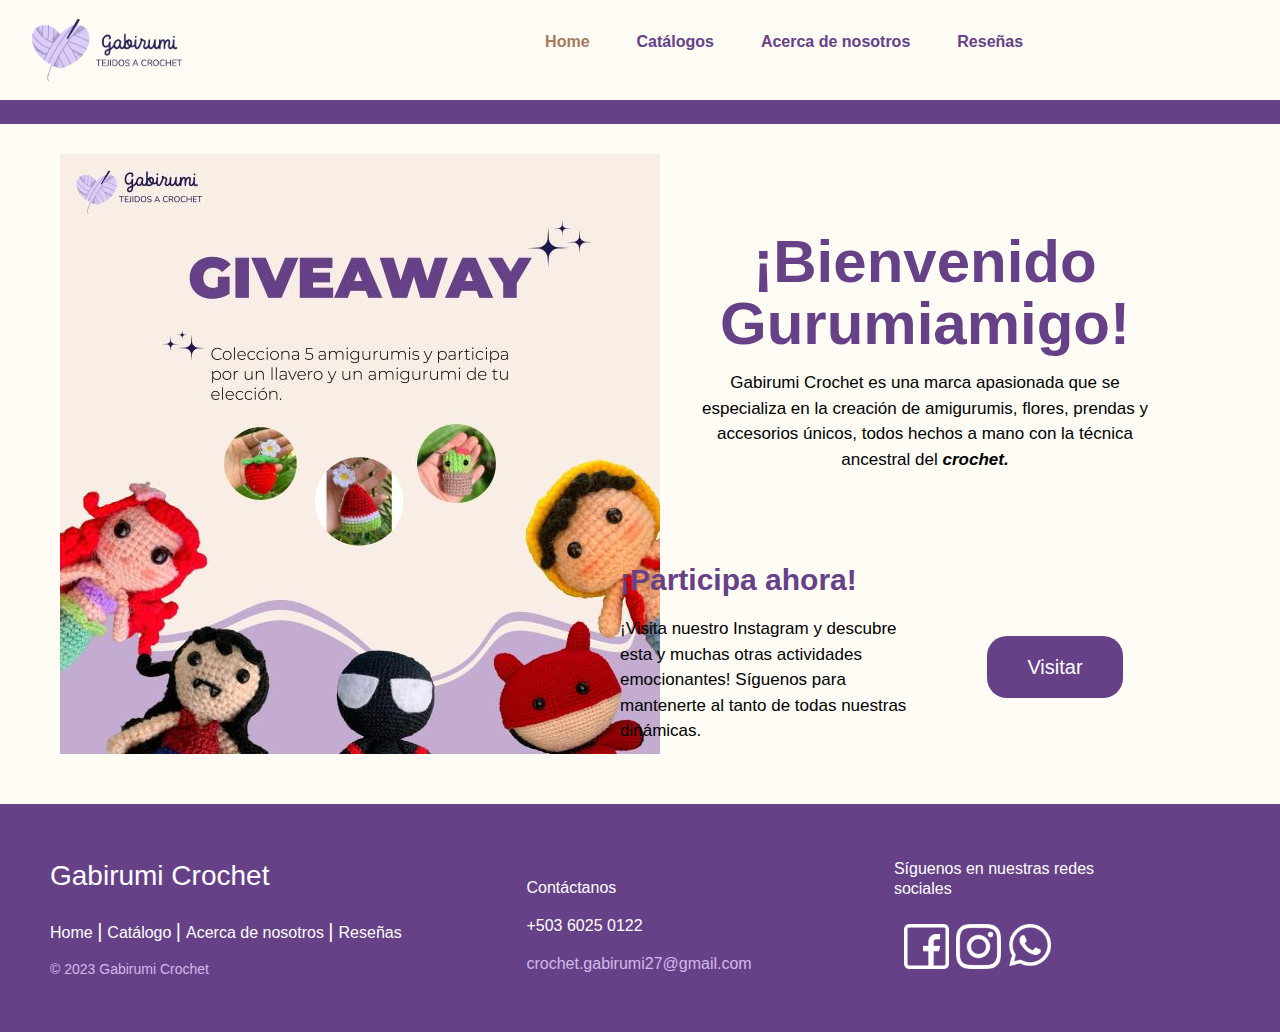
<file: html/index.html>
<!DOCTYPE html> 
<html lang="es"> 
<head> 
  <meta charset="UTF-8"> 
  <meta name="viewport" content="width=device-width, initial-scale=1.0, user-scalable=no"> 
  <title>Gabirumi Crochet</title> 
  <link rel="stylesheet" href="../css/stylesinicio.css">
  <link rel="stylesheet" href="../framework/bootstrap.min.css">
</head> 
<body> 
  <header>  
    <nav> 
      <div class="contenedor">
        <a href="index.html"><img class="imagen logo-imagen" src="../imagenes/logo gabirumi.png" alt="Gabirumi Crochet"></a>
        <ul class="menu">
          <li><a href="index.html" class="boton" id="active">Home</a></li>
          <li>
            <a href="catalogos.html" class="boton">Catálogos</a> 
            <ul class="submenu">
              <li><a href="catalogo_amigurumi.html">Amigurumis</a></li>
              <li><a href="catalogo_flores.html">Flores</a></li>
              <li><a href="catalogo_prendas.html">Prendas</a></li>
              <li><a href="catalogo_accesorios.html">Accesorios</a></li>
            </ul>
          </li>
          <li><a href="acercade.html" class="boton">Acerca de nosotros</a></li>
          <li><a href="reseñas.html" class="boton">Reseñas</a></li>
        </ul> 
        <div class="iconos">
          <a href="micuenta.html" class="boton boton-pequeno"><svg xmlns="http://www.w3.org/2000/svg" height="2em" viewBox="0 0 448 512"><!--! Font Awesome Free 6.4.2 by @fontawesome - https://fontawesome.com License - https://fontawesome.com/license (Commercial License) Copyright 2023 Fonticons, Inc. --><style>svg{fill:#674188}</style><path d="M224 256A128 128 0 1 0 224 0a128 128 0 1 0 0 256zm-45.7 48C79.8 304 0 383.8 0 482.3C0 498.7 13.3 512 29.7 512H418.3c16.4 0 29.7-13.3 29.7-29.7C448 383.8 368.2 304 269.7 304H178.3z"/></svg></a> 
          <a href="carrito.html" class="boton boton-pequeno"><svg xmlns="http://www.w3.org/2000/svg" height="2em" viewBox="0 0 576 512"><!--! Font Awesome Free 6.4.2 by @fontawesome - https://fontawesome.com License - https://fontawesome.com/license (Commercial License) Copyright 2023 Fonticons, Inc. --><style>svg{fill:#674188}</style><path d="M0 24C0 10.7 10.7 0 24 0H69.5c22 0 41.5 12.8 50.6 32h411c26.3 0 45.5 25 38.6 50.4l-41 152.3c-8.5 31.4-37 53.3-69.5 53.3H170.7l5.4 28.5c2.2 11.3 12.1 19.5 23.6 19.5H488c13.3 0 24 10.7 24 24s-10.7 24-24 24H199.7c-34.6 0-64.3-24.6-70.7-58.5L77.4 54.5c-.7-3.8-4-6.5-7.9-6.5H24C10.7 48 0 37.3 0 24zM128 464a48 48 0 1 1 96 0 48 48 0 1 1 -96 0zm336-48a48 48 0 1 1 0 96 48 48 0 1 1 0-96z"/></svg></a>
        </div>
      </div> 
    </nav> 
  </header>

<! No se cambia nada de arriba > 
  <div class="linea">
    <p>n</p>
  </div>

  <main> 
    <section class="titulo"> 
      <img src="../imagenes/Giveaway-inicio.jpg">
      <div class="contenedorrr"> 
        <h2>¡Bienvenido</h2> 
        <h2>Gurumiamigo!</h2> 
        <p>Gabirumi Crochet es una marca apasionada que se especializa en la creación de amigurumis, flores, prendas y accesorios únicos, todos hechos a mano con la técnica ancestral del <b><i>crochet.</i></b></p> 
        <div class="subtitulo"> 
          <h3>¡Participa ahora!</h3> 
          <p class="texto">¡Visita nuestro Instagram y descubre esta y muchas otras actividades emocionantes! Síguenos para mantenerte al tanto de todas nuestras dinámicas.</p> 
        </div> 
        <a href="https://www.instagram.com/crochet.gabirumi/" class="visitar">Visitar</a>
      </div> 
    </section> 
  </main> 

  <footer class="footer-distributed">

      <div class="footer-left">

        <h3>Gabirumi Crochet</h3>

        <p class="footer-links">
          <a href="index.html" class="link-1">Home</a>
          
          <a href="catalogos.html">Catálogo</a>
        
          <a href="acercade.html">Acerca de nosotros</a>
        
          <a href="reseñas.html">Reseñas</a>
        </p>

        <p class="footer-company-name">© 2023 Gabirumi Crochet</p>
      </div>

      <div class="footer-center">

        <div>
          <p>Contáctanos</p>
        </div>

        <div>
          <p>+503 6025 0122</p>
        </div>

        <div>
          <p><a href="mailto:crochet.gabirumi27@gmail.com">crochet.gabirumi27@gmail.com</a></p>
        </div>

      </div>

      <div class="footer-right">

        <p class="footer-company-about">
          <span>Síguenos en nuestras redes sociales</span>
        </p>

        <div class="footer-icons">

          <a href="https://www.facebook.com/profile.php?id=100092969350348&mibextid=ZbWKwL"><img src="../imagenes/facebook.png" alt="Facebook"></a>
          <a href="https://www.instagram.com/crochet.gabirumi/"><img src="../imagenes/instagram.png" alt="Instagram"></a>
          <a href="https://wa.link/muan8i"><img src="../imagenes/whatsapp.png" alt="WhatsApp"></a>

        </div>

      </div>

    </footer>

<script src="../js/script.js"></script> 

</body> 
</html>
</file>
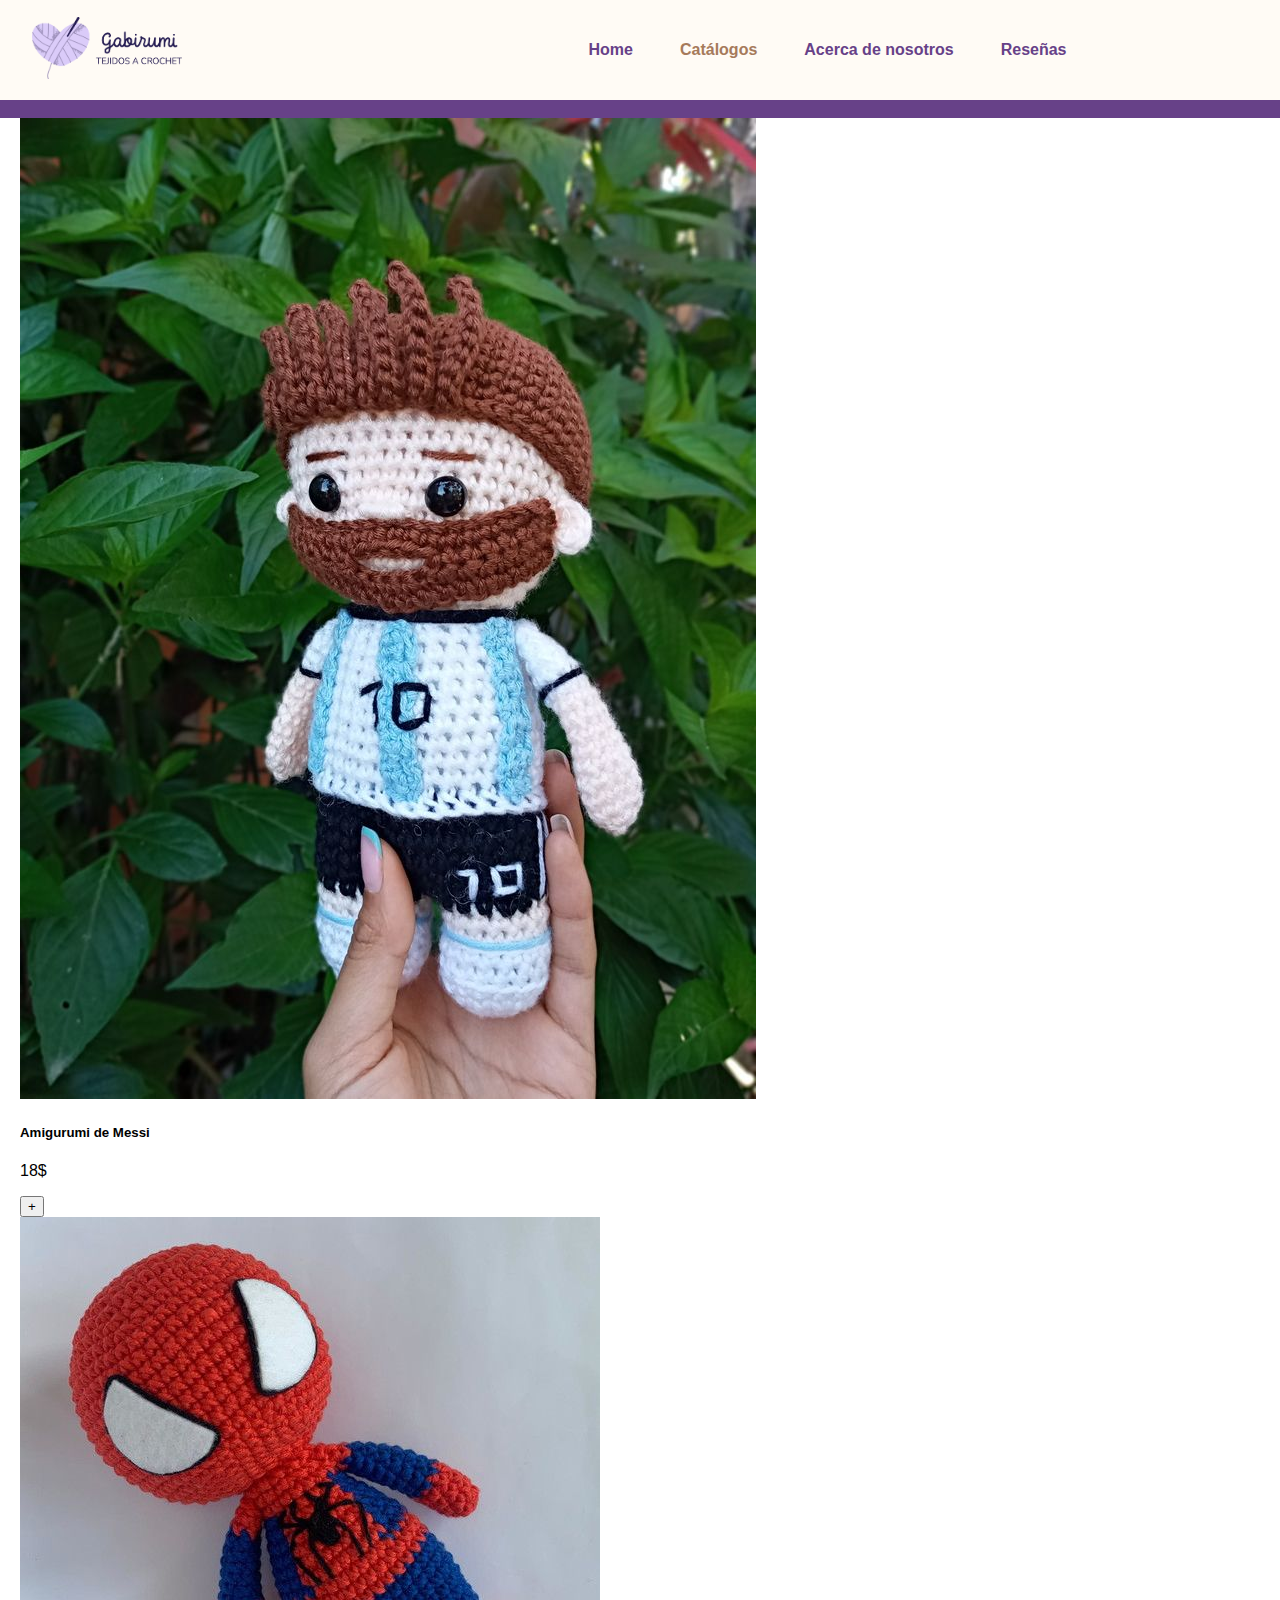
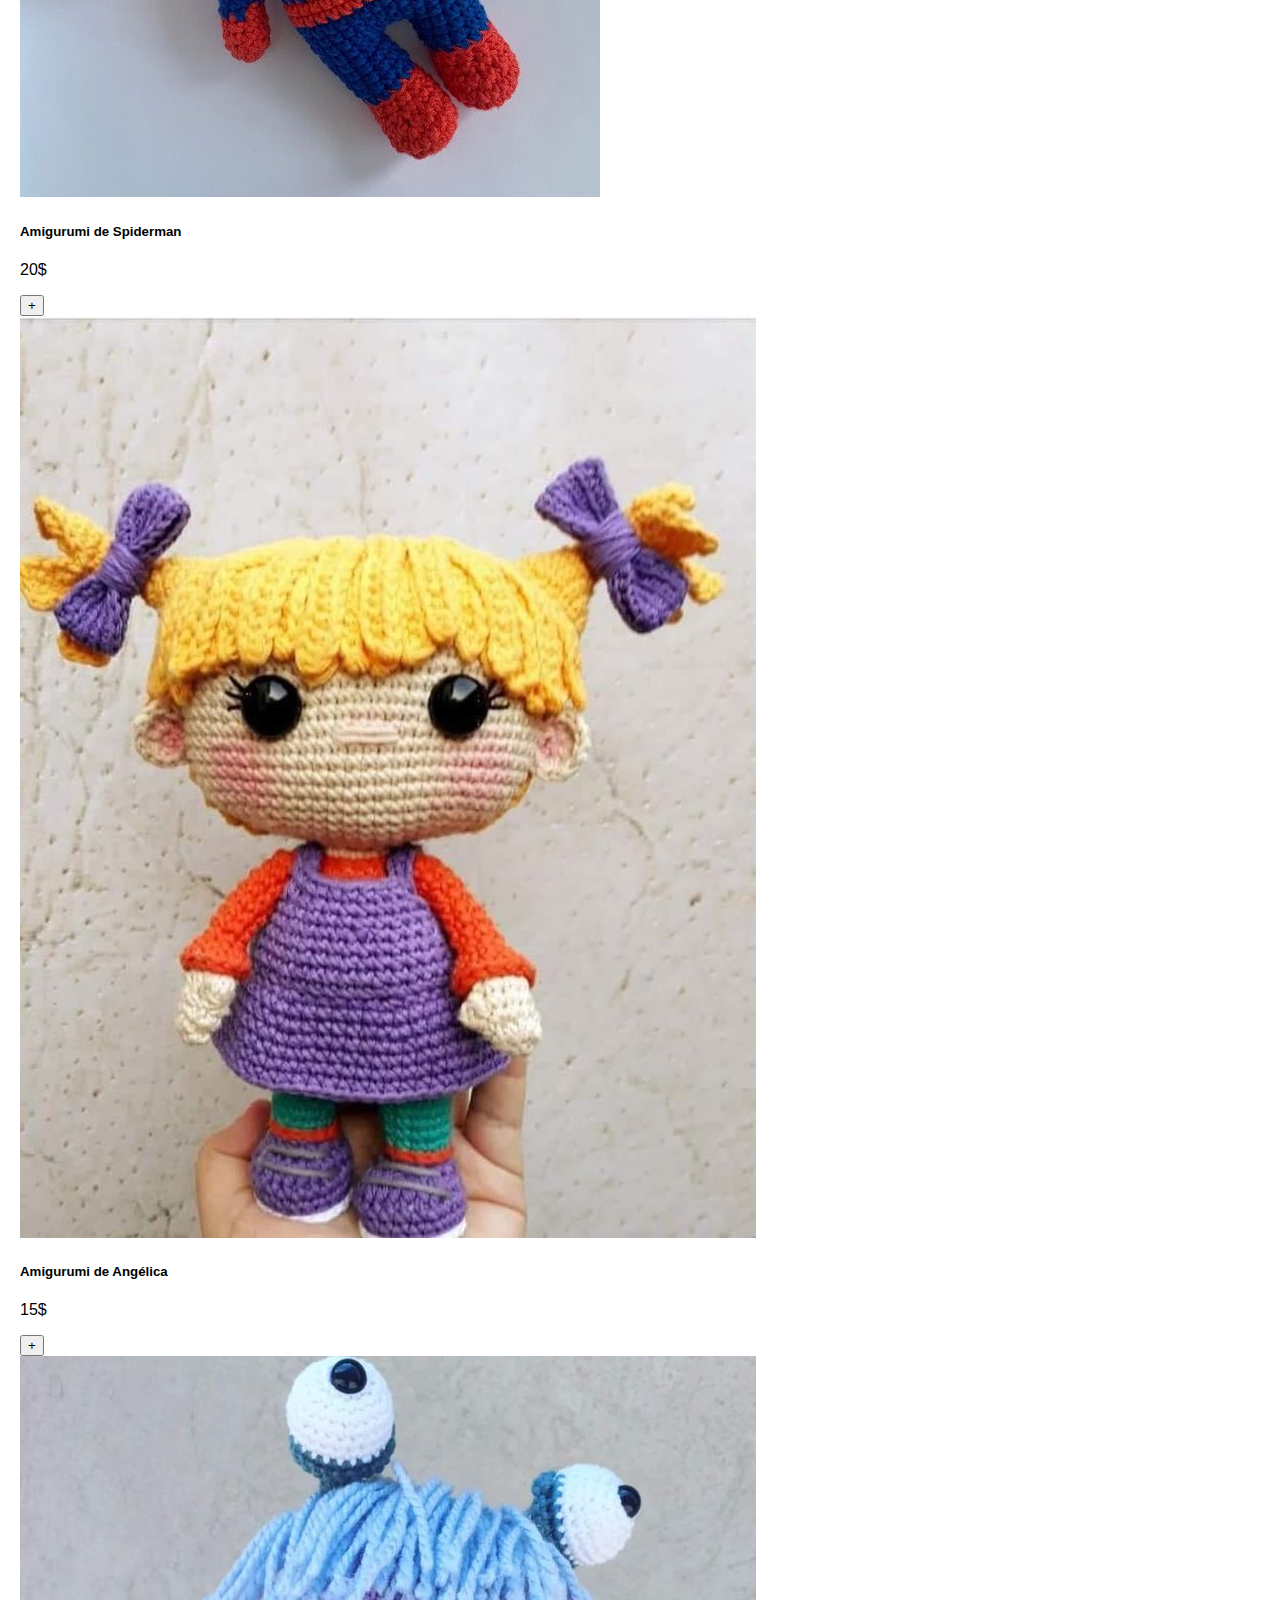
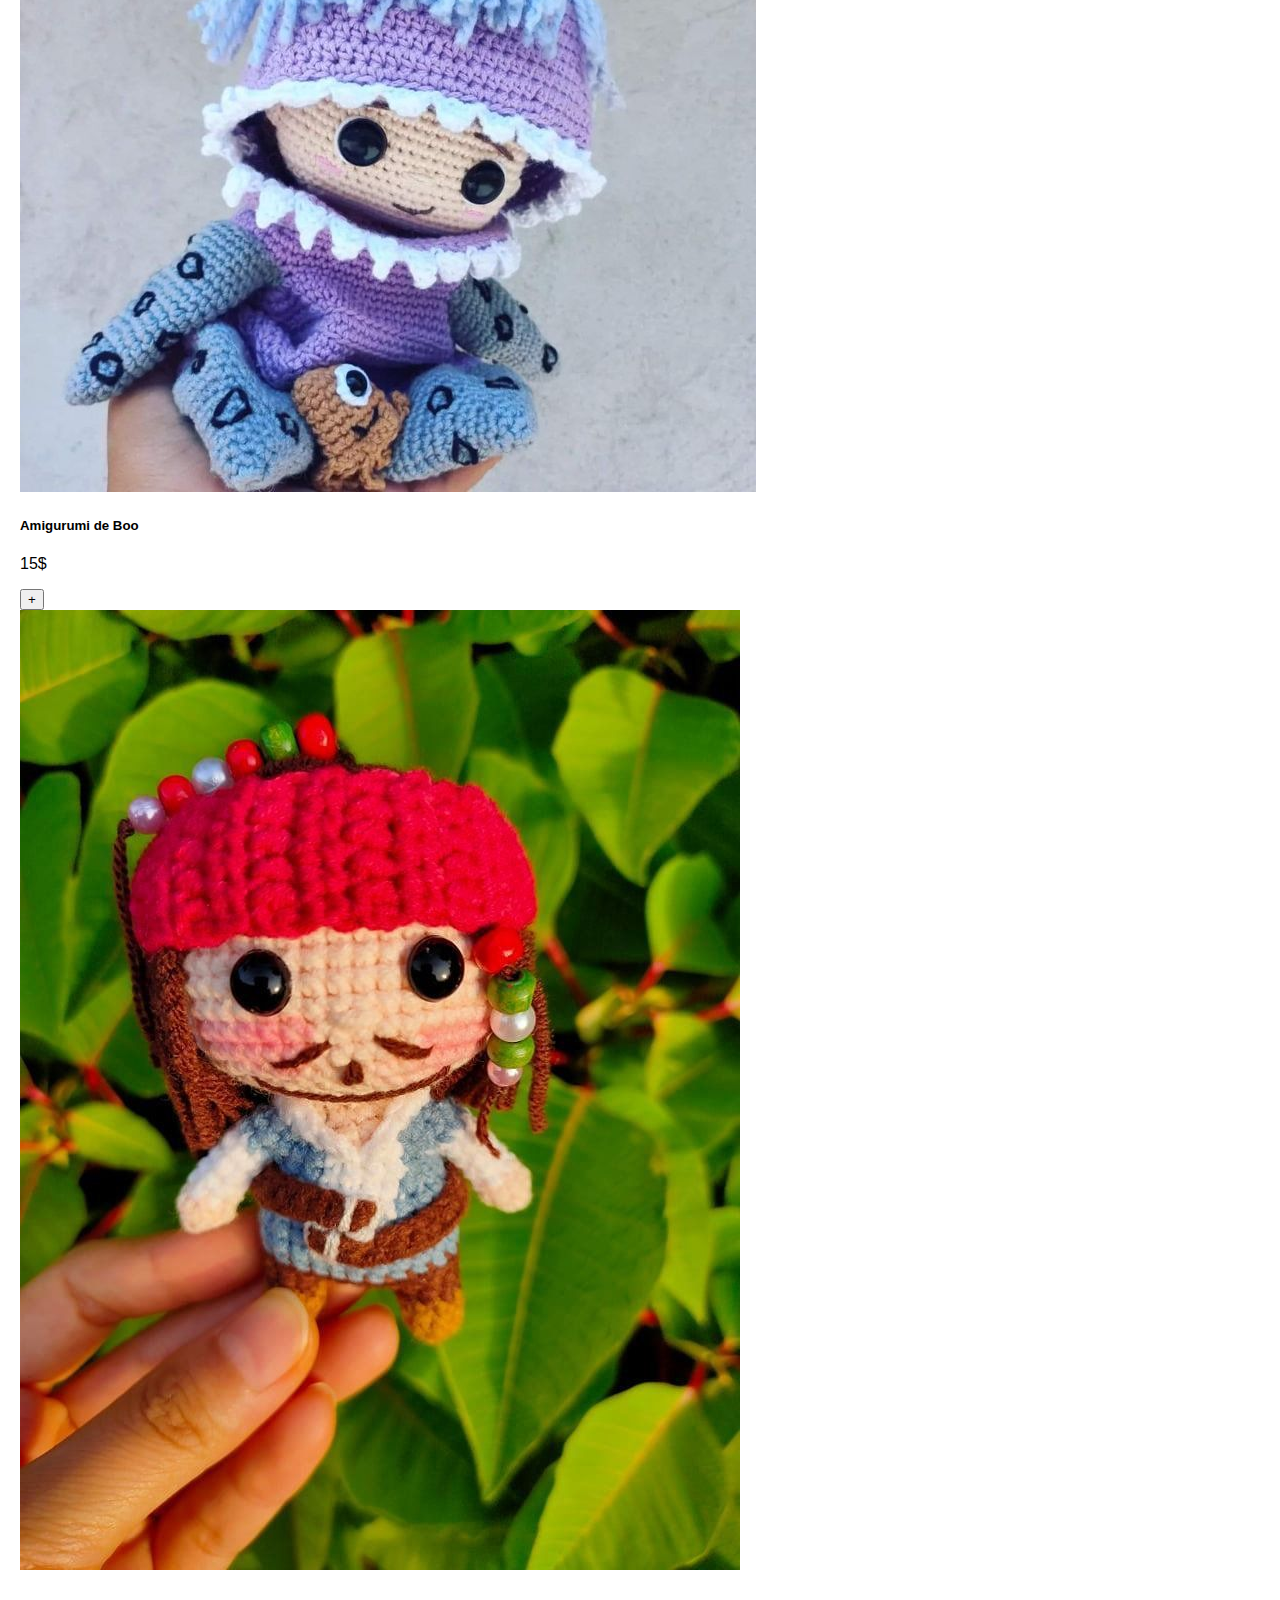
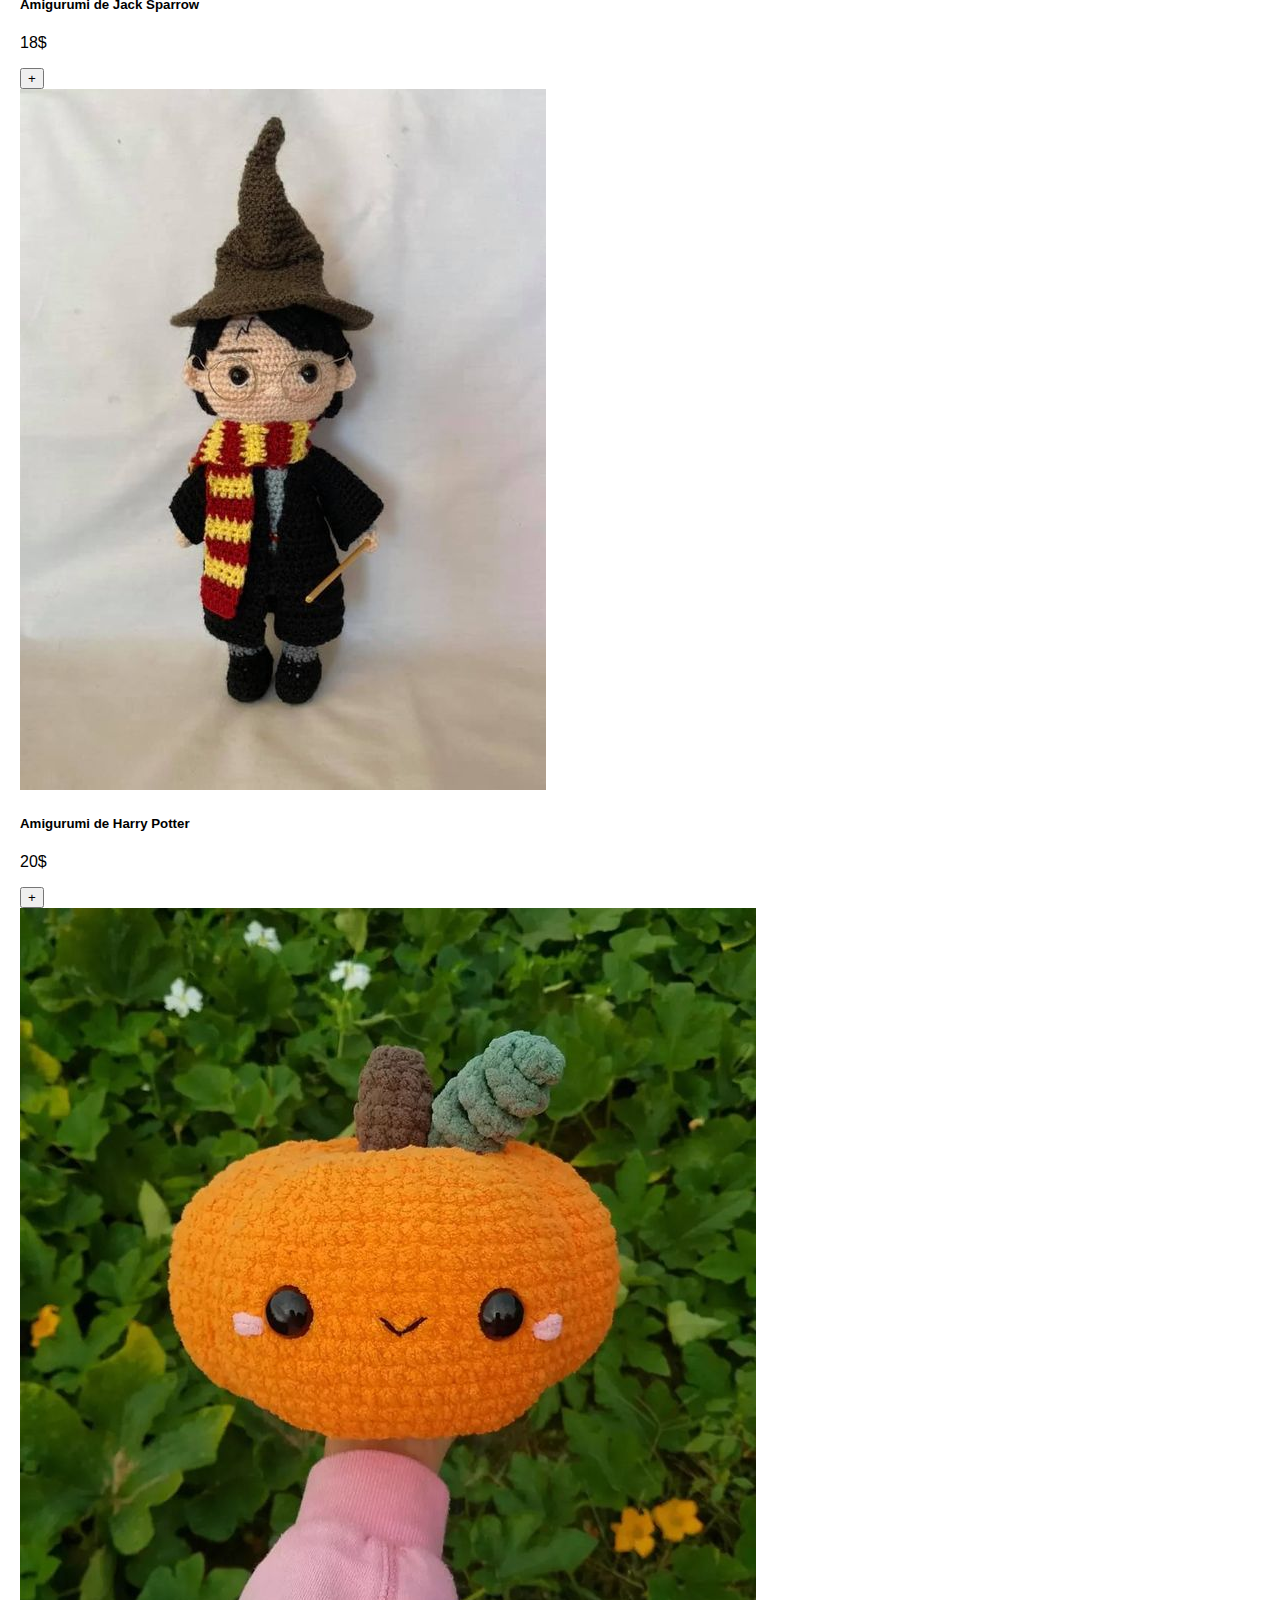
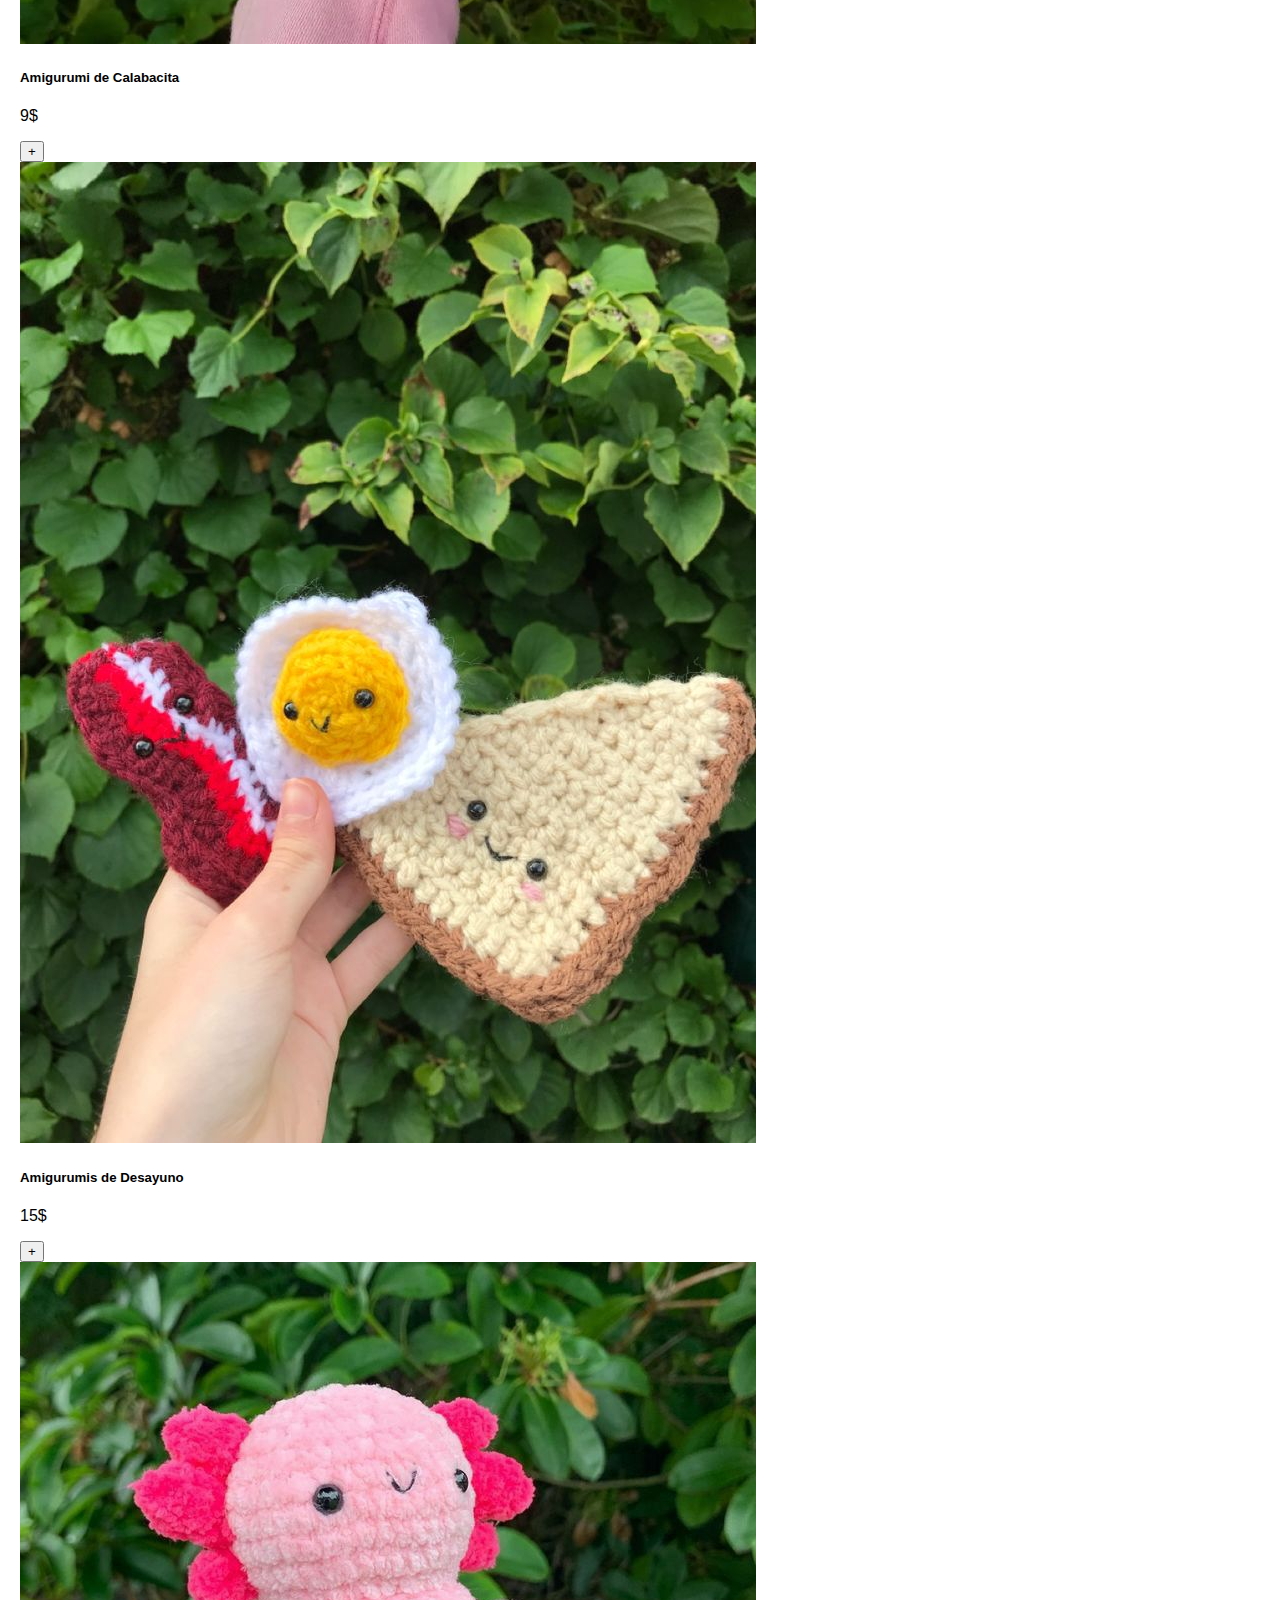
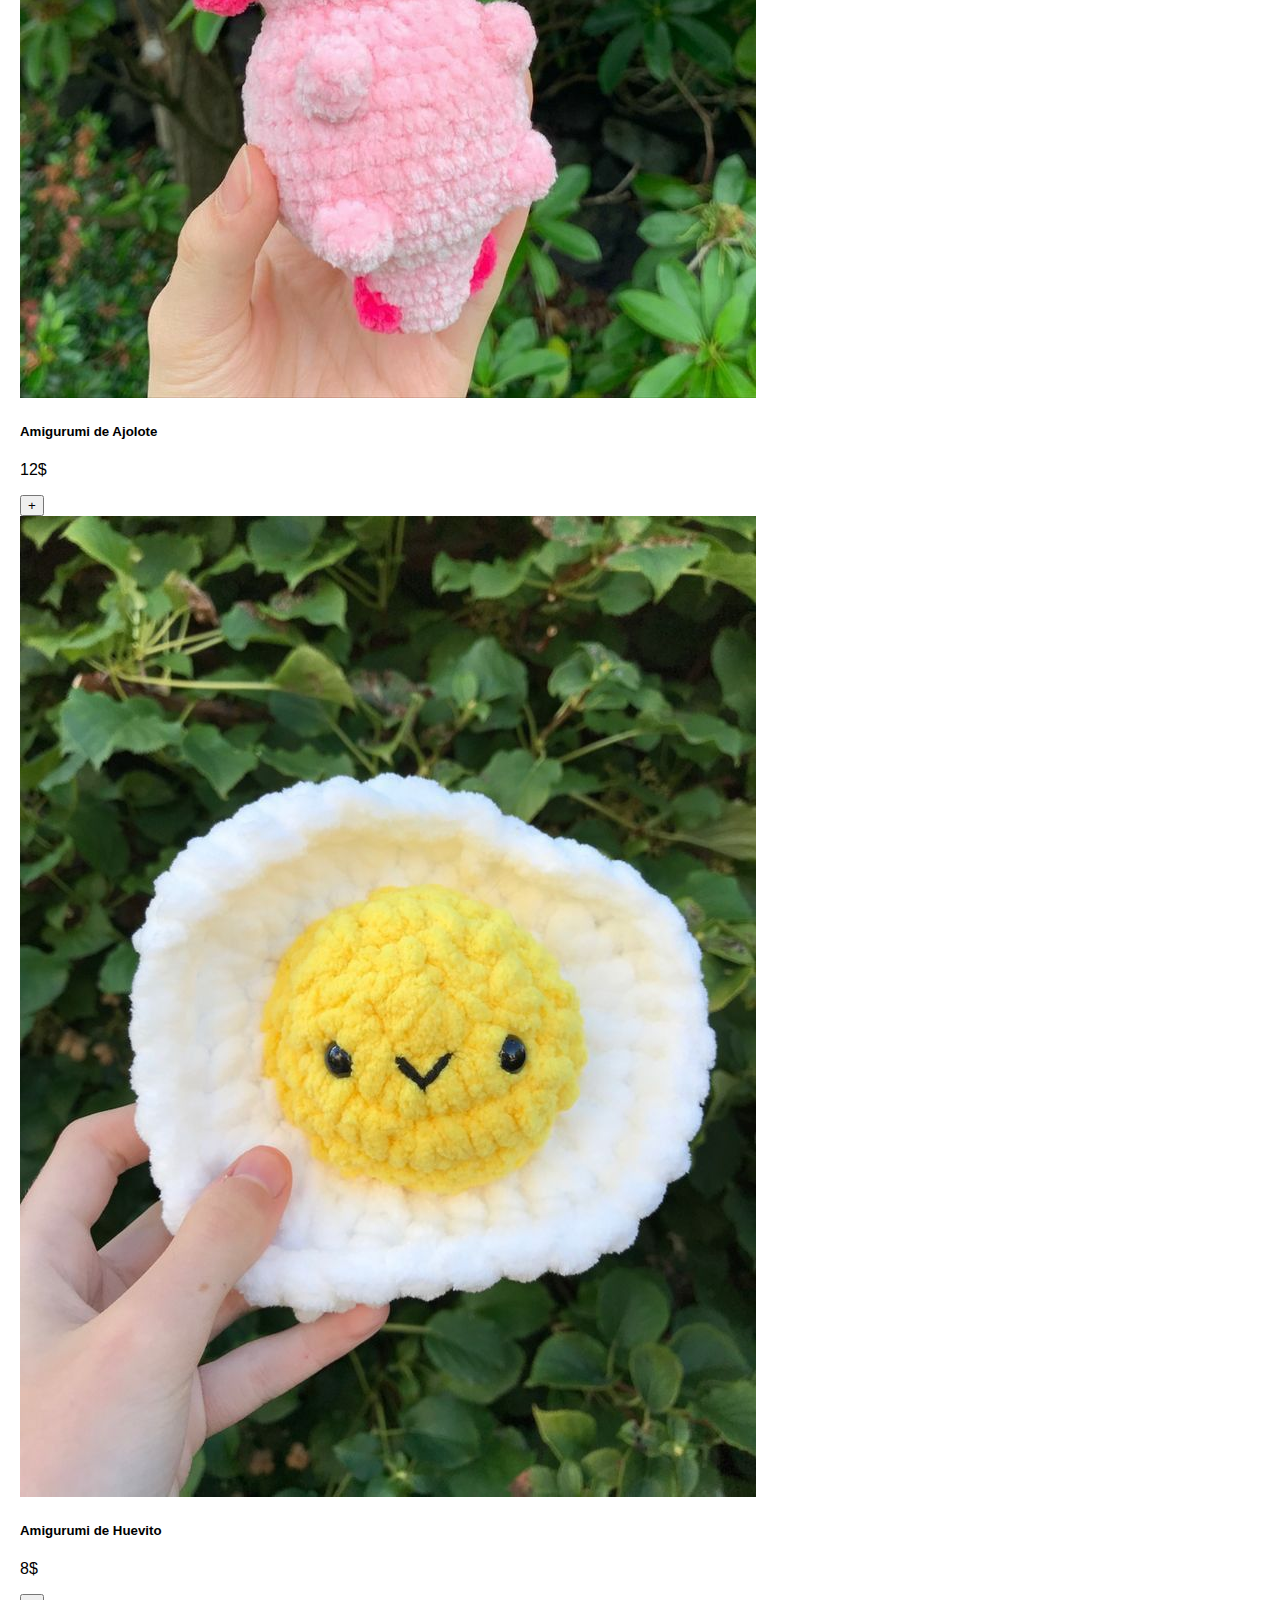
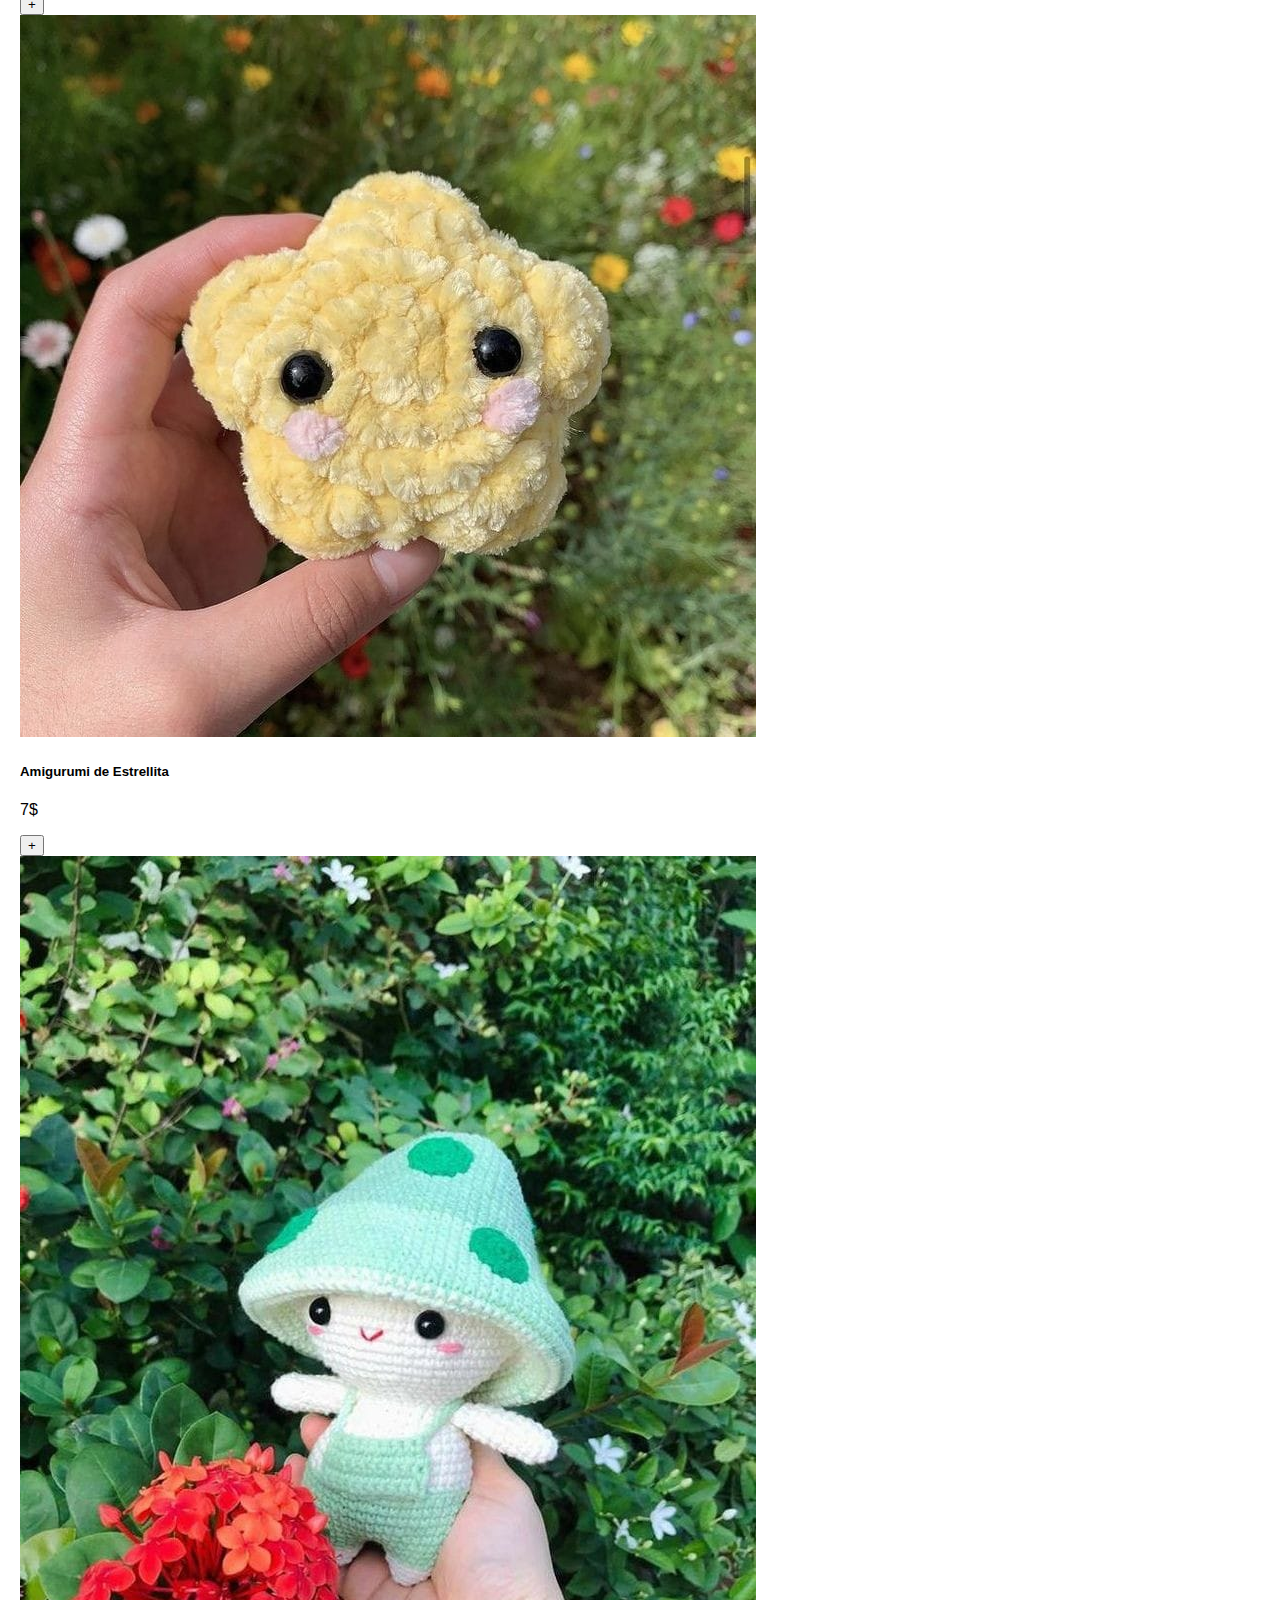
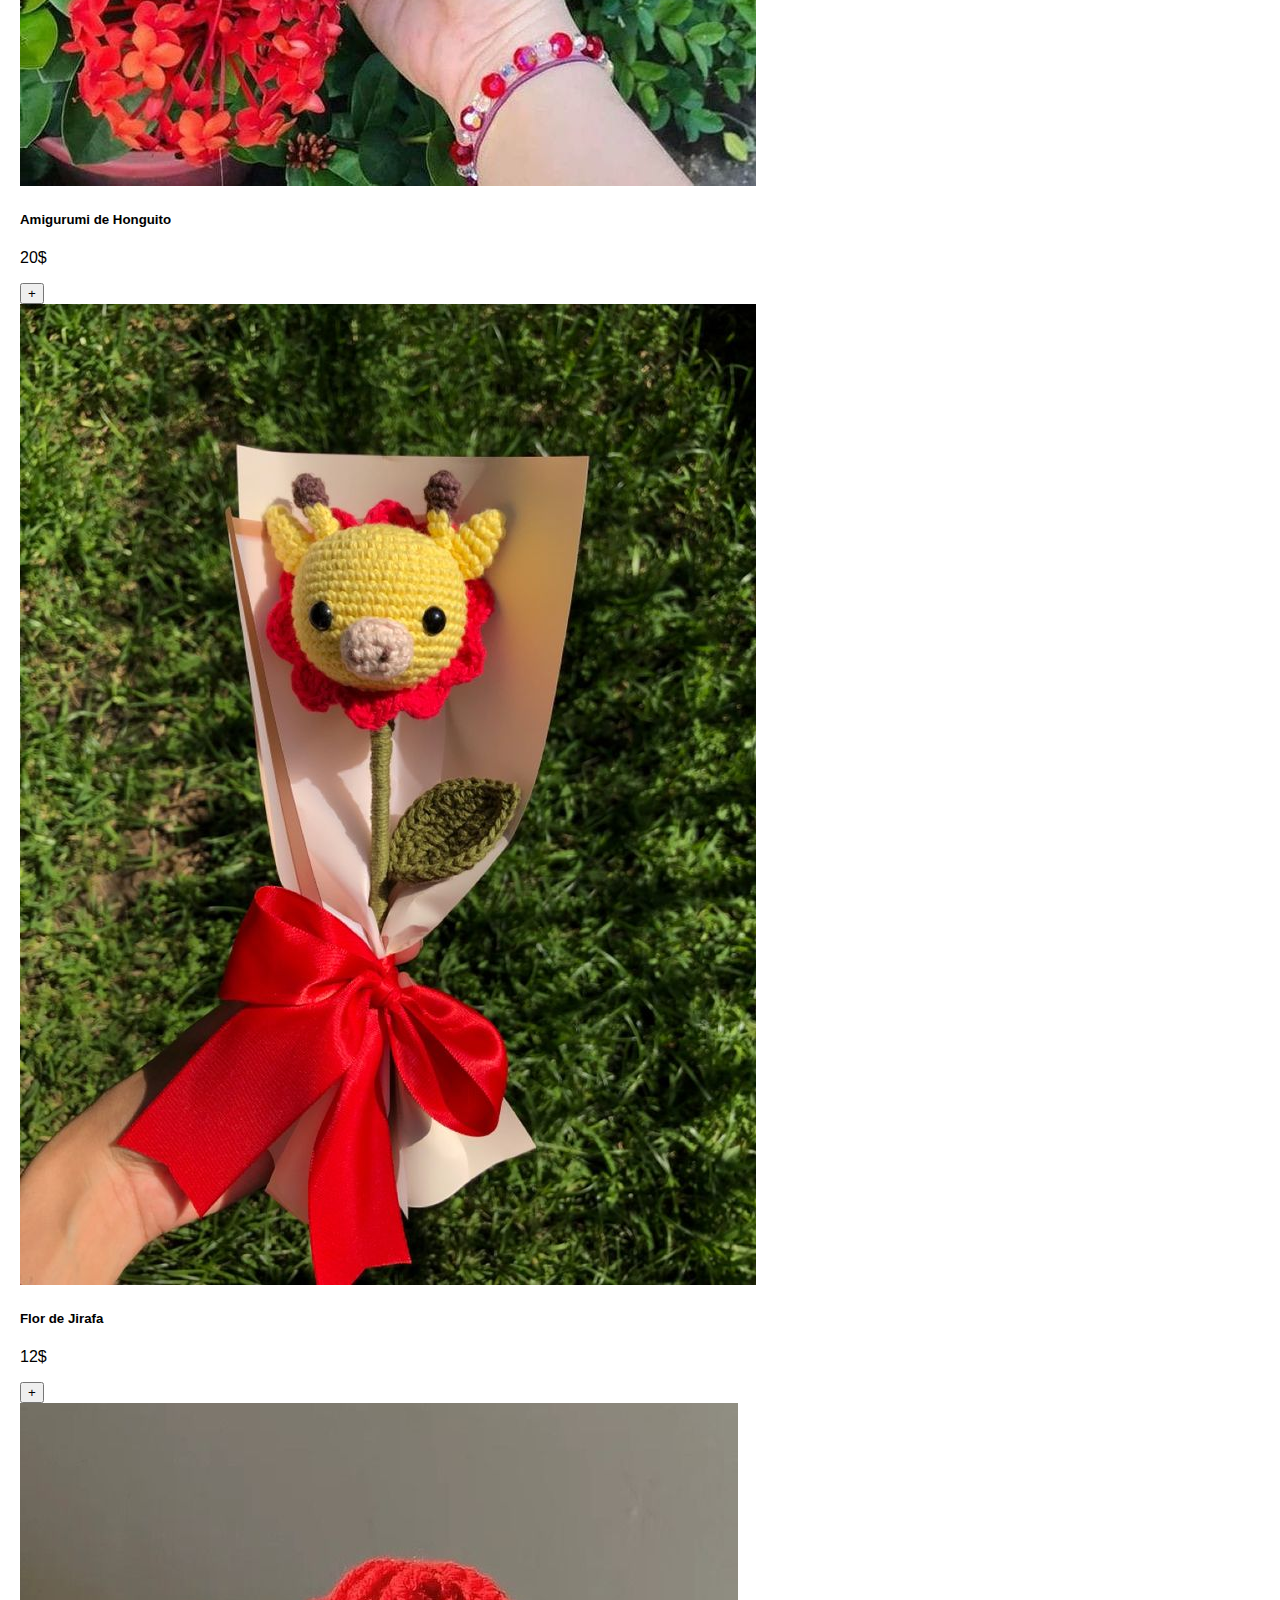
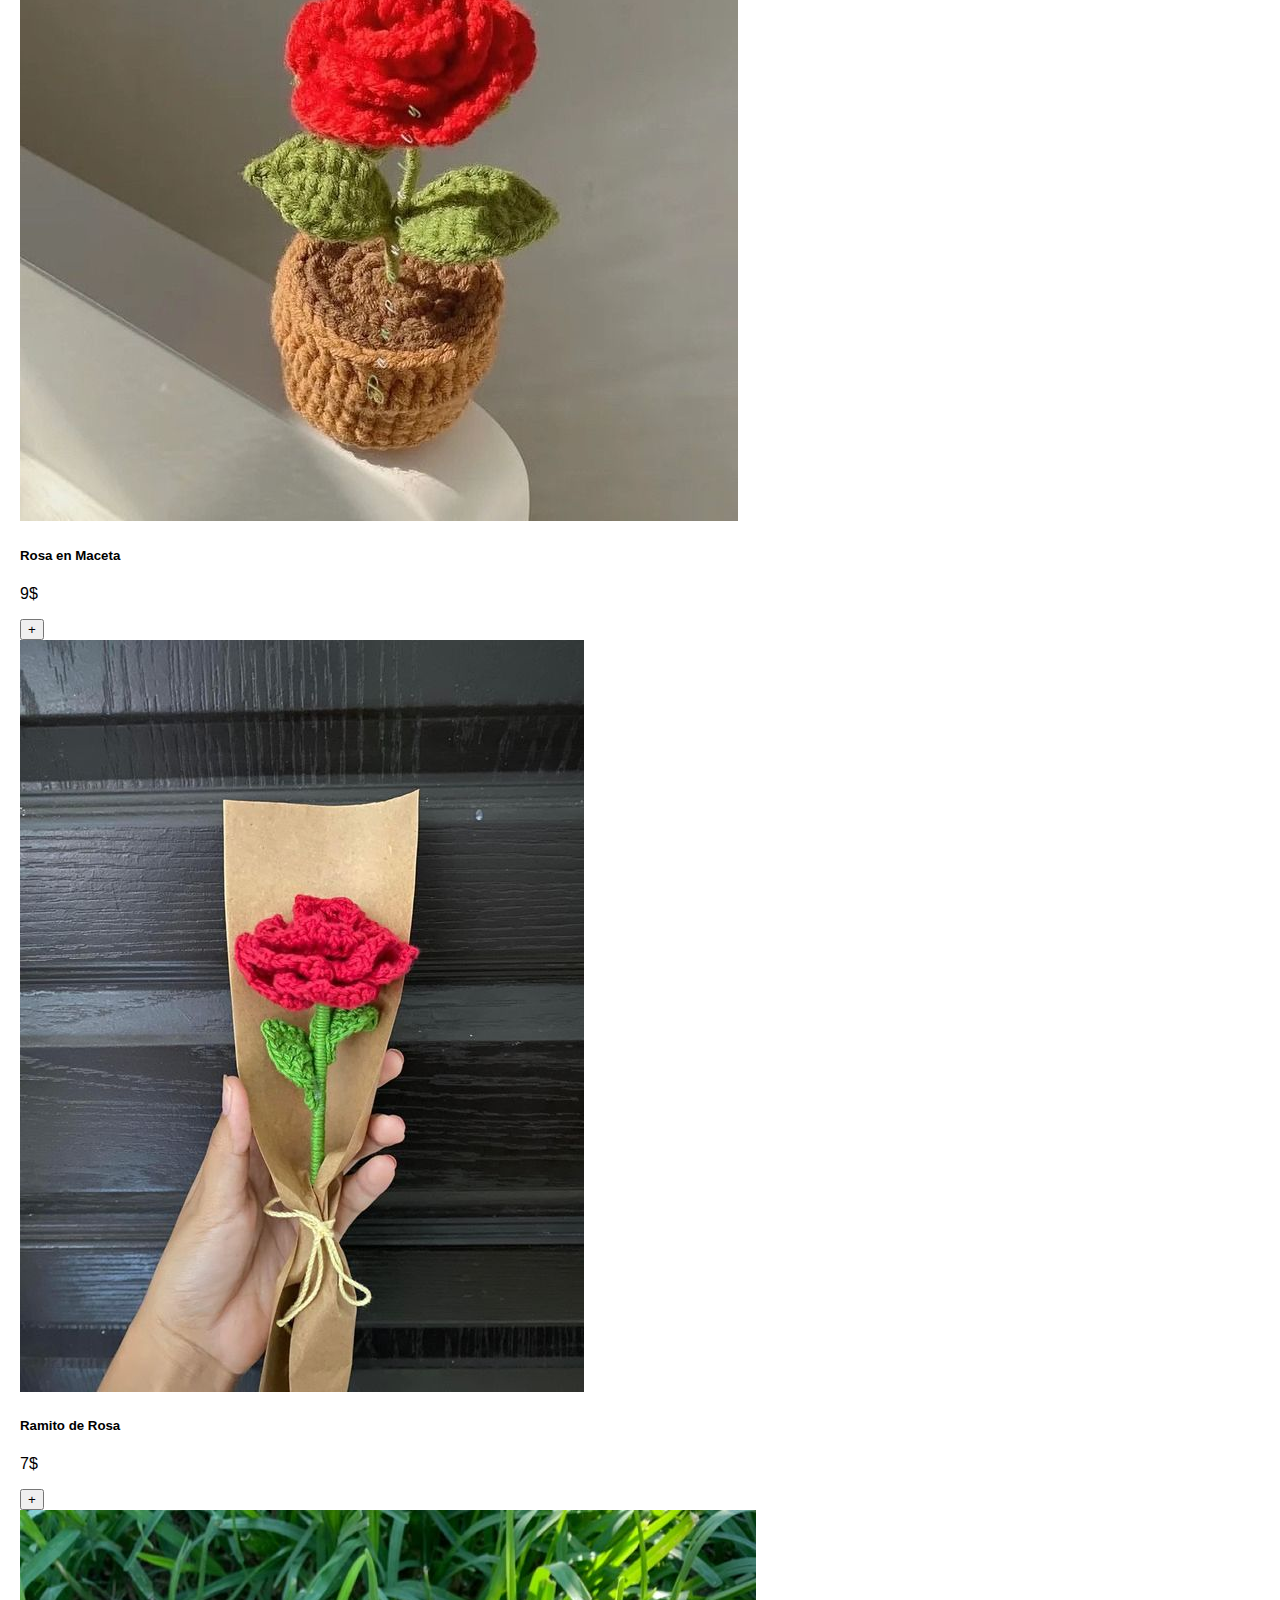
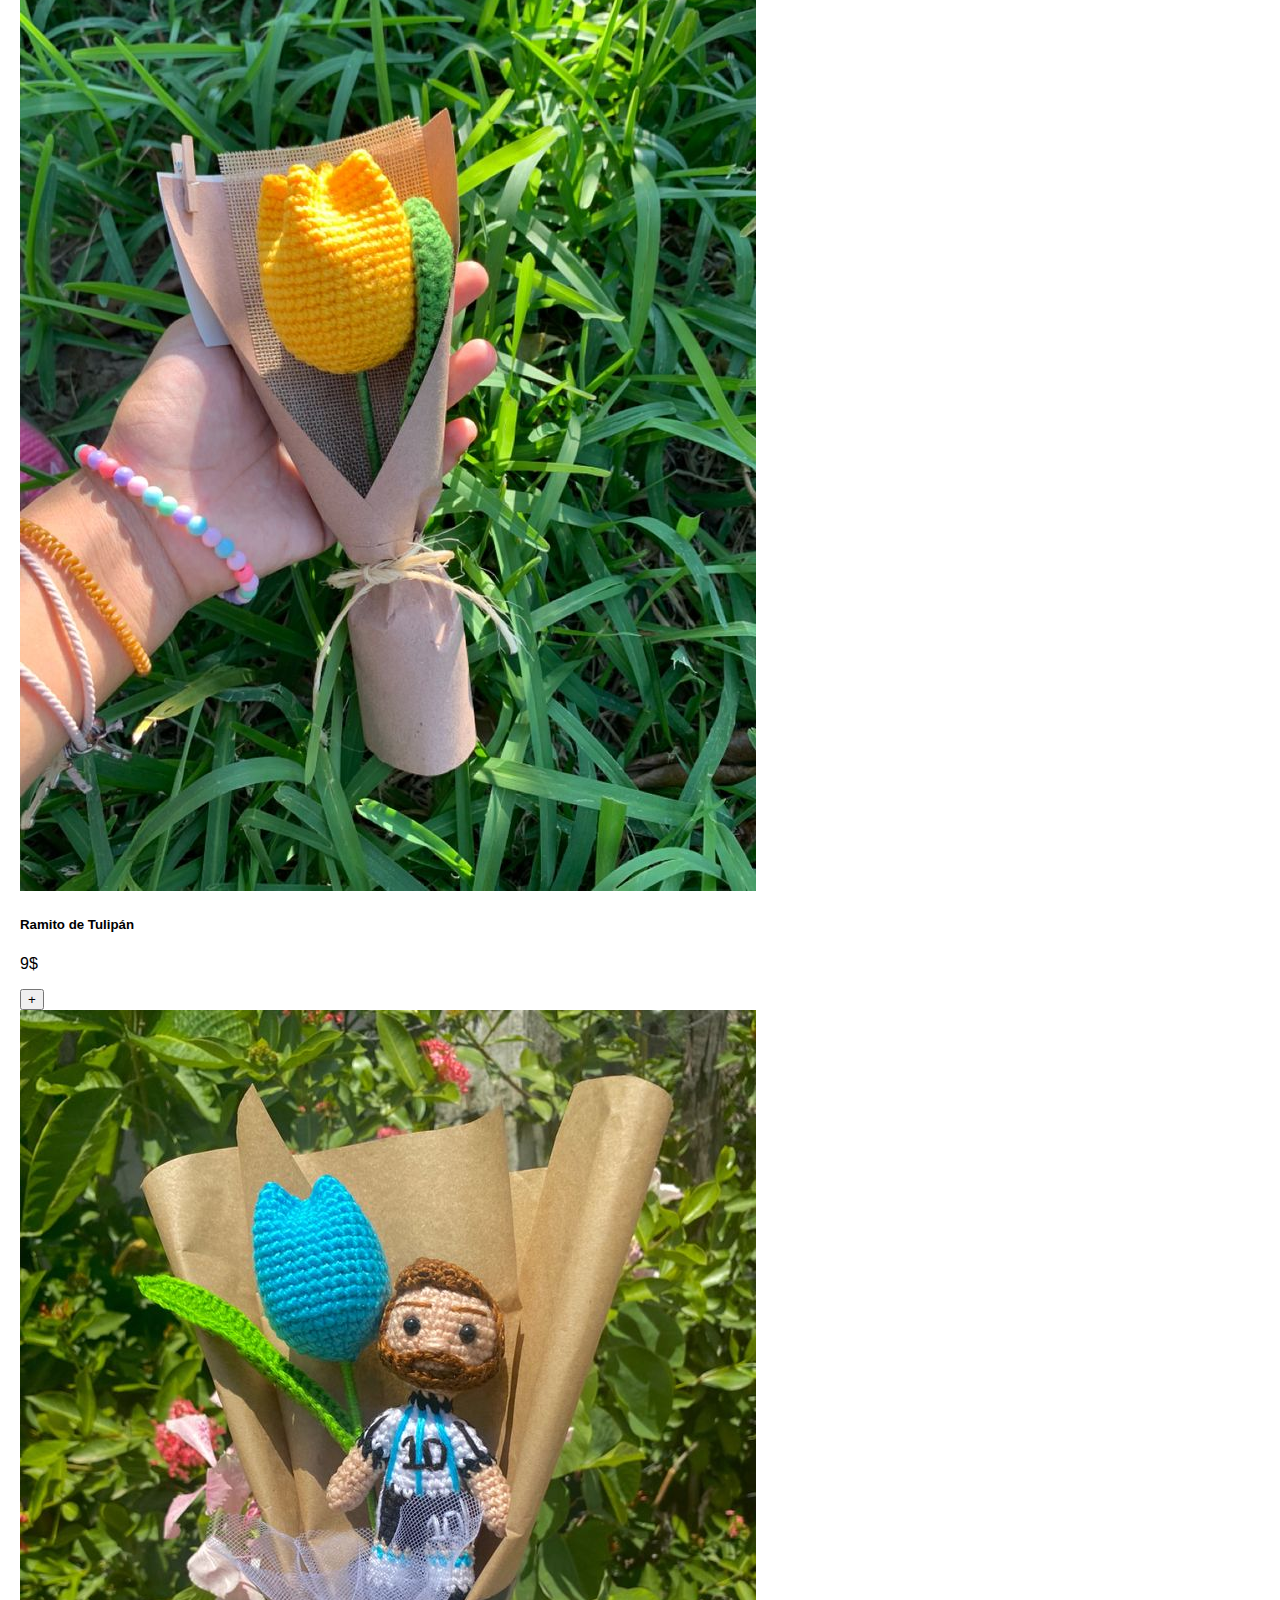
<file: html/carrito.html>
<!DOCTYPE html>
<html lang="es">
<head>
    <meta charset="UTF-8">
    <title>carrito</title>
    <meta name="viewport" content="width=device-width, user-scalable=no, initial-scale=1.0, maximum-scale=1.0, minimum-scale=1.0">
    <link rel="stylesheet" href="https://stackpath.bootstrapcdn.com/bootstrap/4.1.0/css/bootstrap.min.css" integrity="sha384-9gVQ4dYFwwWSjIDZnLEWnxCjeSWFphJiwGPXr1jddIhOegiu1FwO5qRGvFXOdJZ4" crossorigin="anonymous">
    <link rel="stylesheet" href="../css/carrito.css">

    <script>
        document.addEventListener('DOMContentLoaded', () => {
          // Variables
          const baseDeDatos = [
              {
                  id: 1,
                  nombre: 'Amigurumi de Messi',
                  precio: 18,
                  imagen: '../imagenes/personajes/1.jpg'
              },
              {
                  id: 2,
                  nombre: 'Amigurumi de Spiderman',
                  precio: 20,
                  imagen: '../imagenes/personajes/2.jpg'
              },
              {
                  id: 3,
                  nombre: 'Amigurumi de Angélica',
                  precio: 15,
                  imagen: '../imagenes/personajes/3.jpg'
              },
              {
                  id: 4,
                  nombre: 'Amigurumi de Boo',
                  precio: 15,
                  imagen: '../imagenes/personajes/4.jpg'
              },
              {
                  id: 5,
                  nombre: 'Amigurumi de Jack Sparrow',
                  precio: 18,
                  imagen: '../imagenes/personajes/5.jpg'
              },
              {
                  id: 6,
                  nombre: 'Amigurumi de Harry Potter',
                  precio: 20,
                  imagen: '../imagenes/personajes/6.jpg'
              },
              {
                  id: 7,
                  nombre: 'Amigurumi de Calabacita',
                  precio: 9,
                  imagen: '../imagenes/Personalizados/1.jpg'
              },
              {
                  id: 8,
                  nombre: 'Amigurumis de Desayuno',
                  precio: 15,
                  imagen: '../imagenes/Personalizados/2.jpg'
              },
              {
                  id: 9,
                  nombre: 'Amigurumi de Ajolote',
                  precio: 12,
                  imagen: '../imagenes/Personalizados/3.jpg'
              },
              {
                  id: 10,
                  nombre: 'Amigurumi de Huevito',
                  precio: 8,
                  imagen: '../imagenes/Personalizados/4.jpg'
              },
              {
                  id: 11,
                  nombre: 'Amigurumi de Estrellita',
                  precio: 7,
                  imagen: '../imagenes/Personalizados/6.jpeg'
              },     
              {
                  id: 12,
                  nombre: 'Amigurumi de Honguito',
                  precio: 20,
                  imagen: '../imagenes/Personalizados/7.jpeg'
              },
              {
                  id: 13,
                  nombre: 'Flor de Jirafa',
                  precio: 12,
                  imagen: '../imagenes/Floresindividuales/1.jpg'
              },
              {
                  id: 14,
                  nombre: 'Rosa en Maceta',
                  precio: 9,
                  imagen: '../imagenes/Floresindividuales/2.jpg'
              },
              {
                  id: 15,
                  nombre: 'Ramito de Rosa',
                  precio: 7,
                  imagen: '../imagenes/Floresindividuales/8.jpg'
              },
              {
                  id: 16,
                  nombre: 'Ramito de Tulipán',
                  precio: 9,
                  imagen: '../imagenes/Floresindividuales/10.jpg'
              },
              {
                  id: 17,
                  nombre: 'Tulipán y Amigurumi',
                  precio: 20,
                  imagen: '../imagenes/Floresindividuales/11.jpg'
              },
              {
                  id: 18,
                  nombre: 'Flor de Rapunzel',
                  precio: 18,
                  imagen: '../imagenes/Floresindividuales/12.jpg'
              },
              {
                  id: 19,
                  nombre: 'Ramo 12 Tulipanes',
                  precio: 25,
                  imagen: '../imagenes/Floresramos/E8.jpg'
              },
              {
                  id: 20,
                  nombre: 'Ramo Van Gogh',
                  precio: 20,
                  imagen: '../imagenes/Floresramos/8.jpg'
              },
              {
                  id: 21,
                  nombre: 'Ramo con Amigurumi',
                  precio: 20,
                  imagen: '../imagenes/Floresramos/1.jpg'
              },
              {
                  id: 22,
                  nombre: 'Ramo 3 Tulipanes',
                  precio: 12,
                  imagen: '../imagenes/Floresramos/2.jpg'
              },
              {
                  id: 23,
                  nombre: 'Ramo 12 Flores Varias',
                  precio: 20,
                  imagen: '../imagenes/Floresramos/3.jpg'
              },
              {
                  id: 24,
                  nombre: 'Ramo Girasol y Rosas',
                  precio: 18,
                  imagen: '../imagenes/Floresramos/7.jpg'
              },  
              {
                  id: 25,
                  nombre: 'Llavero de Fresita',
                  precio: 8,
                  imagen: '../imagenes/Llaveros/14.jpg'
              }, 
              {
                  id: 26,
                  nombre: 'Llavero Pikachu',
                  precio: 12,
                  imagen: '../imagenes/Llaveros/I6.jpg'
              }, 
              {
                  id: 27,
                  nombre: 'Llavero Ranita',
                  precio: 9,
                  imagen: '../imagenes/Llaveros/12.jpg'
              }, 
              {
                  id: 28,
                  nombre: 'Duo Llavero Flocitas',
                  precio: 12,
                  imagen: '../imagenes/Llaveros/4.jpg'
              }, 
              {
                  id: 29,
                  nombre: '4 Llaveros Pequeños',
                  precio: 10,
                  imagen: '../imagenes/Llaveros/7.jpg'
              },                    
              {
                  id: 30,
                  nombre: 'Llaverito Instrumento',
                  precio: 8,
                  imagen: '../imagenes/Llaveros/I7.jpeg'
              }                                                                                          
          ];

          let carrito = [];
          const divisa = '$';
          const DOMitems = document.querySelector('#items');
          const DOMcarrito = document.querySelector('#carrito');
          const DOMtotal = document.querySelector('#total');
          const DOMbotonVaciar = document.querySelector('#boton-vaciar');

          // Funciones

          /**
          * Dibuja todos los productos a partir de la base de datos. No confundir con el carrito
          */
          function renderizarProductos() {
              baseDeDatos.forEach((info) => {
                  // Estructura
                  const miNodo = document.createElement('div');
                  miNodo.classList.add('card', 'col-sm-4');
                  // Body
                  const miNodoCardBody = document.createElement('div');
                  miNodoCardBody.classList.add('card-body');
                  // Titulo
                  const miNodoTitle = document.createElement('h5');
                  miNodoTitle.classList.add('card-title');
                  miNodoTitle.textContent = info.nombre;
                  // Imagen
                  const miNodoImagen = document.createElement('img');
                  miNodoImagen.classList.add('img-fluid');
                  miNodoImagen.setAttribute('src', info.imagen);
                  // Precio
                  const miNodoPrecio = document.createElement('p');
                  miNodoPrecio.classList.add('card-text');
                  miNodoPrecio.textContent = `${info.precio}${divisa}`;
                  // Boton
                  const miNodoBoton = document.createElement('button');
                  miNodoBoton.classList.add('btn', 'btn-primary');
                  miNodoBoton.textContent = '+';
                  miNodoBoton.setAttribute('marcador', info.id);
                  miNodoBoton.addEventListener('click', anyadirProductoAlCarrito);
                  // Insertamos
                  miNodoCardBody.appendChild(miNodoImagen);
                  miNodoCardBody.appendChild(miNodoTitle);
                  miNodoCardBody.appendChild(miNodoPrecio);
                  miNodoCardBody.appendChild(miNodoBoton);
                  miNodo.appendChild(miNodoCardBody);
                  DOMitems.appendChild(miNodo);
              });
          }

          /**
          * Evento para añadir un producto al carrito de la compra
          */
          function anyadirProductoAlCarrito(evento) {
              // Anyadimos el Nodo a nuestro carrito
              carrito.push(evento.target.getAttribute('marcador'))
              // Actualizamos el carrito
              renderizarCarrito();

          }

          /**
          * Dibuja todos los productos guardados en el carrito
          */
          function renderizarCarrito() {
              // Vaciamos todo el html
              DOMcarrito.textContent = '';
              // Quitamos los duplicados
              const carritoSinDuplicados = [...new Set(carrito)];
              // Generamos los Nodos a partir de carrito
              carritoSinDuplicados.forEach((item) => {
                  // Obtenemos el item que necesitamos de la variable base de datos
                  const miItem = baseDeDatos.filter((itemBaseDatos) => {
                      // ¿Coincide las id? Solo puede existir un caso
                      return itemBaseDatos.id === parseInt(item);
                  });
                  // Cuenta el número de veces que se repite el producto
                  const numeroUnidadesItem = carrito.reduce((total, itemId) => {
                      // ¿Coincide las id? Incremento el contador, en caso contrario no mantengo
                      return itemId === item ? total += 1 : total;
                  }, 0);
                  // Creamos el nodo del item del carrito
                  const miNodo = document.createElement('li');
                  miNodo.classList.add('list-group-item', 'text-right', 'mx-2');
                  miNodo.textContent = `${numeroUnidadesItem} x ${miItem[0].nombre} - ${miItem[0].precio}${divisa}`;
                  // Boton de borrar
                  const miBoton = document.createElement('button');
                  miBoton.classList.add('btn', 'btn-danger', 'mx-5');
                  miBoton.textContent = 'X';
                  miBoton.style.marginLeft = '1rem';
                  miBoton.dataset.item = item;
                  miBoton.addEventListener('click', borrarItemCarrito);
                  // Mezclamos nodos
                  miNodo.appendChild(miBoton);
                  DOMcarrito.appendChild(miNodo);
              });
             // Renderizamos el precio total en el HTML
             DOMtotal.textContent = calcularTotal();
          }

          /**
          * Evento para borrar un elemento del carrito
          */
          function borrarItemCarrito(evento) {
              // Obtenemos el producto ID que hay en el boton pulsado
              const id = evento.target.dataset.item;
              // Borramos todos los productos
              carrito = carrito.filter((carritoId) => {
                  return carritoId !== id;
              });
              // volvemos a renderizar
              renderizarCarrito();
          }

          /**
           * Calcula el precio total teniendo en cuenta los productos repetidos
           */
          function calcularTotal() {
              // Recorremos el array del carrito
              return carrito.reduce((total, item) => {
                  // De cada elemento obtenemos su precio
                  const miItem = baseDeDatos.filter((itemBaseDatos) => {
                      return itemBaseDatos.id === parseInt(item);
                  });
                  // Los sumamos al total
                  return total + miItem[0].precio;
              }, 0).toFixed(2);
          }

          /**
          * Varia el carrito y vuelve a dibujarlo
          */
          function vaciarCarrito() {
              // Limpiamos los productos guardados
              carrito = [];
              // Renderizamos los cambios
              renderizarCarrito();
          }

          // Eventos
          DOMbotonVaciar.addEventListener('click', vaciarCarrito);

          // Inicio
          renderizarProductos();
          renderizarCarrito();
        });
    </script>
</head>
<body>
  <header>  
    <nav> 
      <div class="contenedor">
        <a href="index.html"><img class="imagen logo-imagen" src="../imagenes/logo gabirumi.png" alt="Gabirumi Crochet"></a>
        <ul class="menu">
          <li><a href="index.html" class="boton">Home</a></li>
          <li>
            <a href="catalogos.html" class="boton" id="active">Catálogos</a> 
          </li>
          <li><a href="acercade.html" class="boton">Acerca de nosotros</a></li>
          <li><a href="reseñas.html" class="boton">Reseñas</a></li>
        </ul> 
        <div class="iconos">
          <a href="micuenta.html" class="boton boton-pequeno"><svg xmlns="http://www.w3.org/2000/svg" height="2em" viewBox="0 0 448 512"><!--! Font Awesome Free 6.4.2 by @fontawesome - https://fontawesome.com License - https://fontawesome.com/license (Commercial License) Copyright 2023 Fonticons, Inc. --><style>svg{fill:#674188}</style><path d="M224 256A128 128 0 1 0 224 0a128 128 0 1 0 0 256zm-45.7 48C79.8 304 0 383.8 0 482.3C0 498.7 13.3 512 29.7 512H418.3c16.4 0 29.7-13.3 29.7-29.7C448 383.8 368.2 304 269.7 304H178.3z"/></svg></a> 
          <a href="carrito.html" class="boton boton-pequeno"><svg xmlns="http://www.w3.org/2000/svg" height="2em" viewBox="0 0 576 512"><!--! Font Awesome Free 6.4.2 by @fontawesome - https://fontawesome.com License - https://fontawesome.com/license (Commercial License) Copyright 2023 Fonticons, Inc. --><style>svg{fill:#674188}</style><path d="M0 24C0 10.7 10.7 0 24 0H69.5c22 0 41.5 12.8 50.6 32h411c26.3 0 45.5 25 38.6 50.4l-41 152.3c-8.5 31.4-37 53.3-69.5 53.3H170.7l5.4 28.5c2.2 11.3 12.1 19.5 23.6 19.5H488c13.3 0 24 10.7 24 24s-10.7 24-24 24H199.7c-34.6 0-64.3-24.6-70.7-58.5L77.4 54.5c-.7-3.8-4-6.5-7.9-6.5H24C10.7 48 0 37.3 0 24zM128 464a48 48 0 1 1 96 0 48 48 0 1 1 -96 0zm336-48a48 48 0 1 1 0 96 48 48 0 1 1 0-96z"/></svg></a> 
        </div>
      </div> 
    </nav> 
  </header>

<! No se cambia nada de arriba > 
  <div class="linea">
    <p>n</p>
  </div>

    <div class="container">
        <div class="row">
            <!-- Elementos generados a partir del JSON -->
            <main id="items" class="col-sm-8 row"></main>
            <!-- Carrito -->
            <aside class="col-sm-4">
                <h2>Carrito</h2>
                <!-- Elementos del carrito -->
                <ul id="carrito" class="list-group"></ul>
                <hr>
                <!-- Precio total -->
                <p class="text-right">Total: <span id="total"></span>&dollar;</p>
                <button id="boton-vaciar" class="btn btn-danger">Vaciar</button>
            </aside>
        </div>
    </div>
    <footer class="footer-distributed">

      <div class="footer-left">

        <h3>Gabirumi Crochet</h3>

        <p class="footer-links">
          <a href="index.html" class="link-1">Home</a>
          
          <a href="catalogos.html">Catálogo</a>
        
          <a href="acercade.html">Acerca de nosotros</a>
        
          <a href="reseñas.html">Reseñas</a>
        </p>

        <p class="footer-company-name">© 2023 Gabirumi Crochet</p>
      </div>

      <div class="footer-center">

        <div>
          <p>Contáctanos</p>
        </div>

        <div>
          <p>+503 6025 0122</p>
        </div>

        <div>
          <p><a href="mailto:crochet.gabirumi27@gmail.com">crochet.gabirumi27@gmail.com</a></p>
        </div>

      </div>

      <div class="footer-right">

        <p class="footer-company-about">
          <span>Síguenos en nuestras redes sociales</span>
        </p>

        <div class="footer-icons">

          <a href="https://www.facebook.com/profile.php?id=100092969350348&mibextid=ZbWKwL"><img src="../imagenes/facebook.png" alt="Facebook"></a>
          <a href="https://www.instagram.com/crochet.gabirumi/"><img src="../imagenes/instagram.png" alt="Instagram"></a>
          <a href="https://wa.link/muan8i"><img src="../imagenes/whatsapp.png" alt="WhatsApp"></a>

        </div>

      </div>

    </footer>
</body>
</html>
</file>
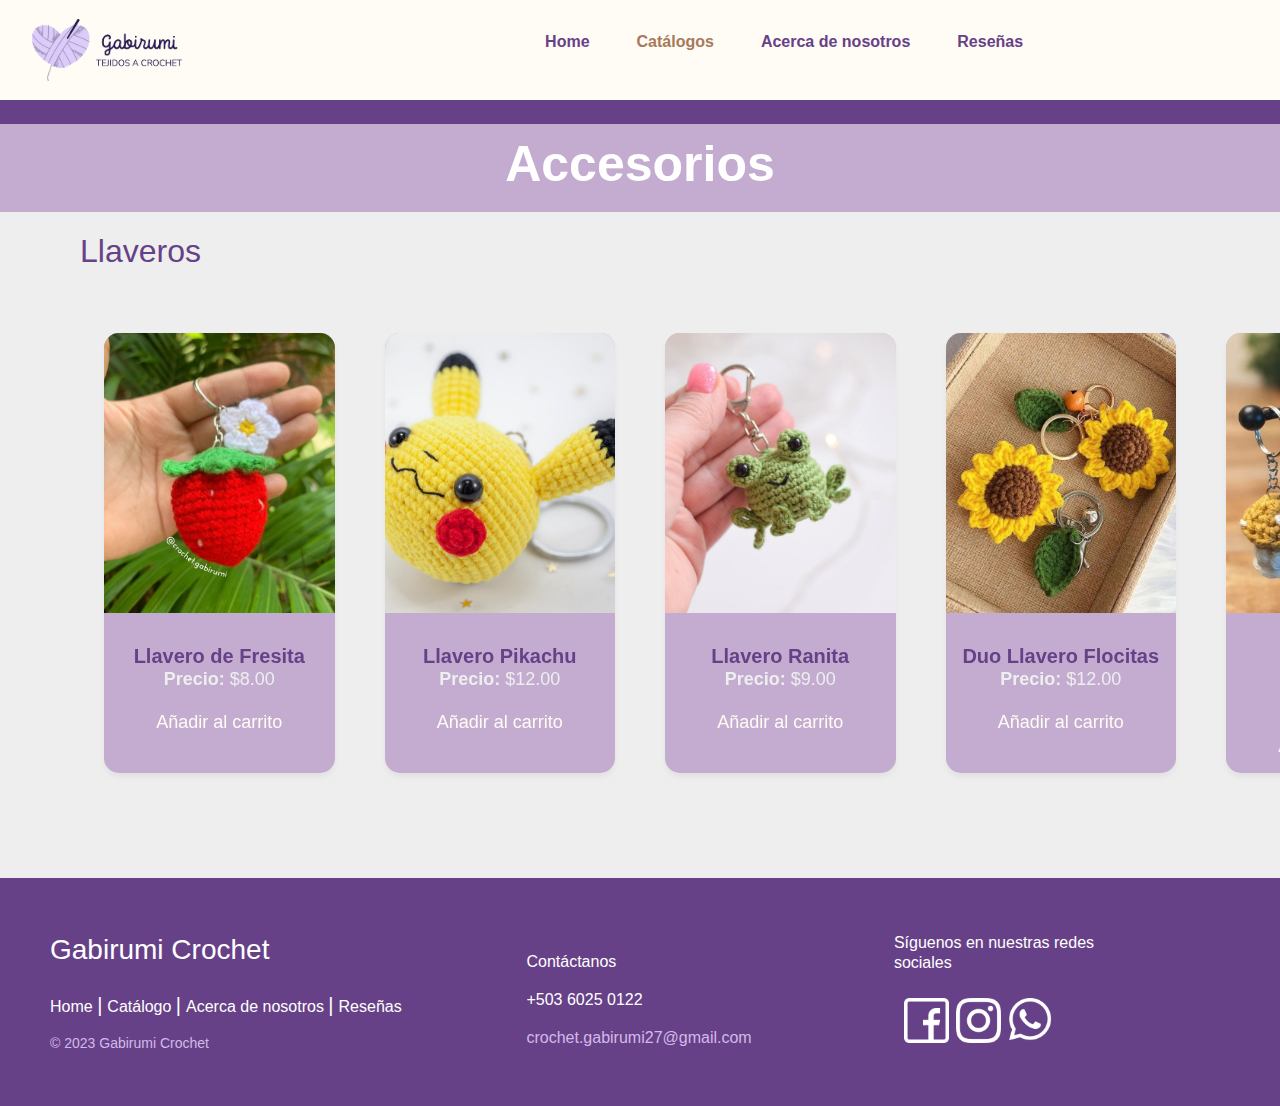
<file: html/catalogo_accesorios.html>
<!DOCTYPE html> 
<html lang="es"> 
<head> 
  <meta charset="UTF-8"> 
  <meta name="viewport" content="width=device-width, initial-scale=1.0, user-scalable=no">
  <title>Gabirumi Crochet</title> 
  <link rel="stylesheet" href="../css/accesoriostyle.css">
  <link rel="stylesheet" href="https://unpkg.com/swiper/swiper-bundle.min.css" />
  <link rel="stylesheet" href="../framework/bootstrap.min.css">
</head> 
<body> 
     <header>  
    <nav> 
      <div class="contenedor">
        <a href="index.html"><img class="imagen logo-imagen" src="../imagenes/logo gabirumi.png" alt="Gabirumi Crochet"></a>
        <ul class="menu">
          <li><a href="index.html" class="boton">Home</a></li>
          <li>
            <a href="catalogos.html" class="boton" id="active">Catálogos</a> 
            <ul class="submenu">
              <li><a href="catalogo_amigurumi.html">Amigurumis</a></li>
              <li><a href="catalogo_flores.html">Flores</a></li>
              <li><a href="catalogo_prendas.html">Prendas</a></li>
              <li><a href="catalogo_accesorios.html">Accesorios</a></li>
            </ul>
          </li>
          <li><a href="acercade.html" class="boton">Acerca de nosotros</a></li>
          <li><a href="reseñas.html" class="boton">Reseñas</a></li>
        </ul> 
        <div class="iconos">
          <a href="micuenta.html" class="boton boton-pequeno"><svg xmlns="http://www.w3.org/2000/svg" height="2em" viewBox="0 0 448 512"><!--! Font Awesome Free 6.4.2 by @fontawesome - https://fontawesome.com License - https://fontawesome.com/license (Commercial License) Copyright 2023 Fonticons, Inc. --><style>svg{fill:#674188}</style><path d="M224 256A128 128 0 1 0 224 0a128 128 0 1 0 0 256zm-45.7 48C79.8 304 0 383.8 0 482.3C0 498.7 13.3 512 29.7 512H418.3c16.4 0 29.7-13.3 29.7-29.7C448 383.8 368.2 304 269.7 304H178.3z"/></svg></a> 
          <a href="carrito.html" class="boton boton-pequeno"><svg xmlns="http://www.w3.org/2000/svg" height="2em" viewBox="0 0 576 512"><!--! Font Awesome Free 6.4.2 by @fontawesome - https://fontawesome.com License - https://fontawesome.com/license (Commercial License) Copyright 2023 Fonticons, Inc. --><style>svg{fill:#674188}</style><path d="M0 24C0 10.7 10.7 0 24 0H69.5c22 0 41.5 12.8 50.6 32h411c26.3 0 45.5 25 38.6 50.4l-41 152.3c-8.5 31.4-37 53.3-69.5 53.3H170.7l5.4 28.5c2.2 11.3 12.1 19.5 23.6 19.5H488c13.3 0 24 10.7 24 24s-10.7 24-24 24H199.7c-34.6 0-64.3-24.6-70.7-58.5L77.4 54.5c-.7-3.8-4-6.5-7.9-6.5H24C10.7 48 0 37.3 0 24zM128 464a48 48 0 1 1 96 0 48 48 0 1 1 -96 0zm336-48a48 48 0 1 1 0 96 48 48 0 1 1 0-96z"/></svg></a> 
        </div>
      </div> 
    </nav> 
  </header>

<! No se cambia nada de arriba > 
  <div class="linea">
    <p>n</p>
  </div>

  <main>
  <section class="encabezado">
    <h2>Accesorios</h2>
  </section>
    <section class="titulo">
      <h2>Llaveros</h2>
    </section>
  <section class="accesorios">
<div class="carrusel-primero">
        <div class="swiper-button-next-primero"></div>
        <div class="swiper-button-prev-primero"></div>
        <div class="swiper-carrusel-primero mySwiper">
         
            <div class="swiper-wrapper">
                <div class="swiper-slide">
                    <img src="../imagenes/Llaveros/14.jpg"
                        alt="">
                    <div class="card-description">
                        <div class="card-title">
                            <h4><b>Llavero de Fresita</b></h4>
                        </div>
                        <div class="card-text">
                            <p><b>Precio:</b> $8.00</p>
                        </div>
                        <div class="card-link">
                          <a href="carrito.html">Añadir al carrito</a>
                        </div>
                    </div>

                </div>
                <div class="swiper-slide">
                    <img src="../imagenes/Llaveros/I6.jpg"
                        alt="">
                    <div class="card-description">
                        <div class="card-title">
                            <h4><b>Llavero Pikachu</b></h4>
                        </div>
                        <div class="card-text">
                            <p><b>Precio:</b> $12.00</p>
                        </div>
                        <div class="card-link">
                          <a href="carrito.html">Añadir al carrito</a>
                        </div>
                </div>
            </div>
                <div class="swiper-slide">
                    <img src="../imagenes/Llaveros/12.jpg"
                    alt="">
                <div class="card-description">
                    <div class="card-title">
                        <h4><b>Llavero Ranita</b></h4>
                    </div>
                    <div class="card-text">
                        <p><b>Precio:</b> $9.00</p>
                    </div>
                    <div class="card-link">
                      <a href="carrito.html">Añadir al carrito</a>
                    </div>
                </div>
            </div>
                <div class="swiper-slide">
                    <img src="../imagenes/Llaveros/4.jpg"
                    alt="">
                <div class="card-description">
                    <div class="card-title">
                        <h4><b>Duo Llavero Flocitas</b></h4>
                    </div>
                    <div class="card-text">
                        <p><b>Precio:</b> $12.00</p>
                    </div>
                    <div class="card-link">
                      <a href="carrito.html">Añadir al carrito</a>
                    </div>
                </div>
            </div>
                <div class="swiper-slide">
                    <img src="../imagenes/Llaveros/7.jpg"
                    alt="">
                <div class="card-description">
                    <div class="card-title">
                        <h4><b>4 Llaveros Pequeños</b></h4>
                    </div>
                    <div class="card-text">
                        <p><b>Precio:</b> $10.00</p>
                    </div>
                    <div class="card-link">
                      <a href="carrito.html">Añadir al carrito</a>
                    </div>
                </div>
            </div>
               
                <div class="swiper-slide">
                    <img src="../imagenes/Llaveros/I7.jpeg"
                    alt="">
                <div class="card-description">
                    <div class="card-title">
                        <h4><b>Llaverito Instrumento</b></h4>
                    </div>
                    <div class="card-text">
                        <p><b>Precio:</b> $8.00</p>
                    </div>
                    <div class="card-link">
                      <a href="carrito.html">Añadir al carrito</a>
                    </div>
                </div>
            </div>
                </div>
            </div>
        </div>
    </div>
</section>
  </main>
<footer class="footer-distributed">

      <div class="footer-left">
        <h3>Gabirumi Crochet</h3>
        <p class="footer-links">
          <a href="index.html" class="link-1">Home</a>
          <a href="catalogos.html">Catálogo</a>
          <a href="acercade.html">Acerca de nosotros</a>
          <a href="reseñas.html">Reseñas</a>
        </p>
        <p class="footer-company-name">© 2023 Gabirumi Crochet</p>
      </div>
      <div class="footer-center">
        <div>
          <p>Contáctanos</p>
        </div>
        <div>
          <p>+503 6025 0122</p>
        </div>
        <div>
          <p><a href="mailto:crochet.gabirumi27@gmail.com">crochet.gabirumi27@gmail.com</a></p>
        </div>
      </div>
      <div class="footer-right">
        <p class="footer-company-about">
          <span>Síguenos en nuestras redes sociales</span>
        </p>
        <div class="footer-icons">
          <a href="https://www.facebook.com/profile.php?id=100092969350348&mibextid=ZbWKwL"><img src="../imagenes/facebook.png" alt="Facebook"></a>
          <a href="https://www.instagram.com/crochet.gabirumi/"><img src="../imagenes/instagram.png" alt="Instagram"></a>
          <a href="https://wa.link/muan8i"><img src="../imagenes/whatsapp.png" alt="WhatsApp"></a>
        </div>
      </div>
    </footer>
    <script src="https://unpkg.com/swiper/swiper-bundle.min.js"></script>
    <script src="../js/catalogo1.js"></script>
</body> 
</html>
</file>
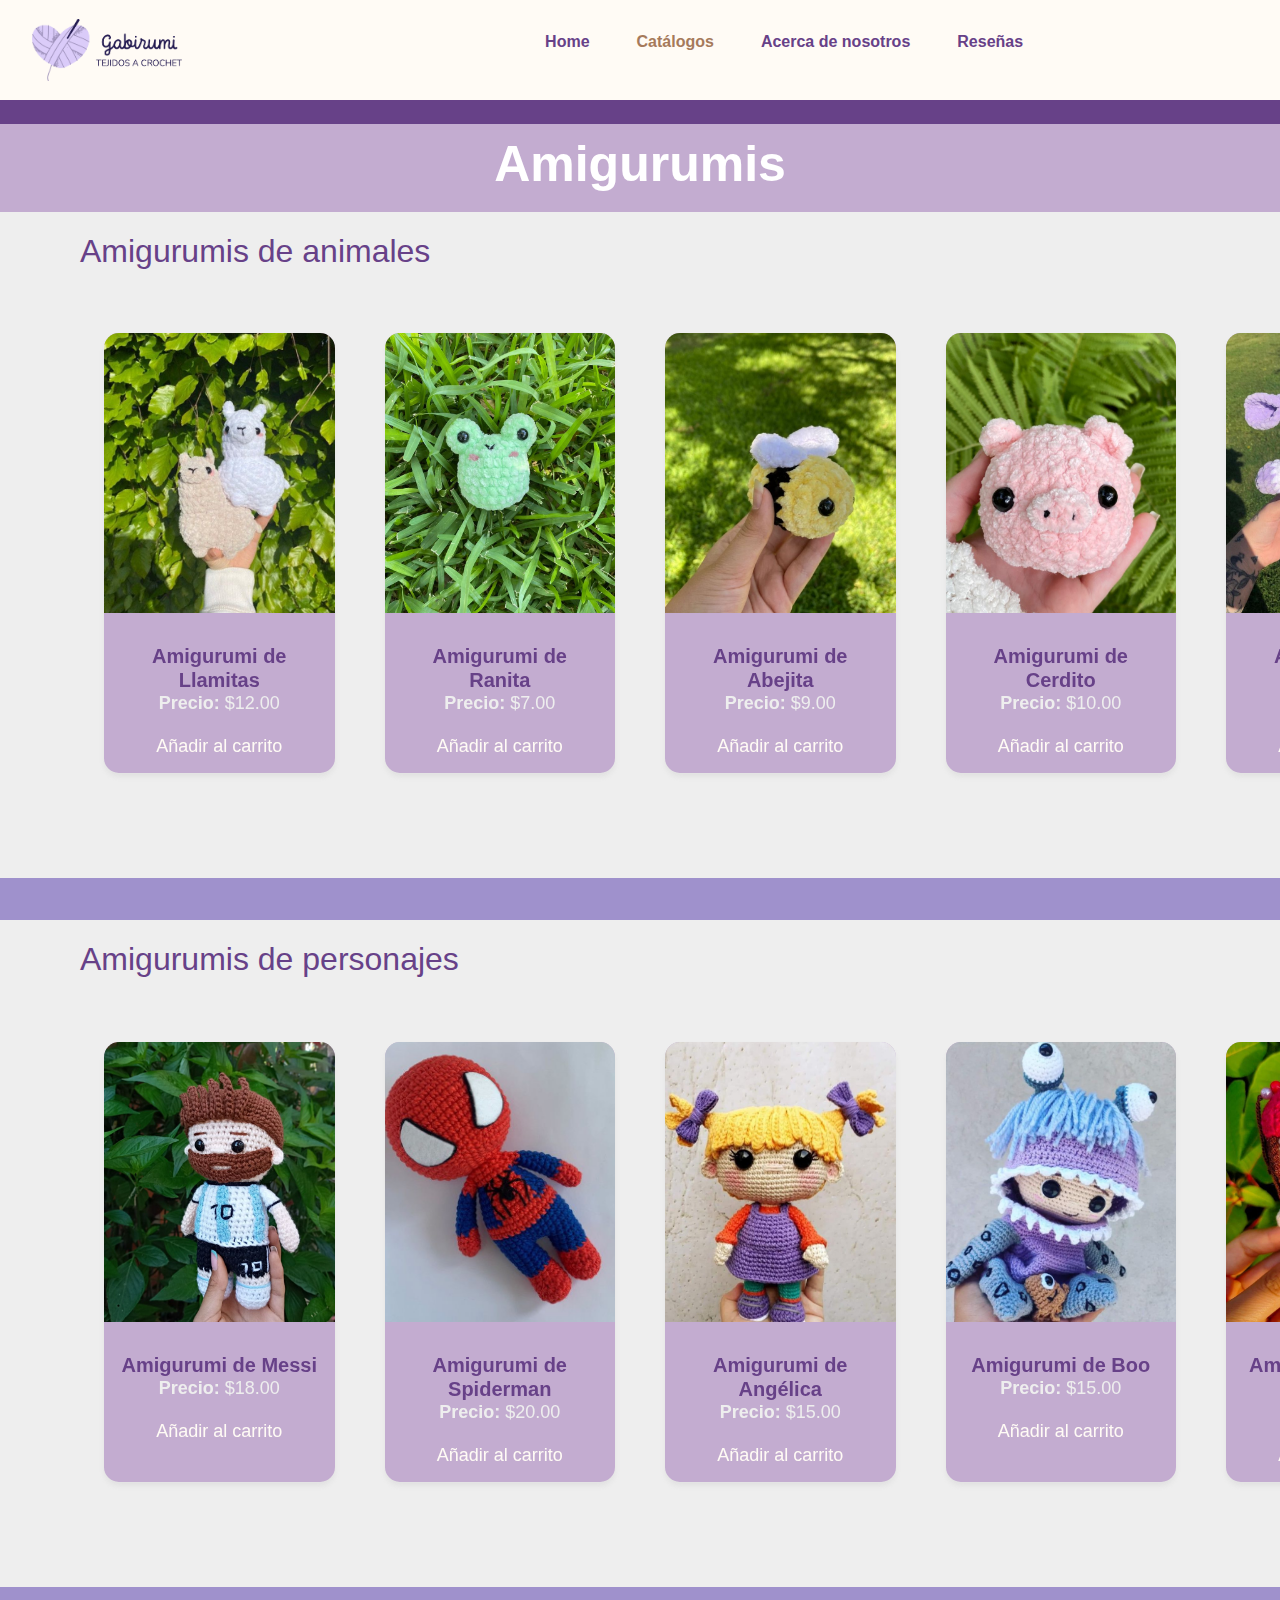
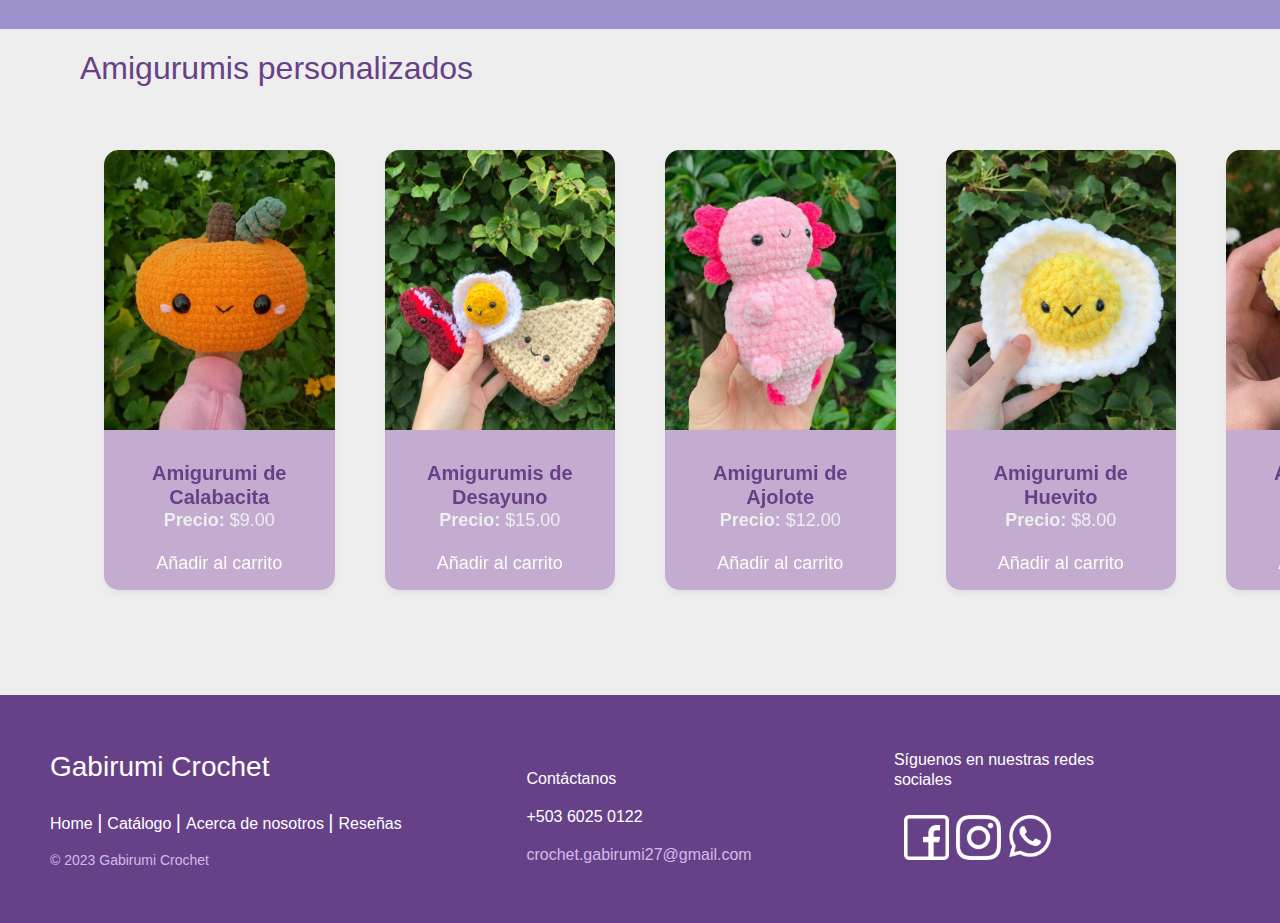
<file: html/catalogo_amigurumi.html>
<!DOCTYPE html> 
<html lang="es"> 
<head> 
  <meta charset="UTF-8"> 
  <meta name="viewport" content="width=device-width, initial-scale=1.0, user-scalable=no">
  <title>Gabirumi Crochet</title> 
  <link rel="stylesheet" href="../css/amigurumistyle.css">
  <link rel="stylesheet" href="https://unpkg.com/swiper/swiper-bundle.min.css" />
  <link rel="stylesheet" href="../framework/bootstrap.min.css">
</head> 
<body> 
  <header>  
    <nav> 
      <div class="contenedor">
        <a href="index.html"><img class="imagen logo-imagen" src="../imagenes/logo gabirumi.png" alt="Gabirumi Crochet"></a>
        <ul class="menu">
          <li><a href="index.html" class="boton">Home</a></li>
          <li>
            <a href="catalogos.html" class="boton" id="active">Catálogos</a> 
            <ul class="submenu">
              <li><a href="catalogo_amigurumi.html">Amigurumis</a></li>
              <li><a href="catalogo_flores.html">Flores</a></li>
              <li><a href="catalogo_prendas.html">Prendas</a></li>
              <li><a href="catalogo_accesorios.html">Accesorios</a></li>
            </ul>
          </li>
          <li><a href="acercade.html" class="boton">Acerca de nosotros</a></li>
          <li><a href="reseñas.html" class="boton">Reseñas</a></li>
        </ul> 
        <div class="iconos">
          <a href="micuenta.html" class="boton boton-pequeno"><svg xmlns="http://www.w3.org/2000/svg" height="2em" viewBox="0 0 448 512"><!--! Font Awesome Free 6.4.2 by @fontawesome - https://fontawesome.com License - https://fontawesome.com/license (Commercial License) Copyright 2023 Fonticons, Inc. --><style>svg{fill:#674188}</style><path d="M224 256A128 128 0 1 0 224 0a128 128 0 1 0 0 256zm-45.7 48C79.8 304 0 383.8 0 482.3C0 498.7 13.3 512 29.7 512H418.3c16.4 0 29.7-13.3 29.7-29.7C448 383.8 368.2 304 269.7 304H178.3z"/></svg></a> 
          <a href="carrito.html" class="boton boton-pequeno"><svg xmlns="http://www.w3.org/2000/svg" height="2em" viewBox="0 0 576 512"><!--! Font Awesome Free 6.4.2 by @fontawesome - https://fontawesome.com License - https://fontawesome.com/license (Commercial License) Copyright 2023 Fonticons, Inc. --><style>svg{fill:#674188}</style><path d="M0 24C0 10.7 10.7 0 24 0H69.5c22 0 41.5 12.8 50.6 32h411c26.3 0 45.5 25 38.6 50.4l-41 152.3c-8.5 31.4-37 53.3-69.5 53.3H170.7l5.4 28.5c2.2 11.3 12.1 19.5 23.6 19.5H488c13.3 0 24 10.7 24 24s-10.7 24-24 24H199.7c-34.6 0-64.3-24.6-70.7-58.5L77.4 54.5c-.7-3.8-4-6.5-7.9-6.5H24C10.7 48 0 37.3 0 24zM128 464a48 48 0 1 1 96 0 48 48 0 1 1 -96 0zm336-48a48 48 0 1 1 0 96 48 48 0 1 1 0-96z"/></svg></a> 
        </div>
      </div> 
    </nav> 
  </header>

<! No se cambia nada de arriba > 
  <div class="linea">
    <p>n</p>
  </div>

  <main>
  <section class="encabezado">
    <h2>Amigurumis</h2>
  </section>
    <section class="titulo">
      <h2>Amigurumis de animales</h2>
    </section>
  <section class="amigurumis">
<div class="carrusel-primero">
        <div class="swiper-button-next-primero"></div>
        <div class="swiper-button-prev-primero"></div>
        <div class="swiper-carrusel-primero mySwiper">
         
            <div class="swiper-wrapper">
                <div class="swiper-slide">
                    <img src="../imagenes/Animales/1.jpg"
                        alt="">
                    <div class="card-description">
                        <div class="card-title">
                            <h4><b>Amigurumi de Llamitas</b></h4>
                        </div>
                        <div class="card-text">
                            <p><b>Precio:</b> $12.00</p>
                        </div>
                        <div class="card-link">
                          <a href="carrito.html">Añadir al carrito</a>
                        </div>
                    </div>

                </div>
                <div class="swiper-slide">
                    <img src="../imagenes/Animales/2.jpg"
                        alt="">
                    <div class="card-description">
                        <div class="card-title">
                            <h4><b>Amigurumi de Ranita</b></h4>
                        </div>
                        <div class="card-text">
                            <p><b>Precio:</b> $7.00</p>
                        </div>
                        <div class="card-link">
                          <a href="carrito.html">Añadir al carrito</a>
                        </div>
                </div>
            </div>
                <div class="swiper-slide">
                    <img src="../imagenes/Animales/3.jpg"
                    alt="">
                <div class="card-description">
                    <div class="card-title">
                        <h4><b>Amigurumi de Abejita</b></h4>
                    </div>
                    <div class="card-text">
                        <p><b>Precio:</b> $9.00</p>
                    </div>
                    <div class="card-link">
                      <a href="carrito.html">Añadir al carrito</a>
                    </div>
                </div>
            </div>
                <div class="swiper-slide">
                    <img src="../imagenes/Animales/4.jpg"
                    alt="">
                <div class="card-description">
                    <div class="card-title">
                        <h4><b>Amigurumi de Cerdito</b></h4>
                    </div>
                    <div class="card-text">
                        <p><b>Precio:</b> $10.00</p>
                    </div>
                    <div class="card-link">
                      <a href="carrito.html">Añadir al carrito</a>
                    </div>
                </div>
            </div>
                <div class="swiper-slide">
                    <img src="../imagenes/Animales/5.jpeg"
                    alt="">
                <div class="card-description">
                    <div class="card-title">
                        <h4><b>Amigurumi de Vaquita</b></h4>
                    </div>
                    <div class="card-text">
                        <p><b>Precio:</b> $20.00</p>
                    </div>
                    <div class="card-link">
                      <a href="carrito.html">Añadir al carrito</a>
                    </div>
                </div>
            </div>
               
                <div class="swiper-slide">
                    <img src="../imagenes/Animales/6.jpeg"
                    alt="">
                <div class="card-description">
                    <div class="card-title">
                        <h4><b>Amigurumi de Patito</b></h4>
                    </div>
                    <div class="card-text">
                        <p><b>Precio:</b> $18.00</p>
                    </div>
                    <div class="card-link">
                      <a href="carrito.html">Añadir al carrito</a>
                    </div>
                </div>
            </div>
                </div>
            </div>
        </div>
    </div>
</section>

<section class="separador">
  <p></p>
  </section>

    <section class="titulo">
      <h2>Amigurumis de personajes</h2>
    </section>
  <section class="amigurumis">
<div class="carrusel-segundo">
        <div class="swiper-button-next-segundo"></div>
        <div class="swiper-button-prev-segundo"></div>
        <div class="swiper-carrusel swiper-carrusel-segundo">
         
            <div class="swiper-wrapper">
                <div class="swiper-slide">
                    <img src="../imagenes/personajes/1.jpg"
                        alt="">
                    <div class="card-description">
                        <div class="card-title">
                            <h4><b>Amigurumi de Messi</b></h4>
                        </div>
                        <div class="card-text">
                            <p><b>Precio:</b> $18.00</p>
                        </div>
                        <div class="card-link">
                          <a href="carrito.html">Añadir al carrito</a>
                        </div>
                    </div>

                </div>
                <div class="swiper-slide">
                    <img src="../imagenes/personajes/2.jpg"
                        alt="">
                    <div class="card-description">
                        <div class="card-title">
                            <h4><b>Amigurumi de Spiderman</b></h4>
                        </div>
                        <div class="card-text">
                            <p><b>Precio:</b> $20.00</p>
                        </div>
                        <div class="card-link">
                          <a href="carrito.html">Añadir al carrito</a>
                        </div>
                </div>
            </div>
                <div class="swiper-slide">
                    <img src="../imagenes/personajes/3.jpg"
                    alt="">
                <div class="card-description">
                    <div class="card-title">
                        <h4><b>Amigurumi de Angélica</b></h4>
                    </div>
                    <div class="card-text">
                        <p><b>Precio:</b> $15.00</p>
                    </div>
                    <div class="card-link">
                      <a href="carrito.html">Añadir al carrito</a>
                    </div>
                </div>
            </div>
                <div class="swiper-slide">
                    <img src="../imagenes/personajes/4.jpg"
                    alt="">
                <div class="card-description">
                    <div class="card-title">
                        <h4><b>Amigurumi de Boo</b></h4>
                    </div>
                    <div class="card-text">
                        <p><b>Precio:</b> $15.00</p>
                    </div>
                    <div class="card-link">
                      <a href="carrito.html">Añadir al carrito</a>
                    </div>
                </div>
            </div>
                <div class="swiper-slide">
                    <img src="../imagenes/personajes/5.jpg"
                    alt="">
                <div class="card-description">
                    <div class="card-title">
                        <h4><b>Amigurumi de Jack Sparrow</b></h4>
                    </div>
                    <div class="card-text">
                        <p><b>Precio:</b> $18.00</p>
                    </div>
                    <div class="card-link">
                      <a href="carrito.html">Añadir al carrito</a>
                    </div>
                </div>
            </div>
               
                <div class="swiper-slide">
                    <img src="../imagenes/personajes/6.jpg"
                    alt="">
                <div class="card-description">
                    <div class="card-title">
                        <h4><b>Amigurumi de Harry Potter</b></h4>
                    </div>
                    <div class="card-text">
                        <p><b>Precio:</b> $20.00</p>
                    </div>
                    <div class="card-link">
                      <a href="carrito.html">Añadir al carrito</a>
                    </div>
                </div>
            </div>
                </div>
            </div>
        </div>
    </div>
</section>

<section class="separador">
  <p></p>
  </section>

<section class="titulo">
      <h2>Amigurumis personalizados</h2>
    </section>
  <section class="amigurumis">
<div class="carrusel-tercero">
        <div class="swiper-button-next-tercero"></div>
        <div class="swiper-button-prev-tercero"></div>
        <div class="swiper-carrusel-tercero mySwiper">
         
            <div class="swiper-wrapper">
                <div class="swiper-slide">
                    <img src="../imagenes/Personalizados/1.jpg"
                        alt="">
                    <div class="card-description">
                        <div class="card-title">
                            <h4><b>Amigurumi de Calabacita</b></h4>
                        </div>
                        <div class="card-text">
                            <p><b>Precio:</b> $9.00</p>
                        </div>
                        <div class="card-link">
                          <a href="carrito.html">Añadir al carrito</a>
                        </div>
                    </div>

                </div>
                <div class="swiper-slide">
                    <img src="../imagenes/Personalizados/2.jpg"
                        alt="">
                    <div class="card-description">
                        <div class="card-title">
                            <h4><b>Amigurumis de Desayuno</b></h4>
                        </div>
                        <div class="card-text">
                            <p><b>Precio:</b> $15.00</p>
                        </div>
                        <div class="card-link">
                          <a href="carrito.html">Añadir al carrito</a>
                        </div>
                </div>
            </div>
                <div class="swiper-slide">
                    <img src="../imagenes/Personalizados/3.jpg"
                    alt="">
                <div class="card-description">
                    <div class="card-title">
                        <h4><b>Amigurumi de Ajolote</b></h4>
                    </div>
                    <div class="card-text">
                        <p><b>Precio:</b> $12.00</p>
                    </div>
                    <div class="card-link">
                      <a href="carrito.html">Añadir al carrito</a>
                    </div>
                </div>
            </div>
                <div class="swiper-slide">
                    <img src="../imagenes/Personalizados/4.jpg"
                    alt="">
                <div class="card-description">
                    <div class="card-title">
                        <h4><b>Amigurumi de Huevito</b></h4>
                    </div>
                    <div class="card-text">
                        <p><b>Precio:</b> $8.00</p>
                    </div>
                    <div class="card-link">
                      <a href="carrito.html">Añadir al carrito</a>
                    </div>
                </div>
            </div>
                <div class="swiper-slide">
                    <img src="../imagenes/Personalizados/6.jpeg"
                    alt="">
                <div class="card-description">
                    <div class="card-title">
                        <h4><b>Amigurumi de Estrellita</b></h4>
                    </div>
                    <div class="card-text">
                        <p><b>Precio:</b> $7.00</p>
                    </div>
                    <div class="card-link">
                      <a href="carrito.html">Añadir al carrito</a>
                    </div>
                </div>
            </div>
               
                <div class="swiper-slide">
                    <img src="../imagenes/Personalizados/7.jpeg"
                    alt="">
                <div class="card-description">
                    <div class="card-title">
                        <h4><b>Amigurumi de Honguito</b></h4>
                    </div>
                    <div class="card-text">
                        <p><b>Precio:</b> $20.00</p>
                    </div>
                    <div class="card-link">
                      <a href="carrito.html">Añadir al carrito</a>
                    </div>
                </div>
            </div>
                </div>
            </div>
        </div>
    </div>
</section>

  </main>
  <footer class="footer-distributed">

      <div class="footer-left">

        <h3>Gabirumi Crochet</h3>

        <p class="footer-links">
          <a href="index.html" class="link-1">Home</a>
          
          <a href="catalogos.html">Catálogo</a>
        
          <a href="acercade.html">Acerca de nosotros</a>
        
          <a href="reseñas.html">Reseñas</a>
        </p>

        <p class="footer-company-name">© 2023 Gabirumi Crochet</p>
      </div>

      <div class="footer-center">

        <div>
          <p>Contáctanos</p>
        </div>

        <div>
          <p>+503 6025 0122</p>
        </div>

        <div>
          <p><a href="mailto:crochet.gabirumi27@gmail.com">crochet.gabirumi27@gmail.com</a></p>
        </div>

      </div>

      <div class="footer-right">

        <p class="footer-company-about">
          <span>Síguenos en nuestras redes sociales</span>
        </p>

        <div class="footer-icons">

          <a href="https://www.facebook.com/profile.php?id=100092969350348&mibextid=ZbWKwL"><img src="../imagenes/facebook.png" alt="Facebook"></a>
          <a href="https://www.instagram.com/crochet.gabirumi/"><img src="../imagenes/instagram.png" alt="Instagram"></a>
          <a href="https://wa.link/muan8i"><img src="../imagenes/whatsapp.png" alt="WhatsApp"></a>

        </div>

      </div>

    </footer>
    <script src="https://unpkg.com/swiper/swiper-bundle.min.js"></script>
    <script src="../js/catalogo1.js"></script>
</body> 
</html>
</file>
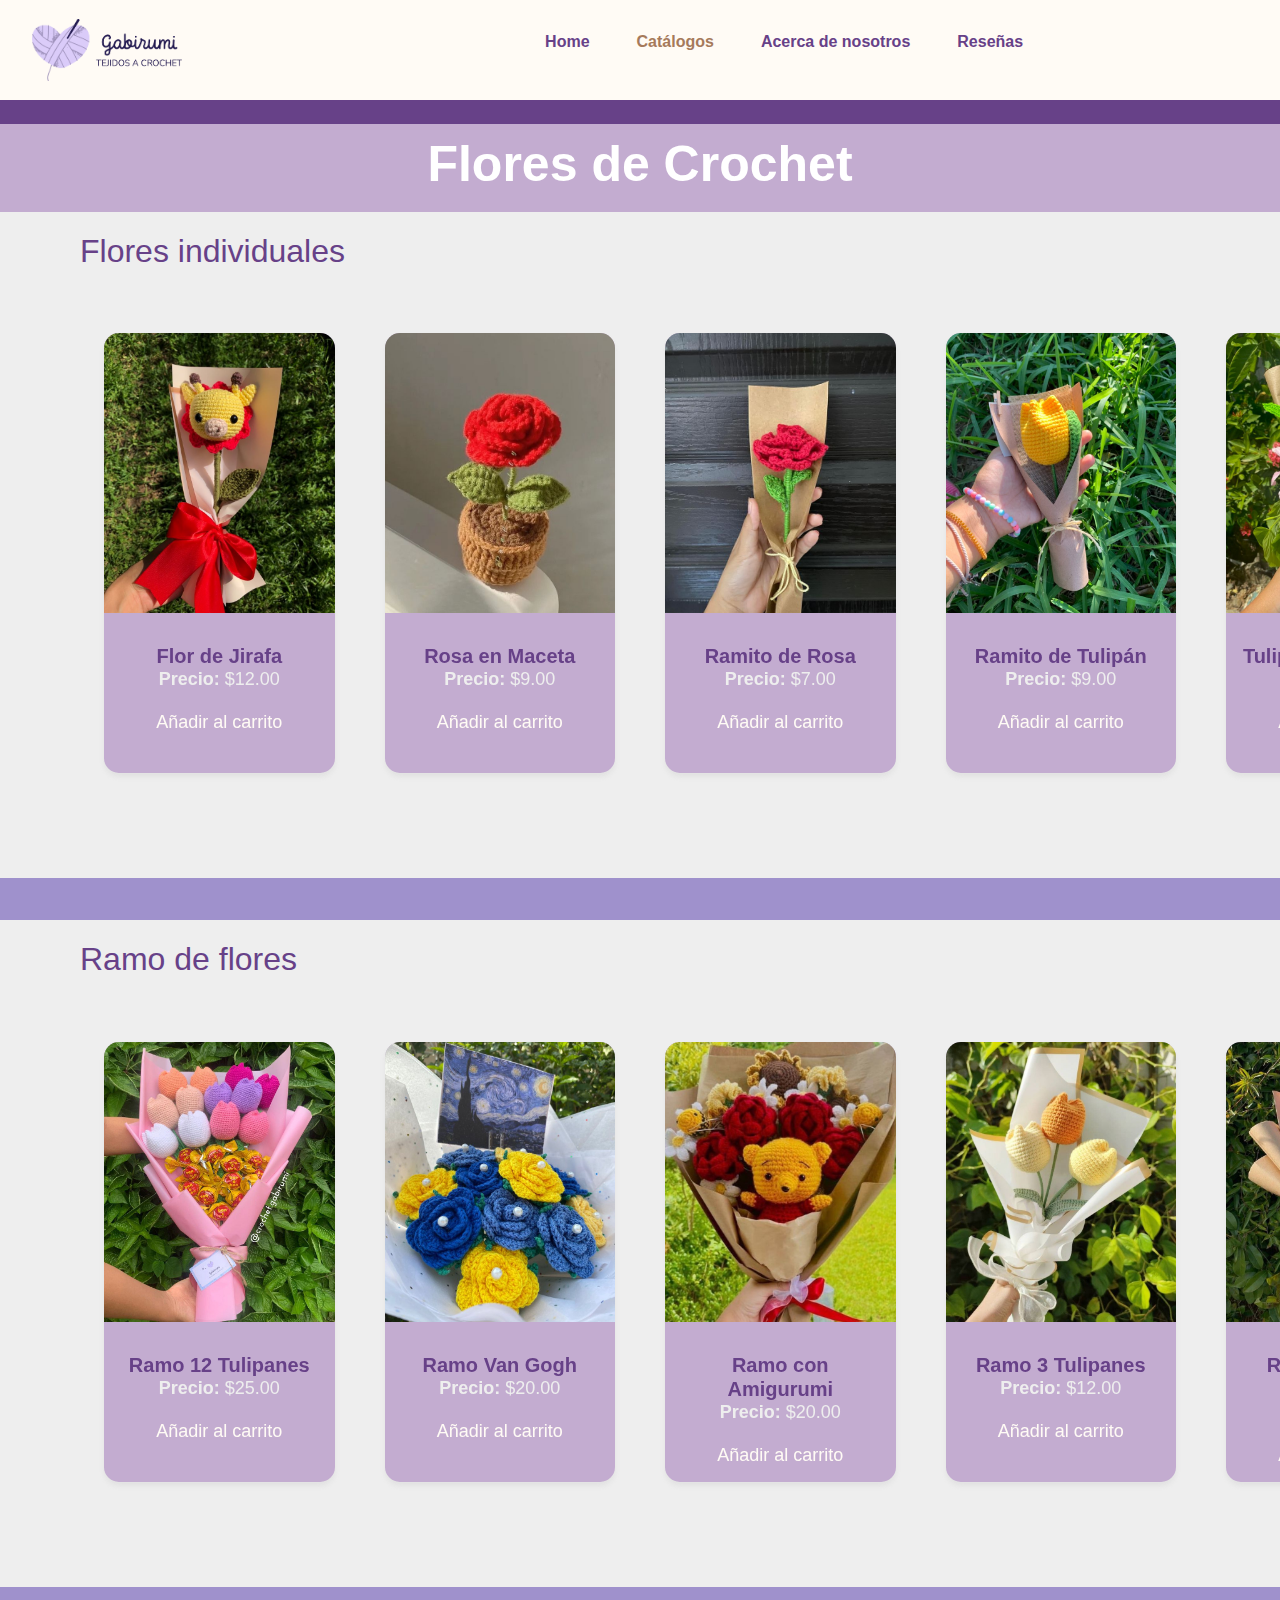
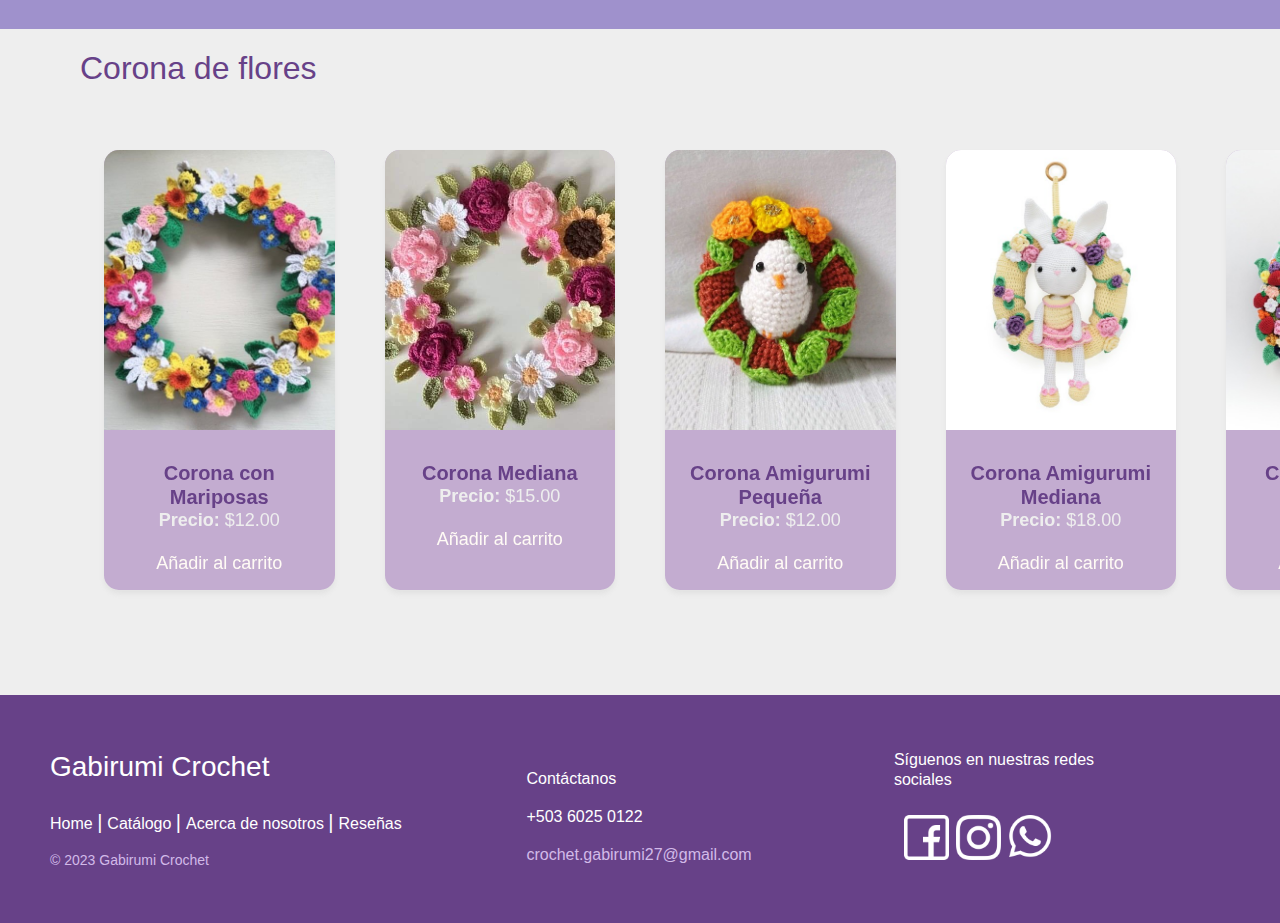
<file: html/catalogo_flores.html>
<!DOCTYPE html> 
<html lang="es"> 
<head> 
  <meta charset="UTF-8"> 
  <meta name="viewport" content="width=device-width, initial-scale=1.0, user-scalable=no">
  <title>Gabirumi Crochet</title> 
  <link rel="stylesheet" href="../css/florestyle.css">
  <link rel="stylesheet" href="https://unpkg.com/swiper/swiper-bundle.min.css" />
    <link rel="stylesheet" href="../framework/bootstrap.min.css">
</head> 
<body> 
   <header>  
    <nav> 
      <div class="contenedor">
        <a href="index.html"><img class="imagen logo-imagen" src="../imagenes/logo gabirumi.png" alt="Gabirumi Crochet"></a>
        <ul class="menu">
          <li><a href="index.html" class="boton">Home</a></li>
          <li>
            <a href="catalogos.html" class="boton" id="active">Catálogos</a> 
            <ul class="submenu">
              <li><a href="catalogo_amigurumi.html">Amigurumis</a></li>
              <li><a href="catalogo_flores.html">Flores</a></li>
              <li><a href="catalogo_prendas.html">Prendas</a></li>
              <li><a href="catalogo_accesorios.html">Accesorios</a></li>
            </ul>
          </li>
          <li><a href="acercade.html" class="boton">Acerca de nosotros</a></li>
          <li><a href="reseñas.html" class="boton">Reseñas</a></li>
        </ul> 
        <div class="iconos">
          <a href="micuenta.html" class="boton boton-pequeno"><svg xmlns="http://www.w3.org/2000/svg" height="2em" viewBox="0 0 448 512"><!--! Font Awesome Free 6.4.2 by @fontawesome - https://fontawesome.com License - https://fontawesome.com/license (Commercial License) Copyright 2023 Fonticons, Inc. --><style>svg{fill:#674188}</style><path d="M224 256A128 128 0 1 0 224 0a128 128 0 1 0 0 256zm-45.7 48C79.8 304 0 383.8 0 482.3C0 498.7 13.3 512 29.7 512H418.3c16.4 0 29.7-13.3 29.7-29.7C448 383.8 368.2 304 269.7 304H178.3z"/></svg></a> 
          <a href="carrito.html" class="boton boton-pequeno"><svg xmlns="http://www.w3.org/2000/svg" height="2em" viewBox="0 0 576 512"><!--! Font Awesome Free 6.4.2 by @fontawesome - https://fontawesome.com License - https://fontawesome.com/license (Commercial License) Copyright 2023 Fonticons, Inc. --><style>svg{fill:#674188}</style><path d="M0 24C0 10.7 10.7 0 24 0H69.5c22 0 41.5 12.8 50.6 32h411c26.3 0 45.5 25 38.6 50.4l-41 152.3c-8.5 31.4-37 53.3-69.5 53.3H170.7l5.4 28.5c2.2 11.3 12.1 19.5 23.6 19.5H488c13.3 0 24 10.7 24 24s-10.7 24-24 24H199.7c-34.6 0-64.3-24.6-70.7-58.5L77.4 54.5c-.7-3.8-4-6.5-7.9-6.5H24C10.7 48 0 37.3 0 24zM128 464a48 48 0 1 1 96 0 48 48 0 1 1 -96 0zm336-48a48 48 0 1 1 0 96 48 48 0 1 1 0-96z"/></svg></a> 
        </div>
      </div> 
    </nav> 
  </header>

<! No se cambia nada de arriba > 
  <div class="linea">
    <p>n</p>
  </div>
  
  <main>
  <section class="encabezado">
    <h2>Flores de Crochet</h2>
  </section>
    <section class="titulo">
      <h2>Flores individuales</h2>
    </section>
  <section class="flores">
<div class="carrusel-primero">
        <div class="swiper-button-next-primero"></div>
        <div class="swiper-button-prev-primero"></div>
        <div class="swiper-carrusel-primero mySwiper">
         
            <div class="swiper-wrapper">
                <div class="swiper-slide">
                    <img src="../imagenes/Floresindividuales/1.jpg"
                        alt="">
                    <div class="card-description">
                        <div class="card-title">
                            <h4><b>Flor de Jirafa</b></h4>
                        </div>
                        <div class="card-text">
                            <p><b>Precio:</b> $12.00</p>
                        </div>
                        <div class="card-link">
                          <a href="carrito.html">Añadir al carrito</a>
                        </div>
                    </div>

                </div>
                <div class="swiper-slide">
                    <img src="../imagenes/Floresindividuales/2.jpg"
                        alt="">
                    <div class="card-description">
                        <div class="card-title">
                            <h4><b>Rosa en Maceta</b></h4>
                        </div>
                        <div class="card-text">
                            <p><b>Precio:</b> $9.00</p>
                        </div>
                        <div class="card-link">
                          <a href="carrito.html">Añadir al carrito</a>
                        </div>
                </div>
            </div>
                <div class="swiper-slide">
                    <img src="../imagenes/Floresindividuales/8.jpg"
                    alt="">
                <div class="card-description">
                    <div class="card-title">
                        <h4><b>Ramito de Rosa</b></h4>
                    </div>
                    <div class="card-text">
                        <p><b>Precio:</b> $7.00</p>
                    </div>
                    <div class="card-link">
                      <a href="carrito.html">Añadir al carrito</a>
                    </div>
                </div>
            </div>
                <div class="swiper-slide">
                    <img src="../imagenes/Floresindividuales/10.jpg"
                    alt="">
                <div class="card-description">
                    <div class="card-title">
                        <h4><b>Ramito de Tulipán</b></h4>
                    </div>
                    <div class="card-text">
                        <p><b>Precio:</b> $9.00</p>
                    </div>
                    <div class="card-link">
                      <a href="carrito.html">Añadir al carrito</a>
                    </div>
                </div>
            </div>
                <div class="swiper-slide">
                    <img src="../imagenes/Floresindividuales/11.jpg"
                    alt="">
                <div class="card-description">
                    <div class="card-title">
                        <h4><b>Tulipán y Amigurumi</b></h4>
                    </div>
                    <div class="card-text">
                        <p><b>Precio:</b> $20.00</p>
                    </div>
                    <div class="card-link">
                      <a href="carrito.html">Añadir al carrito</a>
                    </div>
                </div>
            </div>
               
                <div class="swiper-slide">
                    <img src="../imagenes/Floresindividuales/12.jpg"
                    alt="">
                <div class="card-description">
                    <div class="card-title">
                        <h4><b>Flor de Rapunzel</b></h4>
                    </div>
                    <div class="card-text">
                        <p><b>Precio:</b> $18.00</p>
                    </div>
                    <div class="card-link">
                      <a href="carrito.html">Añadir al carrito</a>
                    </div>
                </div>
            </div>
                </div>
            </div>
        </div>
    </div>
</section>

<section class="separador">
  <p></p>
  </section>

    <section class="titulo">
      <h2>Ramo de flores</h2>
    </section>
  <section class="flores">
<div class="carrusel-segundo">
        <div class="swiper-button-next-segundo"></div>
        <div class="swiper-button-prev-segundo"></div>
        <div class="swiper-carrusel swiper-carrusel-segundo">
         
            <div class="swiper-wrapper">
                <div class="swiper-slide">
                    <img src="../imagenes/Floresramos/E8.jpg"
                        alt="">
                    <div class="card-description">
                        <div class="card-title">
                            <h4><b>Ramo 12 Tulipanes</b></h4>
                        </div>
                        <div class="card-text">
                            <p><b>Precio:</b> $25.00</p>
                        </div>
                        <div class="card-link">
                          <a href="carrito.html">Añadir al carrito</a>
                        </div>
                    </div>

                </div>
                <div class="swiper-slide">
                    <img src="../imagenes/Floresramos/8.jpg"
                        alt="">
                    <div class="card-description">
                        <div class="card-title">
                            <h4><b>Ramo Van Gogh</b></h4>
                        </div>
                        <div class="card-text">
                            <p><b>Precio:</b> $20.00</p>
                        </div>
                        <div class="card-link">
                          <a href="carrito.html">Añadir al carrito</a>
                        </div>
                </div>
            </div>
                <div class="swiper-slide">
                    <img src="../imagenes/Floresramos/1.jpg"
                    alt="">
                <div class="card-description">
                    <div class="card-title">
                        <h4><b>Ramo con Amigurumi</b></h4>
                    </div>
                    <div class="card-text">
                        <p><b>Precio:</b> $20.00</p>
                    </div>
                    <div class="card-link">
                      <a href="carrito.html">Añadir al carrito</a>
                    </div>
                </div>
            </div>
                <div class="swiper-slide">
                    <img src="../imagenes/Floresramos/2.jpg"
                    alt="">
                <div class="card-description">
                    <div class="card-title">
                        <h4><b>Ramo 3 Tulipanes</b></h4>
                    </div>
                    <div class="card-text">
                        <p><b>Precio:</b> $12.00</p>
                    </div>
                    <div class="card-link">
                      <a href="carrito.html">Añadir al carrito</a>
                    </div>
                </div>
            </div>
                <div class="swiper-slide">
                    <img src="../imagenes/Floresramos/3.jpg"
                    alt="">
                <div class="card-description">
                    <div class="card-title">
                        <h4><b>Ramo 12 Flores Varias</b></h4>
                    </div>
                    <div class="card-text">
                        <p><b>Precio:</b> $20.00</p>
                    </div>
                    <div class="card-link">
                      <a href="carrito.html">Añadir al carrito</a>
                    </div>
                </div>
            </div>
               
                <div class="swiper-slide">
                    <img src="../imagenes/Floresramos/7.jpg"
                    alt="">
                <div class="card-description">
                    <div class="card-title">
                        <h4><b>Ramo Girasol y Rosas</b></h4>
                    </div>
                    <div class="card-text">
                        <p><b>Precio:</b> $18.00</p>
                    </div>
                    <div class="card-link">
                      <a href="carrito.html">Añadir al carrito</a>
                    </div>
                </div>
            </div>
                </div>
            </div>
        </div>
    </div>
</section>

<section class="separador">
  <p></p>
  </section>

<section class="titulo">
      <h2>Corona de flores</h2>
    </section>
  <section class="flores">
<div class="carrusel-tercero">
        <div class="swiper-button-next-tercero"></div>
        <div class="swiper-button-prev-tercero"></div>
        <div class="swiper-carrusel-tercero mySwiper">
         
            <div class="swiper-wrapper">
                <div class="swiper-slide">
                    <img src="../imagenes/Coronaflores/3.jpg"
                        alt="">
                    <div class="card-description">
                        <div class="card-title">
                            <h4><b>Corona con Mariposas</b></h4>
                        </div>
                        <div class="card-text">
                            <p><b>Precio:</b> $12.00</p>
                        </div>
                        <div class="card-link">
                          <a href="carrito.html">Añadir al carrito</a>
                        </div>
                    </div>

                </div>
                <div class="swiper-slide">
                    <img src="../imagenes/Coronaflores/5.jpg"
                        alt="">
                    <div class="card-description">
                        <div class="card-title">
                            <h4><b>Corona Mediana</b></h4>
                        </div>
                        <div class="card-text">
                            <p><b>Precio:</b> $15.00</p>
                        </div>
                        <div class="card-link">
                          <a href="carrito.html">Añadir al carrito</a>
                        </div>
                </div>
            </div>
                <div class="swiper-slide">
                    <img src="../imagenes/Coronaflores/F1.jpg"
                    alt="">
                <div class="card-description">
                    <div class="card-title">
                        <h4><b>Corona Amigurumi Pequeña</b></h4>
                    </div>
                    <div class="card-text">
                        <p><b>Precio:</b> $12.00</p>
                    </div>
                    <div class="card-link">
                      <a href="carrito.html">Añadir al carrito</a>
                    </div>
                </div>
            </div>
                <div class="swiper-slide">
                    <img src="../imagenes/Coronaflores/F2.jpg"
                    alt="">
                <div class="card-description">
                    <div class="card-title">
                        <h4><b>Corona Amigurumi Mediana</b></h4>
                    </div>
                    <div class="card-text">
                        <p><b>Precio:</b> $18.00</p>
                    </div>
                    <div class="card-link">
                      <a href="carrito.html">Añadir al carrito</a>
                    </div>
                </div>
            </div>
                <div class="swiper-slide">
                    <img src="../imagenes/Coronaflores/F3.jpg"
                    alt="">
                <div class="card-description">
                    <div class="card-title">
                        <h4><b>Corona Flores y Fresas</b></h4>
                    </div>
                    <div class="card-text">
                        <p><b>Precio:</b> $12.00</p>
                    </div>
                    <div class="card-link">
                      <a href="carrito.html">Añadir al carrito</a>
                    </div>
                </div>
            </div>
               
                <div class="swiper-slide">
                    <img src="../imagenes/Coronaflores/4.jpg"
                    alt="">
                <div class="card-description">
                    <div class="card-title">
                        <h4><b>Corona Flores Grande</b></h4>
                    </div>
                    <div class="card-text">
                        <p><b>Precio:</b> $20.00</p>
                    </div>
                    <div class="card-link">
                      <a href="carrito.html">Añadir al carrito</a>
                    </div>
                </div>
            </div>
                </div>
            </div>
        </div>
    </div>
</section>

  </main>
<footer class="footer-distributed">

      <div class="footer-left">
        <h3>Gabirumi Crochet</h3>
        <p class="footer-links">
          <a href="index.html" class="link-1">Home</a>
          <a href="catalogos.html">Catálogo</a>
          <a href="acercade.html">Acerca de nosotros</a>
          <a href="reseñas.html">Reseñas</a>
        </p>
        <p class="footer-company-name">© 2023 Gabirumi Crochet</p>
      </div>
      <div class="footer-center">
        <div>
          <p>Contáctanos</p>
        </div>
        <div>
          <p>+503 6025 0122</p>
        </div>
        <div>
          <p><a href="mailto:crochet.gabirumi27@gmail.com">crochet.gabirumi27@gmail.com</a></p>
        </div>
      </div>
      <div class="footer-right">
        <p class="footer-company-about">
          <span>Síguenos en nuestras redes sociales</span>
        </p>
        <div class="footer-icons">
          <a href="https://www.facebook.com/profile.php?id=100092969350348&mibextid=ZbWKwL"><img src="../imagenes/facebook.png" alt="Facebook"></a>
          <a href="https://www.instagram.com/crochet.gabirumi/"><img src="../imagenes/instagram.png" alt="Instagram"></a>
          <a href="https://wa.link/muan8i"><img src="../imagenes/whatsapp.png" alt="WhatsApp"></a>
        </div>
      </div>
    </footer>
    <script src="https://unpkg.com/swiper/swiper-bundle.min.js"></script>
    <script src="../js/catalogo1.js"></script>
</body> 
</html>
</file>
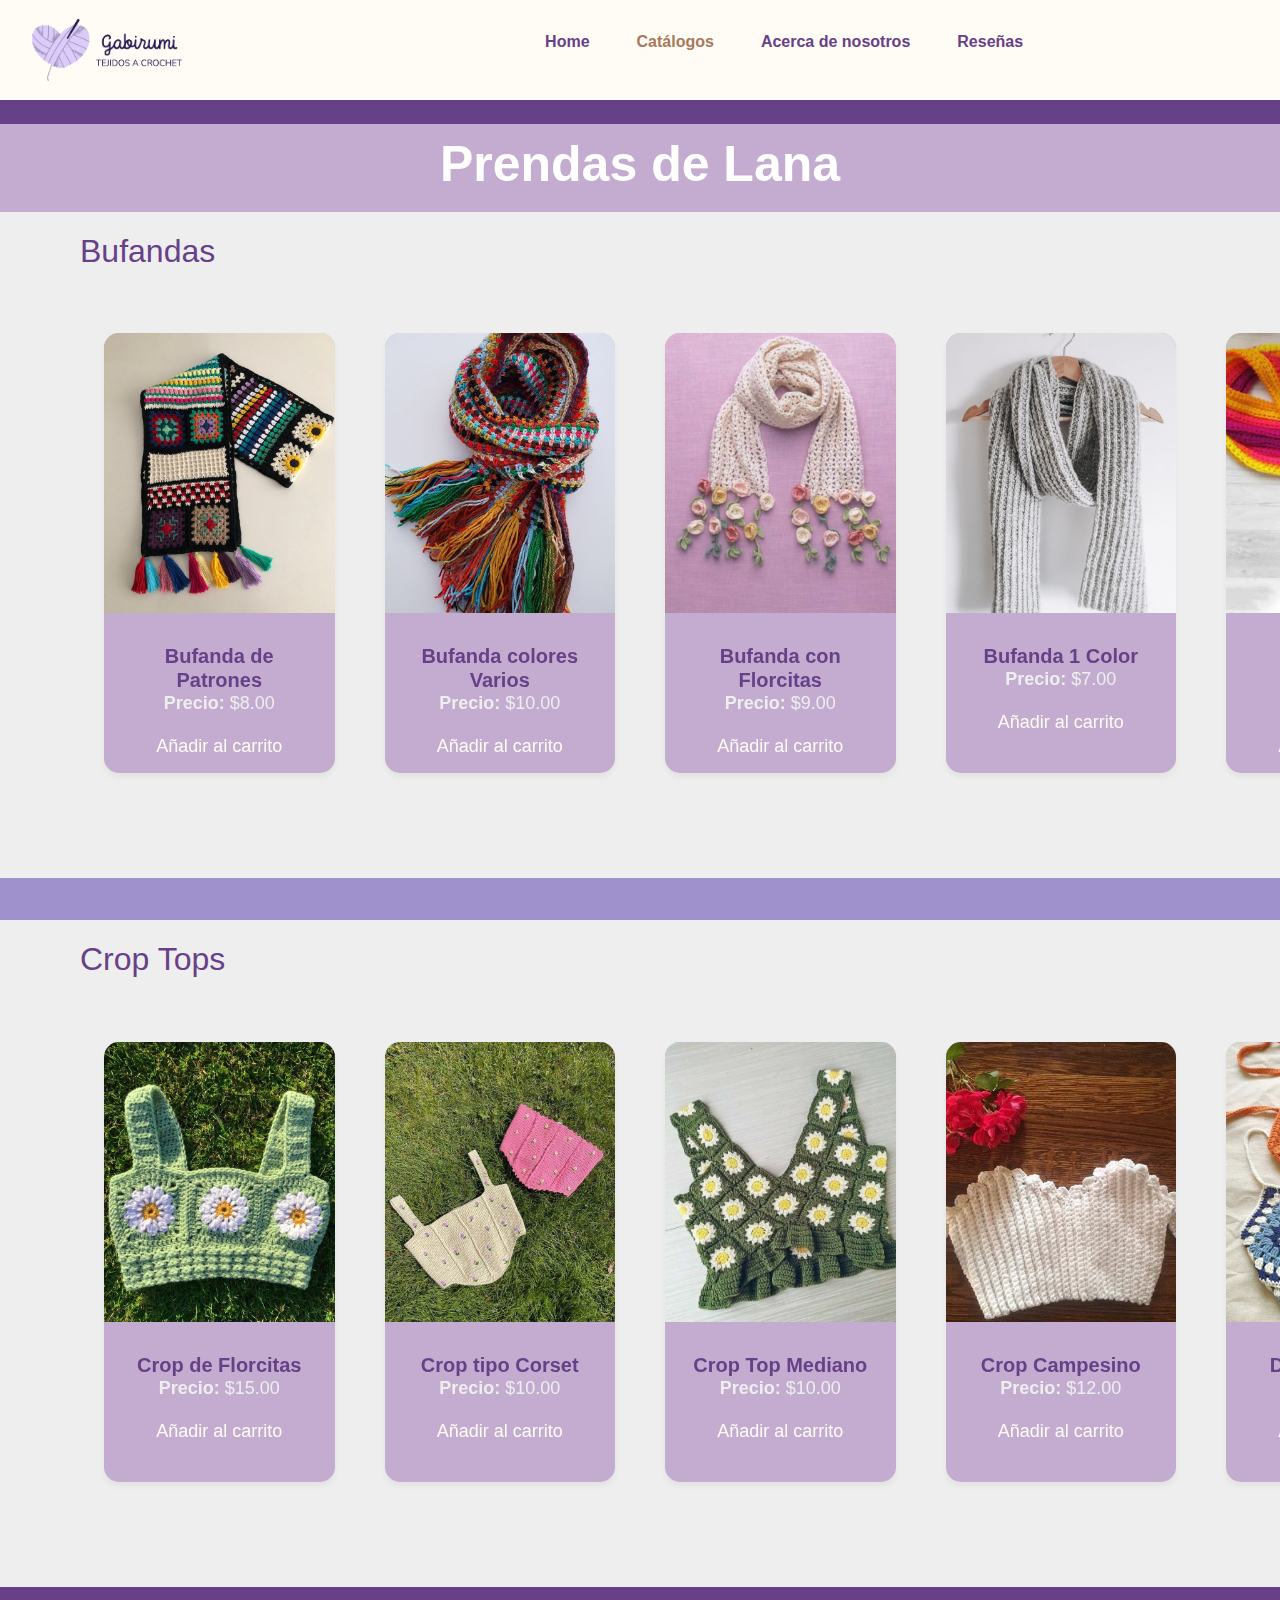
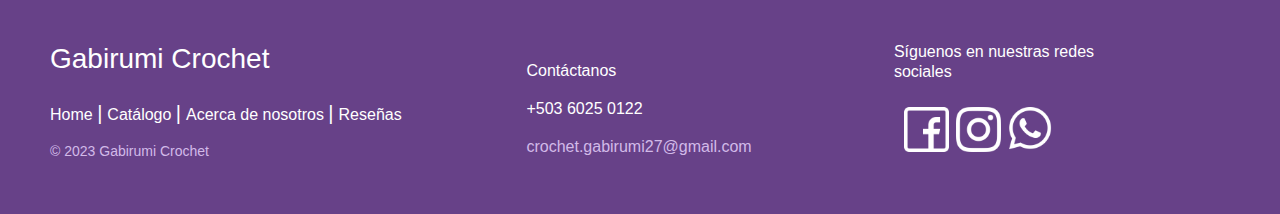
<file: html/catalogo_prendas.html>
<!DOCTYPE html> 
<html lang="es"> 
<head> 
  <meta charset="UTF-8"> 
  <meta name="viewport" content="width=device-width, initial-scale=1.0, user-scalable=no"> 
  <title>Gabirumi Crochet</title> 
  <link rel="stylesheet" href="../css/prendastyle.css">
  <link rel="stylesheet" href="https://unpkg.com/swiper/swiper-bundle.min.css" />
  <link rel="stylesheet" href="../framework/bootstrap.min.css">
</head> 
<body> 
   <header>  
    <nav> 
      <div class="contenedor">
        <a href="index.html"><img class="imagen logo-imagen" src="../imagenes/logo gabirumi.png" alt="Gabirumi Crochet"></a>
        <ul class="menu">
          <li><a href="index.html" class="boton">Home</a></li>
          <li>
            <a href="catalogos.html" class="boton" id="active">Catálogos</a> 
            <ul class="submenu">
              <li><a href="catalogo_amigurumi.html">Amigurumis</a></li>
              <li><a href="catalogo_flores.html">Flores</a></li>
              <li><a href="catalogo_prendas.html">Prendas</a></li>
              <li><a href="catalogo_accesorios.html">Accesorios</a></li>
            </ul>
          </li>
          <li><a href="acercade.html" class="boton">Acerca de nosotros</a></li>
          <li><a href="reseñas.html" class="boton">Reseñas</a></li>
        </ul> 
        <div class="iconos">
          <a href="micuenta.html" class="boton boton-pequeno"><svg xmlns="http://www.w3.org/2000/svg" height="2em" viewBox="0 0 448 512"><!--! Font Awesome Free 6.4.2 by @fontawesome - https://fontawesome.com License - https://fontawesome.com/license (Commercial License) Copyright 2023 Fonticons, Inc. --><style>svg{fill:#674188}</style><path d="M224 256A128 128 0 1 0 224 0a128 128 0 1 0 0 256zm-45.7 48C79.8 304 0 383.8 0 482.3C0 498.7 13.3 512 29.7 512H418.3c16.4 0 29.7-13.3 29.7-29.7C448 383.8 368.2 304 269.7 304H178.3z"/></svg></a> 
          <a href="carrito.html" class="boton boton-pequeno"><svg xmlns="http://www.w3.org/2000/svg" height="2em" viewBox="0 0 576 512"><!--! Font Awesome Free 6.4.2 by @fontawesome - https://fontawesome.com License - https://fontawesome.com/license (Commercial License) Copyright 2023 Fonticons, Inc. --><style>svg{fill:#674188}</style><path d="M0 24C0 10.7 10.7 0 24 0H69.5c22 0 41.5 12.8 50.6 32h411c26.3 0 45.5 25 38.6 50.4l-41 152.3c-8.5 31.4-37 53.3-69.5 53.3H170.7l5.4 28.5c2.2 11.3 12.1 19.5 23.6 19.5H488c13.3 0 24 10.7 24 24s-10.7 24-24 24H199.7c-34.6 0-64.3-24.6-70.7-58.5L77.4 54.5c-.7-3.8-4-6.5-7.9-6.5H24C10.7 48 0 37.3 0 24zM128 464a48 48 0 1 1 96 0 48 48 0 1 1 -96 0zm336-48a48 48 0 1 1 0 96 48 48 0 1 1 0-96z"/></svg></a> 
        </div>
      </div> 
    </nav> 
  </header>

<! No se cambia nada de arriba > 
  <div class="linea">
    <p>n</p>
  </div>
  
  <main>
  <section class="encabezado">
    <h2>Prendas de Lana</h2>
  </section>
    <section class="titulo">
      <h2>Bufandas</h2>
    </section>
  <section class="prendas">
<div class="carrusel-primero">
        <div class="swiper-button-next-primero"></div>
        <div class="swiper-button-prev-primero"></div>
        <div class="swiper-carrusel-primero mySwiper">
         
            <div class="swiper-wrapper">
                <div class="swiper-slide">
                    <img src="../imagenes/Bufandas/1.jpg"
                        alt="">
                    <div class="card-description">
                        <div class="card-title">
                            <h4><b>Bufanda de Patrones</b></h4>
                        </div>
                        <div class="card-text">
                            <p><b>Precio:</b> $8.00</p>
                        </div>
                        <div class="card-link">
                          <a href="carrito.html">Añadir al carrito</a>
                        </div>
                    </div>

                </div>
                <div class="swiper-slide">
                    <img src="../imagenes/Bufandas/3.jpg"
                        alt="">
                    <div class="card-description">
                        <div class="card-title">
                            <h4><b>Bufanda colores Varios</b></h4>
                        </div>
                        <div class="card-text">
                            <p><b>Precio:</b> $10.00</p>
                        </div>
                        <div class="card-link">
                          <a href="carrito.html">Añadir al carrito</a>
                        </div>
                </div>
            </div>
                <div class="swiper-slide">
                    <img src="../imagenes/Bufandas/4.jpg"
                    alt="">
                <div class="card-description">
                    <div class="card-title">
                        <h4><b>Bufanda con Florcitas</b></h4>
                    </div>
                    <div class="card-text">
                        <p><b>Precio:</b> $9.00</p>
                    </div>
                    <div class="card-link">
                      <a href="carrito.html">Añadir al carrito</a>
                    </div>
                </div>
            </div>
                <div class="swiper-slide">
                    <img src="../imagenes/Bufandas/9.jpg"
                    alt="">
                <div class="card-description">
                    <div class="card-title">
                        <h4><b>Bufanda 1 Color</b></h4>
                    </div>
                    <div class="card-text">
                        <p><b>Precio:</b> $7.00</p>
                    </div>
                    <div class="card-link">
                      <a href="carrito.html">Añadir al carrito</a>
                    </div>
                </div>
            </div>
                <div class="swiper-slide">
                    <img src="../imagenes/Bufandas/G1.jpg"
                    alt="">
                <div class="card-description">
                    <div class="card-title">
                        <h4><b>Bufanda con Pompones</b></h4>
                    </div>
                    <div class="card-text">
                        <p><b>Precio:</b> $10.00</p>
                    </div>
                    <div class="card-link">
                      <a href="carrito.html">Añadir al carrito</a>
                    </div>
                </div>
            </div>
               
                <div class="swiper-slide">
                    <img src="../imagenes/Bufandas/G6.jpg"
                    alt="">
                <div class="card-description">
                    <div class="card-title">
                        <h4><b>Bufanda Cerrada</b></h4>
                    </div>
                    <div class="card-text">
                        <p><b>Precio:</b> $9.00</p>
                    </div>
                    <div class="card-link">
                      <a href="carrito.html">Añadir al carrito</a>
                    </div>
                </div>
            </div>
                </div>
            </div>
        </div>
    </div>
</section>

<section class="separador">
  <p></p>
  </section>

    <section class="titulo">
      <h2>Crop Tops</h2>
    </section>
  <section class="prendas">
<div class="carrusel-segundo">
        <div class="swiper-button-next-segundo"></div>
        <div class="swiper-button-prev-segundo"></div>
        <div class="swiper-carrusel swiper-carrusel-segundo">
         
            <div class="swiper-wrapper">
                <div class="swiper-slide">
                    <img src="../imagenes/Croptop/13.jpg"
                        alt="">
                    <div class="card-description">
                        <div class="card-title">
                            <h4><b>Crop de Florcitas</b></h4>
                        </div>
                        <div class="card-text">
                            <p><b>Precio:</b> $15.00</p>
                        </div>
                        <div class="card-link">
                          <a href="carrito.html">Añadir al carrito</a>
                        </div>
                    </div>

                </div>
                <div class="swiper-slide">
                    <img src="../imagenes/Croptop/12.jpg"
                        alt="">
                    <div class="card-description">
                        <div class="card-title">
                            <h4><b>Crop tipo Corset</b></h4>
                        </div>
                        <div class="card-text">
                            <p><b>Precio:</b> $10.00</p>
                        </div>
                        <div class="card-link">
                          <a href="carrito.html">Añadir al carrito</a>
                        </div>
                </div>
            </div>
                <div class="swiper-slide">
                    <img src="../imagenes/Croptop/6.jpg"
                    alt="">
                <div class="card-description">
                    <div class="card-title">
                        <h4><b>Crop Top Mediano</b></h4>
                    </div>
                    <div class="card-text">
                        <p><b>Precio:</b> $10.00</p>
                    </div>
                    <div class="card-link">
                      <a href="carrito.html">Añadir al carrito</a>
                    </div>
                </div>
            </div>
                <div class="swiper-slide">
                    <img src="../imagenes/Croptop/5.jpg"
                    alt="">
                <div class="card-description">
                    <div class="card-title">
                        <h4><b>Crop Campesino</b></h4>
                    </div>
                    <div class="card-text">
                        <p><b>Precio:</b> $12.00</p>
                    </div>
                    <div class="card-link">
                      <a href="carrito.html">Añadir al carrito</a>
                    </div>
                </div>
            </div>
                <div class="swiper-slide">
                    <img src="../imagenes/Croptop/3.jpg"
                    alt="">
                <div class="card-description">
                    <div class="card-title">
                        <h4><b>Duo Crop Tops</b></h4>
                    </div>
                    <div class="card-text">
                        <p><b>Precio:</b> $18.00</p>
                    </div>
                    <div class="card-link">
                      <a href="carrito.html">Añadir al carrito</a>
                    </div>
                </div>
            </div>
               
                <div class="swiper-slide">
                    <img src="../imagenes/Croptop/4.jpg"
                    alt="">
                <div class="card-description">
                    <div class="card-title">
                        <h4><b>Trío Crop Tops</b></h4>
                    </div>
                    <div class="card-text">
                        <p><b>Precio:</b> $22.00</p>
                    </div>
                    <div class="card-link">
                      <a href="carrito.html">Añadir al carrito</a>
                    </div>
                </div>
            </div>
                </div>
            </div>
        </div>
    </div>
</section>

  </main>
<footer class="footer-distributed">

      <div class="footer-left">
        <h3>Gabirumi Crochet</h3>
        <p class="footer-links">
          <a href="index.html" class="link-1">Home</a>
          <a href="catalogos.html">Catálogo</a>
          <a href="acercade.html">Acerca de nosotros</a>
          <a href="reseñas.html">Reseñas</a>
        </p>
        <p class="footer-company-name">© 2023 Gabirumi Crochet</p>
      </div>
      <div class="footer-center">
        <div>
          <p>Contáctanos</p>
        </div>
        <div>
          <p>+503 6025 0122</p>
        </div>
        <div>
          <p><a href="mailto:crochet.gabirumi27@gmail.com">crochet.gabirumi27@gmail.com</a></p>
        </div>
      </div>
      <div class="footer-right">
        <p class="footer-company-about">
          <span>Síguenos en nuestras redes sociales</span>
        </p>
        <div class="footer-icons">
          <a href="https://www.facebook.com/profile.php?id=100092969350348&mibextid=ZbWKwL"><img src="../imagenes/facebook.png" alt="Facebook"></a>
          <a href="https://www.instagram.com/crochet.gabirumi/"><img src="../imagenes/instagram.png" alt="Instagram"></a>
          <a href="https://wa.link/muan8i"><img src="../imagenes/whatsapp.png" alt="WhatsApp"></a>
        </div>
      </div>
    </footer>
    <script src="https://unpkg.com/swiper/swiper-bundle.min.js"></script>
    <script src="../js/catalogo1.js"></script>
</body> 
</html>
</file>
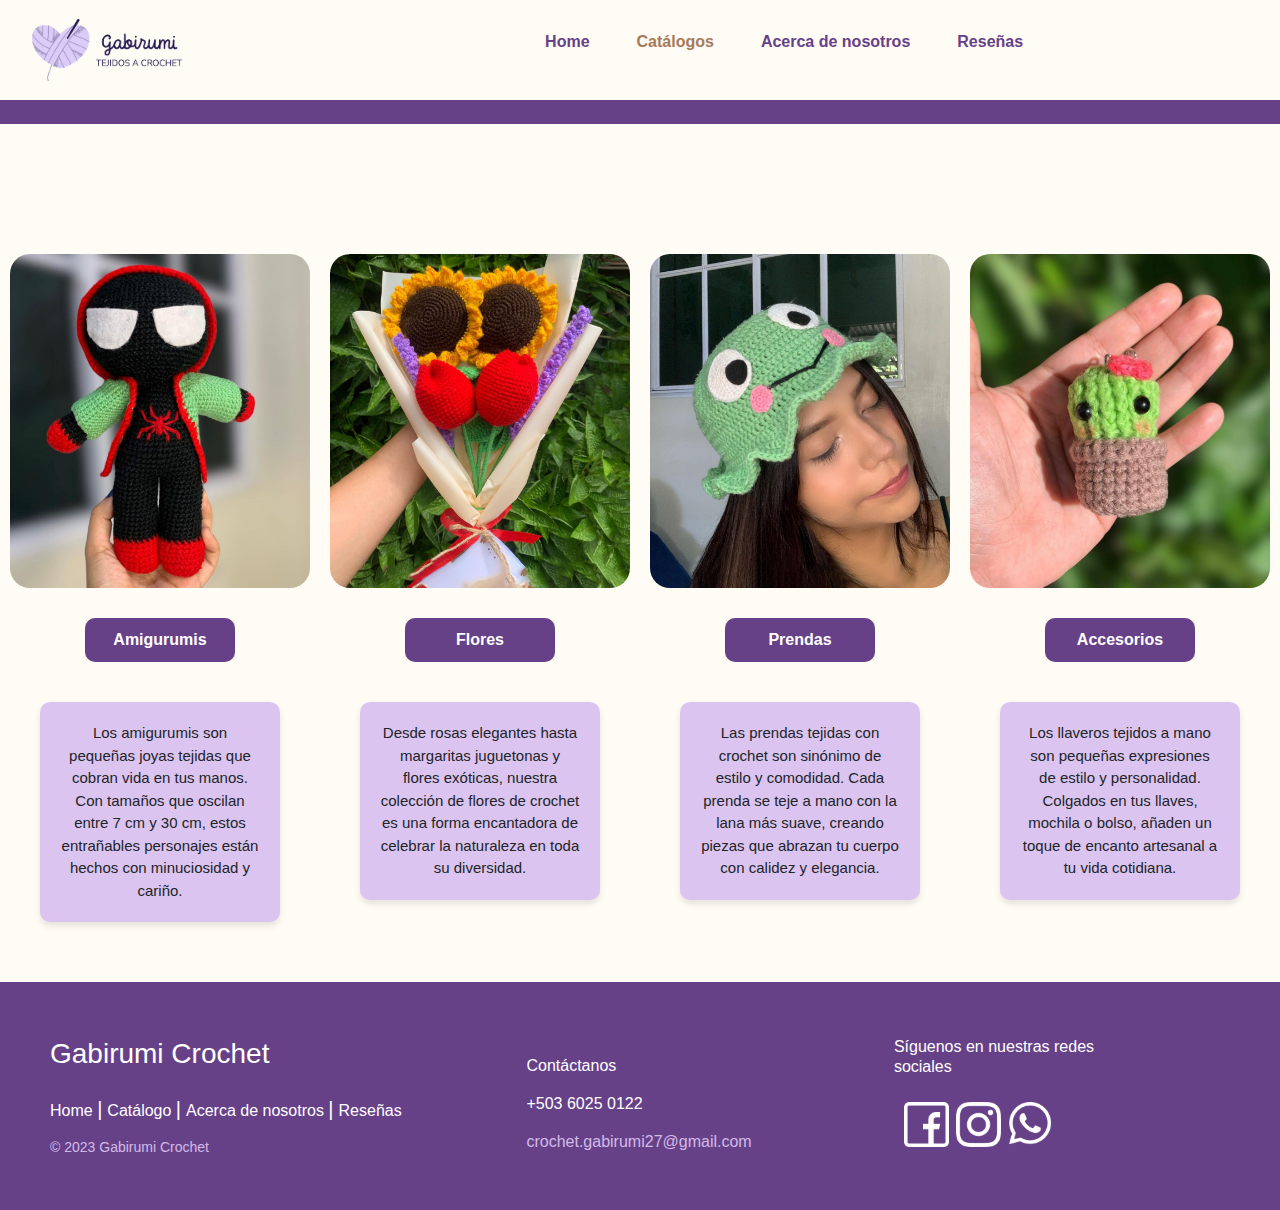
<file: html/catalogos.html>
<!DOCTYPE html>
<html lang="es">
<head>
  <meta charset="UTF-8">
  <meta name="viewport" content="width=device-width, initial-scale=1.0, user-scalable=no">
  <link rel="stylesheet" href="../css/catalogostyle.css">
  <link rel="stylesheet" href="../framework/bootstrap.min.css">
  <title>Catálogo de productos</title>
</head>
<body>
  <header>  
    <nav> 
      <div class="contenedor">
        <a href="index.html"><img class="imagen logo-imagen" src="../imagenes/logo gabirumi.png" alt="Gabirumi Crochet"></a>
        <ul class="menu">
          <li><a href="index.html" class="boton">Home</a></li>
          <li>
            <a href="catalogos.html" class="boton" id="active">Catálogos</a> 
            <ul class="submenu">
              <li><a href="catalogo_amigurumi.html">Amigurumis</a></li>
              <li><a href="catalogo_flores.html">Flores</a></li>
              <li><a href="catalogo_prendas.html">Prendas</a></li>
              <li><a href="catalogo_accesorios.html">Accesorios</a></li>
            </ul>
          </li>
          <li><a href="acercade.html" class="boton">Acerca de nosotros</a></li>
          <li><a href="reseñas.html" class="boton">Reseñas</a></li>
        </ul> 
        <div class="iconos">
          <a href="micuenta.html" class="boton boton-pequeno"><svg xmlns="http://www.w3.org/2000/svg" height="2em" viewBox="0 0 448 512"><!--! Font Awesome Free 6.4.2 by @fontawesome - https://fontawesome.com License - https://fontawesome.com/license (Commercial License) Copyright 2023 Fonticons, Inc. --><style>svg{fill:#674188}</style><path d="M224 256A128 128 0 1 0 224 0a128 128 0 1 0 0 256zm-45.7 48C79.8 304 0 383.8 0 482.3C0 498.7 13.3 512 29.7 512H418.3c16.4 0 29.7-13.3 29.7-29.7C448 383.8 368.2 304 269.7 304H178.3z"/></svg></a> 
          <a href="carrito.html" class="boton boton-pequeno"><svg xmlns="http://www.w3.org/2000/svg" height="2em" viewBox="0 0 576 512"><!--! Font Awesome Free 6.4.2 by @fontawesome - https://fontawesome.com License - https://fontawesome.com/license (Commercial License) Copyright 2023 Fonticons, Inc. --><style>svg{fill:#674188}</style><path d="M0 24C0 10.7 10.7 0 24 0H69.5c22 0 41.5 12.8 50.6 32h411c26.3 0 45.5 25 38.6 50.4l-41 152.3c-8.5 31.4-37 53.3-69.5 53.3H170.7l5.4 28.5c2.2 11.3 12.1 19.5 23.6 19.5H488c13.3 0 24 10.7 24 24s-10.7 24-24 24H199.7c-34.6 0-64.3-24.6-70.7-58.5L77.4 54.5c-.7-3.8-4-6.5-7.9-6.5H24C10.7 48 0 37.3 0 24zM128 464a48 48 0 1 1 96 0 48 48 0 1 1 -96 0zm336-48a48 48 0 1 1 0 96 48 48 0 1 1 0-96z"/></svg></a> 
        </div>
      </div> 
    </nav> 
  </header>

<! No se cambia nada de arriba > 
  <div class="linea">
    <p>n</p>
  </div>
  <main>
        <div class="lineaotra">
    <p>n</p>
  </div>
    <div class="catalogo">
      <div class="producto">
        <img src="../imagenes/amigurumi.jpg" alt="Amigurumi">
       <a href="catalogo_amigurumi.html" class="comprar"><b>Amigurumis</b></a>
        <p class="descripcion">Los amigurumis son pequeñas joyas tejidas que cobran vida en tus manos. Con tamaños que oscilan entre 7 cm y 30 cm, estos entrañables personajes están hechos con minuciosidad y cariño.</p>
      </div>
      <div class="producto">
        <img src="../imagenes/flores.jpg" alt="Flores">
        <a href="catalogo_flores.html" class="comprar"><b>Flores</b></a>
        <p class="descripcion">Desde rosas elegantes hasta margaritas juguetonas y flores exóticas, nuestra colección de flores de crochet es una forma encantadora de celebrar la naturaleza en toda su diversidad.</p>
      </div>
      <div class="producto">
        <img src="../imagenes/gorro.jpg" alt="Gorro">
        <a href="catalogo_prendas.html" class="comprar"><b>Prendas</b></a>
        <p class="descripcion">Las prendas tejidas con crochet son sinónimo de estilo y comodidad. Cada prenda se teje a mano con la lana más suave, creando piezas que abrazan tu cuerpo con calidez y elegancia.</p>
      </div>
      <div class="producto">
        <img src="../imagenes/llavero.jpg" alt="Llavero">
        <a href="catalogo_accesorios.html" class="comprar"><b>Accesorios</b></a>
        <p class="descripcion">Los llaveros tejidos a mano son pequeñas expresiones de estilo y personalidad. Colgados en tus llaves, mochila o bolso, añaden un toque de encanto artesanal a tu vida cotidiana.</p>
      </div>
    </div>
  </main>

<footer class="footer-distributed">

      <div class="footer-left">

        <h3>Gabirumi Crochet</h3>

        <p class="footer-links">
          <a href="index.html" class="link-1">Home</a>
          
          <a href="catalogos.html">Catálogo</a>
        
          <a href="acercade.html">Acerca de nosotros</a>
        
          <a href="reseñas.html">Reseñas</a>
        </p>

        <p class="footer-company-name">© 2023 Gabirumi Crochet</p>
      </div>

      <div class="footer-center">

        <div>
          <p>Contáctanos</p>
        </div>

        <div>
          <p>+503 6025 0122</p>
        </div>

        <div>
          <p><a href="mailto:crochet.gabirumi27@gmail.com">crochet.gabirumi27@gmail.com</a></p>
        </div>

      </div>

      <div class="footer-right">

        <p class="footer-company-about">
          <span>Síguenos en nuestras redes sociales</span>
        </p>

        <div class="footer-icons">

          <a href="https://www.facebook.com/profile.php?id=100092969350348&mibextid=ZbWKwL"><img src="../imagenes/facebook.png" alt="Facebook"></a>
          <a href="https://www.instagram.com/crochet.gabirumi/"><img src="../imagenes/instagram.png" alt="Instagram"></a>
          <a href="https://wa.link/muan8i"><img src="../imagenes/whatsapp.png" alt="WhatsApp"></a>

        </div>

      </div>

    </footer>
</body>
</html>
</file>
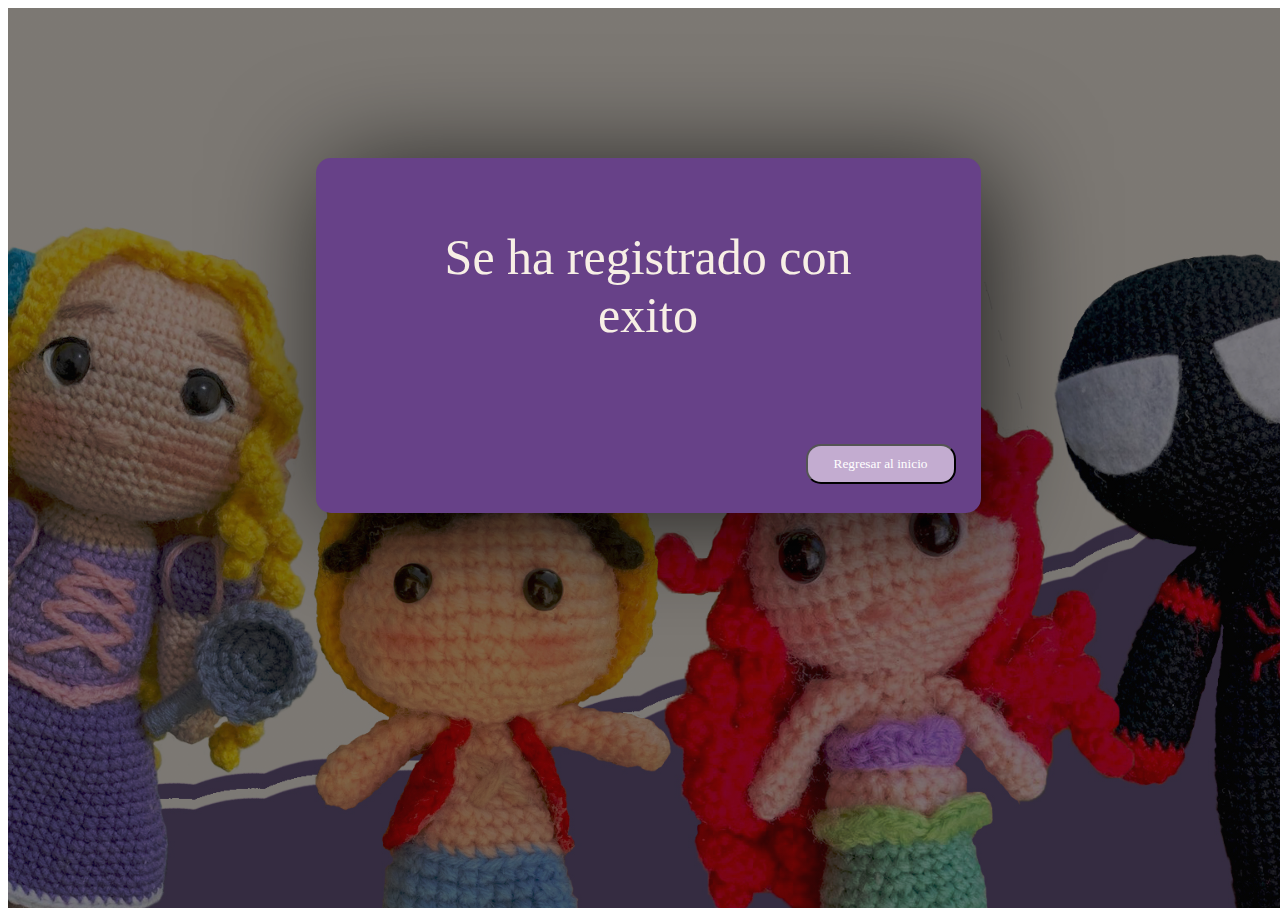
<file: html/datosenviados.html>
<!DOCTYPE html>
<html lang="es">
	<head>
		<meta charset="utf-8" />
		<meta name="viewport" content="width=device-width, initial-scale=1.0, user-scalable=no">
		<title>datos enviados</title>
		<link rel="stylesheet" href="../css/datosstyle.css">
	</head>
	<body class="formdatos">
		<div class="container">
		<form action="index.html" method="post">
			<p>Se ha registrado con exito</p>
			<button class="boton" type="submit">Regresar al inicio</button>
		</form>
	</div>
	</body>
</html>
</file>
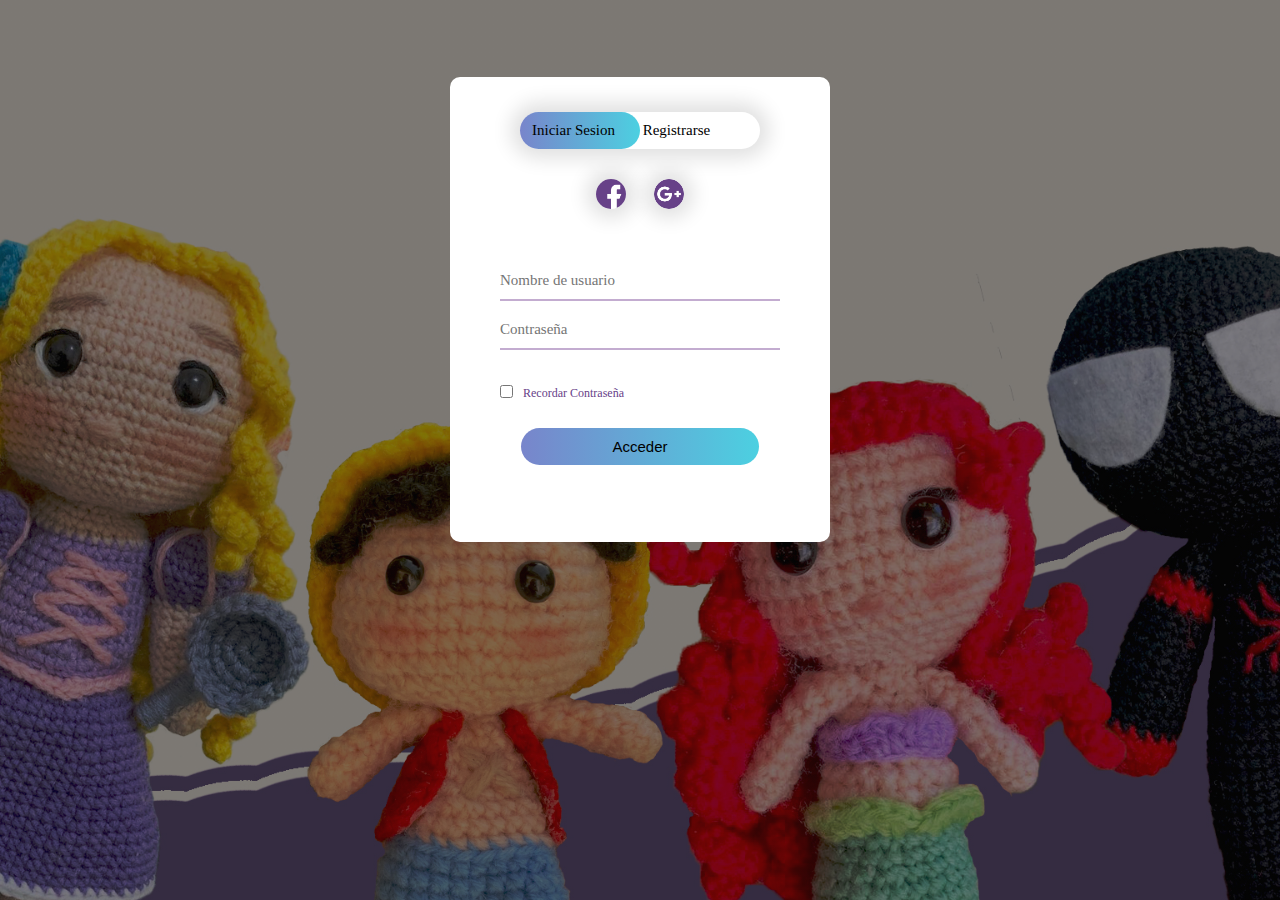
<file: html/micuenta.html>
<!DOCTYPE html>
	<html lang="es">
<head>
		<meta charset="UTF-8">
		<meta name="viewport" content="width=device-width, initial-scale=1.0, user-scalable=no">
		<link rel="stylesheet" href="../css/micuentastyle.css">
	<title>Login</title>
</head>
	<body>
		<div class="container">
			<div class="form-box">
				<div class="button-box">
					<div id="elegir"></div>
					<button type="button" class="toggle-btn" onclick="login()">Iniciar Sesion</button>
					<button type="button" class="toggle-btn" onclick="register()">Registrarse</button>
				</div>
				<div class="redes">
					<img src="../imagenes/fb.png" alt="icono_facebook">
					<img src="../imagenes/gg.png" alt="icono_google">
				</div>
				<form action="index.html" method="post" id="login" class="input-group">
					<input type="text" class="input-field" placeholder="Nombre de usuario" required>
					<input type="password" class="input-field" placeholder="Contraseña" required>
					<input type="checkbox" class="check-box"><span>Recordar Contraseña</span>
					<button type="submit" class="submit-btn">Acceder</button>
				</form>
				<form action="datosenviados.html" method="post" id="register" class="input-group">
					<input type="text" class="input-field" placeholder="Nombre de usuario" required>
					<input type="email" class="input-field" placeholder="Correo" required>
					<input type="password" class="input-field" placeholder="Contraseña" required>
					<input type="checkbox" class="check-box"><span>Acepto los Terminos y Condiciones</span>
					<button type="submit" class="submit-btn">Registrarse</button>
				</form>
			</div>
		</div>
		<script>
			var x = document.getElementById("login");
			var y = document.getElementById("register");
			var z = document.getElementById("elegir");	

			function login(){
				x.style.left = "50px";
				y.style.left = "450px";
				z.style.left = "0px";
			}

			function register(){
				x.style.left = "-450px";
				y.style.left = "50px";
				z.style.left = "120px";
			}

		</script>
	</body>
</html>
</file>
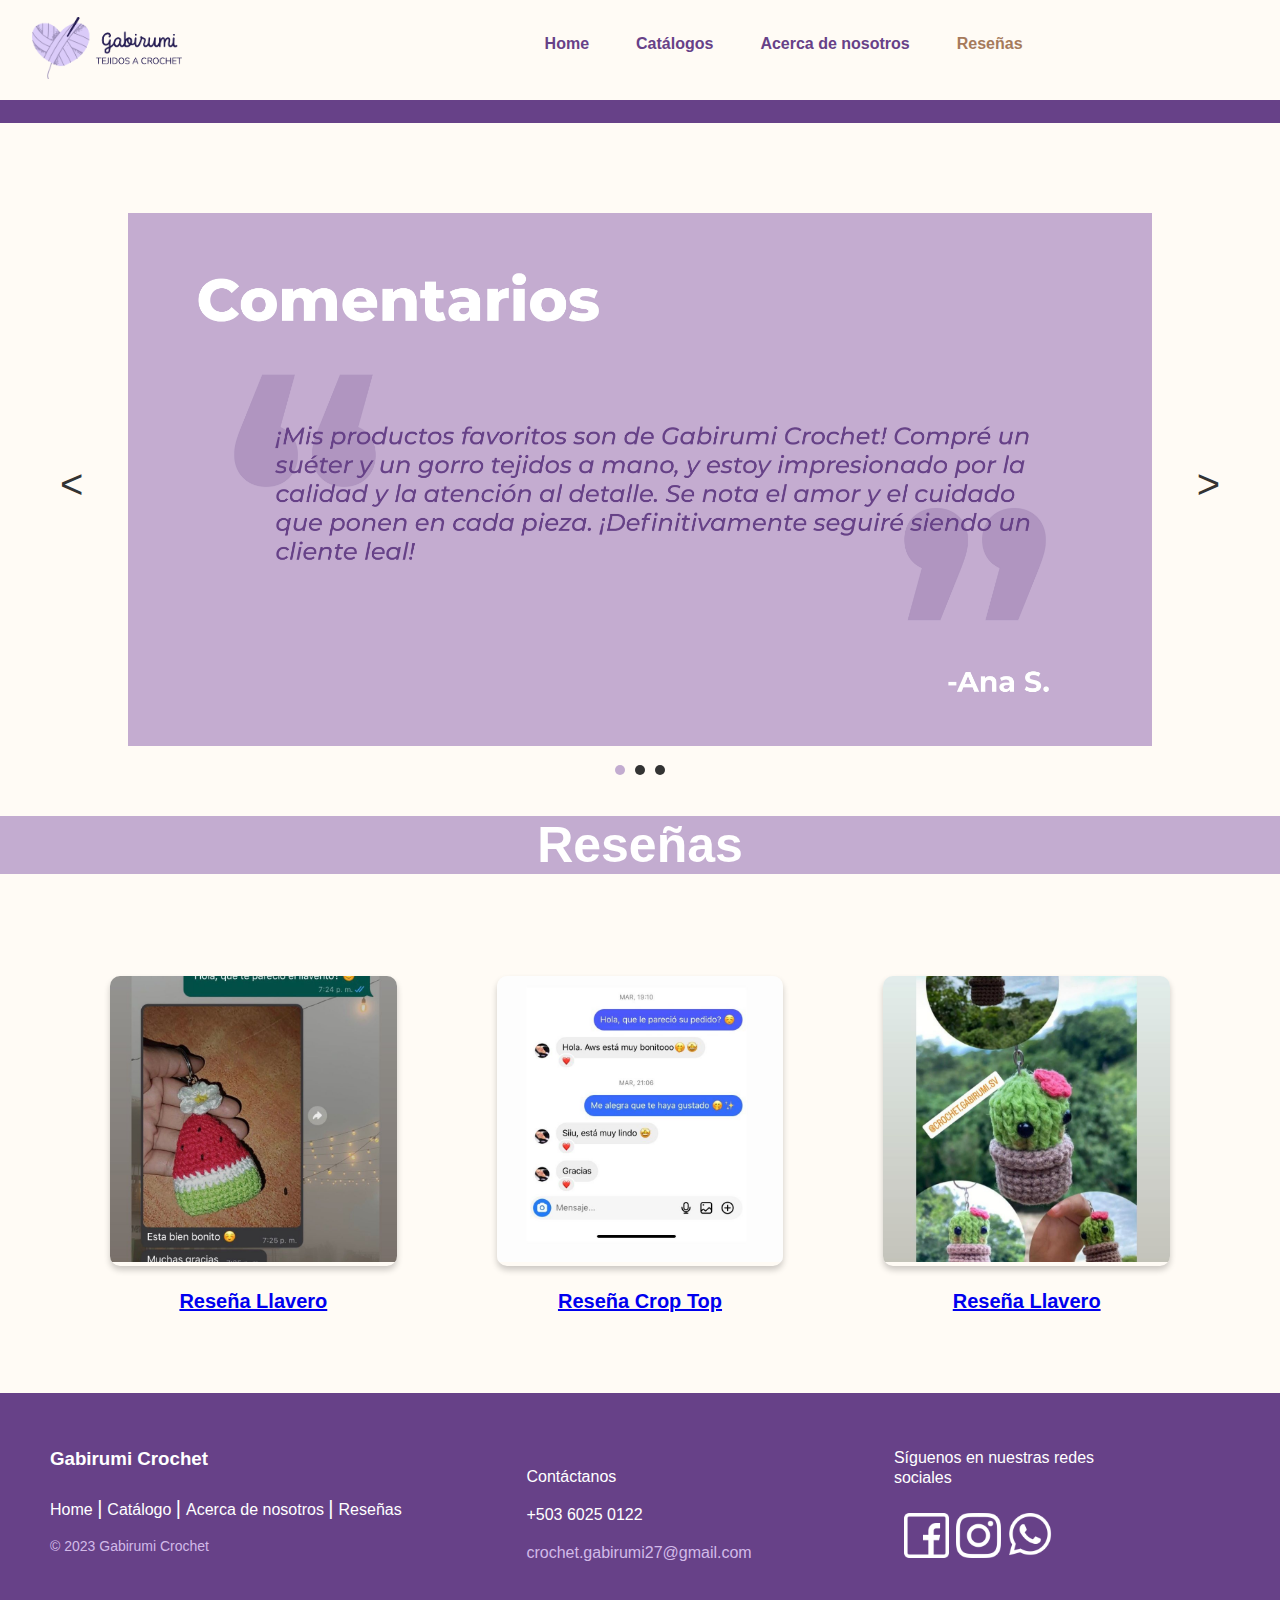
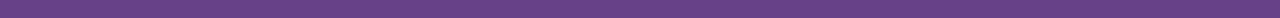
<file: html/reseñas.html>
<!DOCTYPE html> 
<html lang="es"> 
<head> 
  <meta charset="UTF-8"> 
  <meta name="viewport" content="width=device-width, initial-scale=1.0, user-scalable=no">
  <title>Gabirumi Crochet</title> 
  <link rel="stylesheet" href="../css/reseñas_styles.css">
</head> 
<body> 
  <header>  
    <nav> 
      <div class="contenedor">
        <a href="index.html"><img class="imagen logo-imagen" src="../imagenes/logo gabirumi.png" alt="Gabirumi Crochet"></a>
        <ul class="menu">
          <li><a href="index.html" class="boton">Home</a></li>
          <li>
            <a href="catalogos.html" class="boton">Catálogos</a> 
            <ul class="submenu">
              <li><a href="catalogo_amigurumi.html">Amigurumis</a></li>
              <li><a href="catalogo_flores.html">Flores</a></li>
              <li><a href="catalogo_prendas.html">Prendas</a></li>
              <li><a href="catalogo_accesorios.html">Accesorios</a></li>
            </ul>
          </li>
          <li><a href="acercade.html" class="boton">Acerca de nosotros</a></li>
          <li><a href="reseñas.html" class="boton" id="active">Reseñas</a></li>
        </ul> 
        <div class="iconos">
          <a href="micuenta.html" class="boton boton-pequeno"><svg xmlns="http://www.w3.org/2000/svg" height="2em" viewBox="0 0 448 512"><!--! Font Awesome Free 6.4.2 by @fontawesome - https://fontawesome.com License - https://fontawesome.com/license (Commercial License) Copyright 2023 Fonticons, Inc. --><style>svg{fill:#674188}</style><path d="M224 256A128 128 0 1 0 224 0a128 128 0 1 0 0 256zm-45.7 48C79.8 304 0 383.8 0 482.3C0 498.7 13.3 512 29.7 512H418.3c16.4 0 29.7-13.3 29.7-29.7C448 383.8 368.2 304 269.7 304H178.3z"/></svg></a> 
          <a href="carrito.html" class="boton boton-pequeno"><svg xmlns="http://www.w3.org/2000/svg" height="2em" viewBox="0 0 576 512"><!--! Font Awesome Free 6.4.2 by @fontawesome - https://fontawesome.com License - https://fontawesome.com/license (Commercial License) Copyright 2023 Fonticons, Inc. --><style>svg{fill:#674188}</style><path d="M0 24C0 10.7 10.7 0 24 0H69.5c22 0 41.5 12.8 50.6 32h411c26.3 0 45.5 25 38.6 50.4l-41 152.3c-8.5 31.4-37 53.3-69.5 53.3H170.7l5.4 28.5c2.2 11.3 12.1 19.5 23.6 19.5H488c13.3 0 24 10.7 24 24s-10.7 24-24 24H199.7c-34.6 0-64.3-24.6-70.7-58.5L77.4 54.5c-.7-3.8-4-6.5-7.9-6.5H24C10.7 48 0 37.3 0 24zM128 464a48 48 0 1 1 96 0 48 48 0 1 1 -96 0zm336-48a48 48 0 1 1 0 96 48 48 0 1 1 0-96z"/></svg></a> 
        </div>
      </div> 
    </nav> 
  </header>

<! No se cambia nada de arriba > 
  <div class="linea">
    <p>n</p>
  </div>

  <main>
  <div class="carousel-container">
    <button id="prevButton" class="arrow left-arrow">&lt;</button>
    <div class="carousel">
    <div class="carousel-item">
      <img src="../imagenes/comentarios1.jpg" alt="Imagen 1">
    </div>
    <div class="carousel-item">
      <img src="../imagenes/comentarios2.jpg" alt="Imagen 2">
    </div>
    <div class="carousel-item">
      <img src="../imagenes/comentarios3.jpg" alt="Imagen 3">
    </div>
  </div>
  <button id="nextButton" class="arrow right-arrow">&gt;</button>
</div>
    <div class="carousel-indicators">
      <span class="indicator"></span>
      <span class="indicator"></span>
      <span class="indicator"></span>
  </div>
  <section class="reseña">
    <h2>Reseñas</h2>
  </section>

<section class="nueva-seccion">
  <div class="imagen-texto-container">
    <div class="imagen-texto">
      <a href="https://www.instagram.com/stories/highlights/18006851572682951/">
        <div class="caja-imagen">
          <img src="../imagenes/reseña1.jpg" alt="Imagen 1">
        </div>
        <p>Reseña Llavero</p>
      </a>
    </div>
    <div class="imagen-texto">
      <a href="https://www.instagram.com/stories/highlights/18006851572682951/">
        <div class="caja-imagen">
          <img src="../imagenes/reseña2.jpg" alt="Imagen 2">
        </div>
        <p>Reseña Crop Top</p>
      </a>
    </div>
    <div class="imagen-texto">
      <a href="https://www.instagram.com/stories/highlights/18006851572682951/">
        <div class="caja-imagen">
          <img src="../imagenes/reseña3.jpg" alt="Imagen 3">
        </div>
        <p>Reseña Llavero</p>
      </a>
    </div>
  </div>
</section>

  </main>
  <footer class="footer-distributed">

      <div class="footer-left">

        <h3>Gabirumi Crochet</h3>

        <p class="footer-links">
          <a href="index.html" class="link-1">Home</a>
          
          <a href="catalogos.html">Catálogo</a>
        
          <a href="acercade.html">Acerca de nosotros</a>
        
          <a href="reseñas.html">Reseñas</a>
        </p>

        <p class="footer-company-name">© 2023 Gabirumi Crochet</p>
      </div>

      <div class="footer-center">

        <div>
          <p>Contáctanos</p>
        </div>

        <div>
          <p>+503 6025 0122</p>
        </div>

        <div>
          <p><a href="mailto:crochet.gabirumi27@gmail.com">crochet.gabirumi27@gmail.com</a></p>
        </div>

      </div>

      <div class="footer-right">

        <p class="footer-company-about">
          <span>Síguenos en nuestras redes sociales</span>
        </p>

        <div class="footer-icons">

          <a href="https://www.facebook.com/profile.php?id=100092969350348&mibextid=ZbWKwL"><img src="../imagenes/facebook.png" alt="Facebook"></a>
          <a href="https://www.instagram.com/crochet.gabirumi/"><img src="../imagenes/instagram.png" alt="Instagram"></a>
          <a href="https://wa.link/muan8i"><img src="../imagenes/whatsapp.png" alt="WhatsApp"></a>

        </div>

      </div>

    </footer>
  <script src="../js/scriptreseñas.js"></script> 
</body> 
</html>
</file>
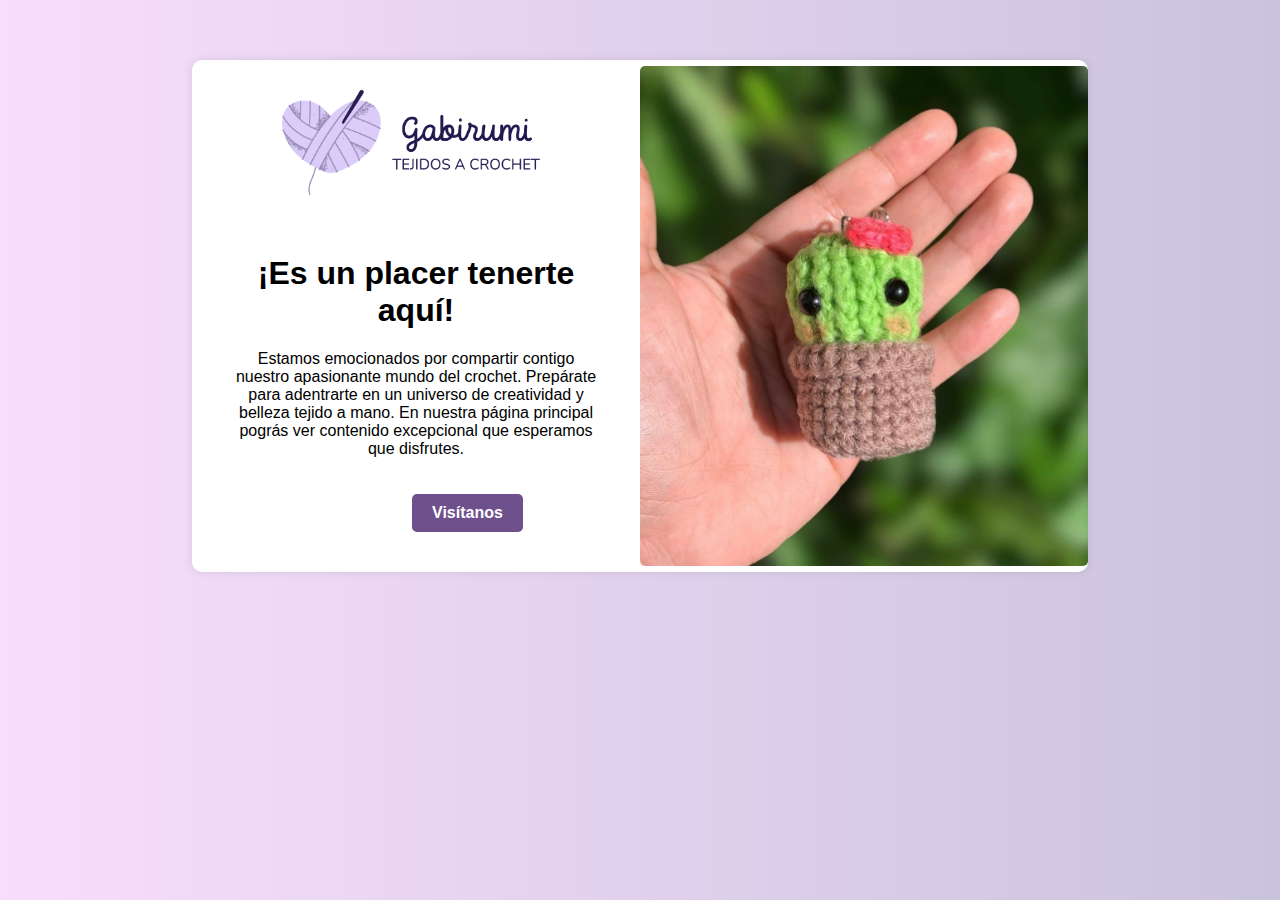
<file: html/splash.html>
<!DOCTYPE html>
<html lang="es">
<head>
    <meta charset="UTF-8">
    <meta http-equiv="X-UA-Compatible" content="IE=edge">
    <meta name="viewport" content="width=device-width, initial-scale=1.0">
    <title>Gabirumi Crochet</title>
    <link rel="stylesheet" href="../css/splashstyle.css">
</head>
<body>
<div class="container">
    <div class="left-content">
        <img src="../imagenes/logo gabirumi.png" alt="logo" class="logo">
        <h1>¡Es un placer tenerte aquí!</h1>
        <p>Estamos emocionados por compartir contigo nuestro apasionante mundo del crochet. 
        Prepárate para adentrarte en un universo de creatividad y belleza tejido a mano. 
        En nuestra página principal pográs ver contenido excepcional que esperamos que disfrutes.</p>
        <a href="index.html" class="boton">Visítanos</a>
    </div>
    <img src="../imagenes/llavero.jpg" alt="Llavero" class="llavero">
</div>
</body>
</html>
</file>
<file: css/stylesinicio.css>
*{
  font-family: Montserrat, sans-serif;
}

body { 
  font-family: Montserrat, sans-serif; 
  margin: 0; 
  padding: 0;

}

.contenedorrr { 
  max-width: 100%; 
  margin: 0 auto; 
  padding: 0 20px; 
}


.boton {
  color: #674188;
  font-weight: bold;
  text-decoration: none;
}

.boton:hover {
  text-decoration: none;
}

.boton-pequeno {
  font-size: 14px;
}

/* Estilos del encabezado */ 

header { 
  background-color: #FFFBF5; 
  padding: 25px 0;
  font-family: Montserrat, sans-serif;
  display: flex;
  align-items: center;
}

.menu a { 
  text-decoration: none; 
  transition: all .50s ease;
}

.menu a:hover {
  color: #A67A5B;
}

.menu a#active{
  color: #A67A5B;
}
.logo-imagen {
  max-width: 150px;
  height: auto;
  margin: 0;
}

.contenedor{ 
  padding: 0 2em; 
  height: 50px;
  width: 185%; 
  display: flex; 
  align-items: center;
  justify-content: space-between; 
  background-color: #FFFBF5;
}

.nav-container {
  display: flex;
  align-items: center;
}

.menu {
  display: flex;
  list-style: none;  
  align-items: center;
  margin-left: -30px;
}

.menu > li {
  position: relative;
  margin-left: 15px;
}

.menu > li:first-child {
  margin-left: 0;
}

.menu > li > a {
  color: #674188;
  font-weight: bold;
  display: inline-block;
  padding: 0 1em;
  text-decoration: none;
}

.menu > li:hover > .submenu {
  display: flex;
}

.submenu {
  position: absolute;
  top: 100%;
  left: 0;
  display: none;
  flex-direction: column;
  background-color: rgba(249, 249, 249, 0.9);
  padding: 10px;
  text-decoration: none;
  list-style-type: none;
  border-radius: 10px;
}

.submenu > li {
  margin-top: 10px;
}

.submenu > li > a {
  color: #674188;
  text-decoration: none;
}

.iconos {
  display: flex;
  align-items: normal;
  margin-left: -70px;
}

.iconos .boton {
  margin-left: 10px;
}

.boton{
  padding: 20px;
}

.linea {
  width: 100%;
}

.linea p{
  background-color: #674188;
  color: #674188;
  margin: 0;
  padding: 0;
}
/* Estilos del cuerpo de la página */ 

.contenedorrr { 
  max-width: 400px; 
  flex-grow: 1; 
}

section.titulo { 
  display: flex; 
  justify-content: center; 
  align-items: center; 
  text-align: center; 
  background-size: cover; 
  background-position: center; 
  color: #6E508C; 
  padding: 50px 0; 
  background-color: #FFFBF5; 
}

section.titulo img { 
  margin-left: 60px;
  margin-top: -20px;
}

.contenedorrr-titulo { 
  display: flex; 
}

.titulo h2 { 
  font-size: 60px; 
  font-family: Montserrat, sans-serif; 
  margin-bottom: 10px; 
  text-align: center; 
  margin-left: -90px; 
  margin-top: -20px; 
  color: #674188; 
  font-weight: bold;
}

.titulo p { 
  font-size: 17px; 
  margin-top: 10px; 
  margin-left: -90px;
  margin-bottom: 30px; 
  text-align: center; 
  color: black;
}

.subtitulo { 
  display: flex; 
  flex-direction: column; 
  align-items: flex-start; 
  margin-top: 90px; 
  margin-left: -170px; 
  color: black; 
  width: 80%; 
  height: 90px; 
}

.visitar { 
  background-color: #674188; 
  color: white; 
  border: none; 
  font-size: 20px; 
  padding: 20px 40px; 
  margin-left: 170px; 
  cursor: pointer; 
  transition: background-color 0.3s ease; 
  text-decoration: none; 
  border-radius: 20px; 
}

.visitar:hover { 
  background-color: #C3ACD0; 
}

.subtitulo h3 { 
  font-size: 30px; 
  font-family: Montserrat, sans-serif; 
  color: #674188;
  font-weight: bold;
}

.subtitulo p { 
  font-size: 17px; 
  margin-bottom: 30px; 
  margin-left: 0px; 
  text-align: left; 
}

/* Estilos del pie de página */

.footer-distributed{
  background: #674188;
  box-shadow: 0 1px 1px 0 rgba(0, 0, 0, 0.12);
  box-sizing: border-box;
  width: 100%;
  text-align: left;
  font: bold 16px sans-serif;
  padding: 55px 50px;
}

.footer-distributed .footer-left,
.footer-distributed .footer-center,
.footer-distributed .footer-right{
  display: inline-block;
  vertical-align: top;
}

/* Footer left */

.footer-distributed .footer-left{
  width: 40%;
}

/* The company logo */

.footer-distributed h3{
  color:  #ffffff;
  margin: 0;
}

.footer-distributed h3 span{
  color:  lightseagreen;
}

/* Footer links */

.footer-distributed .footer-links{
  color:  #ffffff;
  margin: 20px 0 12px;
  padding: 0;
}

.footer-distributed .footer-links a{
  display:inline-block;
  line-height: 1.8;
  font-weight:400;
  text-decoration: none;
  color:  inherit;
}

.footer-distributed .footer-company-name{
  color:  #d2bae8;
  font-size: 14px;
  font-weight: normal;
  margin: 0;
}

/* Footer Center */

.footer-distributed .footer-center{
  width: 35%;
}

.footer-distributed .footer-center i{
  background-color: #b291cf;
  color: #ffffff;
  font-size: 25px;
  width: 38px;
  height: 38px;
  border-radius: 50%;
  text-align: center;
  line-height: 42px;
  margin: 10px 15px;
  vertical-align: middle;
}

.footer-distributed .footer-center i.fa-envelope{
  font-size: 17px;
  line-height: 38px;
}

.footer-distributed .footer-center p{
  display: inline-block;
  color: #ffffff;
  font-weight:400;
  vertical-align: middle;
  margin:0;
}

.footer-distributed .footer-center p span{
  display:block;
  font-weight: normal;
  font-size:14px;
  line-height:2;
}

.footer-distributed .footer-center p a{
  color:  #d2bae8;
  text-decoration: none;;
}

.footer-center p{
 padding-top: 20px;
}

.footer-distributed .footer-links a:before {
  content: "|";
  font-weight:300;
  font-size: 20px;
  left: 0;
  color: #fff;
  display: inline-block;
  padding-right: 5px;
}

.footer-distributed .footer-links .link-1:before {
  content: none;
}

/* Footer Right */

.footer-distributed .footer-right{
  width: 20%;
  margin-left: -40px;
}

.footer-distributed .footer-company-about{
  line-height: 20px;
  color:  #92999f;
  font-size: 13px;
  font-weight: normal;
  margin: 0;
}

.footer-distributed .footer-company-about span{
  display: block;
  color:  #ffffff;
  font-size: 16px;
  margin-bottom: 20px;
  margin-left: -10px;
}

.footer-distributed .footer-icons{
  margin-top: 25px;
}

.footer-distributed .footer-icons a{
  display: inline-block;
  width: 45px;
  height: 45px;
  cursor: pointer;
  margin-right: 3px;
  margin-bottom: 5px;
}

.footer-icons img{
  max-height: 45px;
}

@media (max-width: 880px) {

  .footer-distributed{
    font: bold 14px sans-serif;
  }

  .footer-distributed .footer-left,
  .footer-distributed .footer-center,
  .footer-distributed .footer-right{
    display: block;
    width: 100%;
    margin-bottom: 40px;
    text-align: center;
  }

  .footer-distributed .footer-center i{
    margin-left: 0;
  }

}



@media screen and (min-width: 581px) and (max-width: 768px){
 /* Estilos para tablets */
/* menu */

.contenedor{ 
  padding: 0 2em; 
  height: 50px;
  width: 50%; 
  align-items: center;
  justify-content: space-between; 
  background-color: #FFFBF5;
}
.boton {
  color: #674188;
  font-weight: bold;
  text-decoration: none;
  font-size: 11px;
}

.iconos {
  margin-left: 10px;
}

/* todo lo demas */

.contenedorrr { 
  max-width: 200px; 
  display: block;
}
section.titulo { 
  display: block; 
  color: #6E508C;  
  background-color: #FFFBF5; 
}

.contenedorrr-titulo { 
  display: block; 
}

.titulo h2 { 
  font-size: 50px; 
  font-family: Montserrat, sans-serif; 
  margin-bottom: 10px; 
  margin-top: 20px; 
  margin-left: -90px; 
  padding: -40px;
  color: #674188; 
  font-weight: bold;
}

.titulo p { 
  font-size: 16px; 
  margin-top: 10px; 
  text-align: center; 
  color: black;
}

.subtitulo p { 
  font-size: 15px; 
  margin-bottom: 30px; 
  margin-left: -40px;
  width: 230%; 
  text-align: left; 
}

.subtitulo h3 { 
  margin-left: 30px;
}

.subtitulo { 
  display: flex; 
  flex-direction: column; 
  margin-top: 30px; 
  margin-left: -100px; 
  color: black; 
  margin-bottom: 50px; 
  height: 90px; 
}

.visitar { 
  background-color: #674188; 
  color: white; 
  border: none; 
  font-size: 20px; 
  padding: 20px 40px; 
  margin-left: 190px; 
  cursor: pointer; 
  transition: background-color 0.3s ease; 
  text-decoration: none; 
  border-radius: 20px; 
}

}

@media screen and (max-width: 480px) {
 /* Estilos para moviles */

 /* menu */
.contenedor{ 
  padding: 0 2em; 
  height: 50px;
  width: 20%; 
  align-items: center;
  justify-content: space-between; 
  background-color: #FFFBF5;
}

.boton {
  color: #674188;
  font-weight: bold;
  text-decoration: none;
margin-left: -10px;
  font-size: 9px;
}

.iconos {
  margin-left: -10px;
}
.contenedor img {
  max-width: 90px;
  margin-left: -20px;
}

/* todo lo demas */
 .contenedorrr { 
  max-width: 200px; 
  display: block;
}
section.titulo { 
  display: block; 
  color: #6E508C;  
  background-color: #FFFBF5; 
}

.contenedorrr-titulo { 
  display: block; 
}

.titulo h2 { 
  font-size: 40px; 
  font-family: Montserrat, sans-serif; 
  margin-bottom: 10px; 
  margin-top: 20px; 
  margin-left: -90px; 
  padding: -40px;
  color: #674188; 
  font-weight: bold;
}

.titulo p { 
  font-size: 10px; 
  margin-top: 10px; 
  text-align: center; 
  color: black;
}

.subtitulo { 
  display: flex; 
  flex-direction: column; 
  margin-top: 30px; 
  margin-left: -100px; 
  color: black; 
  margin-bottom: 50px; 
  height: 90px; 
}

.visitar { 
  background-color: #674188; 
  color: white; 
  border: none; 
  font-size: 20px; 
  padding: 20px 40px; 
  margin-left: 120px; 
  cursor: pointer; 
  transition: background-color 0.3s ease; 
  text-decoration: none; 
  border-radius: 20px; 
}

}
</file>
<file: css/carrito.css>
*{
  font-family: Montserrat, sans-serif;
}

body {
  font-family: Montserrat, sans-serif;
  margin: 0;
  padding: 0;
}

.container {
  max-width: 100%px;
  margin: 0 auto;
  padding: 0 20px;
}

.boton {
  color: #674188;
  font-weight: bold;
  text-decoration: none;
}

.boton:hover {
  text-decoration: none;
}

.boton-pequeno {
  font-size: 14px;
}

/* Estilos del encabezado */ 

header { 
  background-color: #FFFBF5; 
  padding: 25px 0;
  font-family: Montserrat, sans-serif;
  display: flex;
  align-items: center;
}

.menu a { 
  text-decoration: none; 
  transition: all .50s ease;
}

.menu a:hover {
  color: #A67A5B;
}

.menu a#active{
  color: #A67A5B;
}
.logo-imagen {
  max-width: 150px;
  height: auto;
  margin: 0;
}

.contenedor{ 
  padding: 0 2em; 
  height: 50px;
  width: 185%; 
  display: flex; 
  align-items: center;
  justify-content: space-between; 
  background-color: #FFFBF5;
}

.nav-container {
  display: flex;
  align-items: center;
}

.menu {
  display: flex;
  list-style: none;  
  align-items: center;
  margin-left: -30px;
}

.menu > li {
  position: relative;
  margin-left: 15px;
}

.menu > li:first-child {
  margin-left: 0;
}

.menu > li > a {
  color: #674188;
  font-weight: bold;
  display: inline-block;
  padding: 0 1em;
  text-decoration: none;
}

.iconos {
  display: flex;
  align-items: normal;
  margin-left: -70px;
}

.iconos .boton {
  margin-left: 10px;
}

.boton{
  padding: 20px;
}

.linea {
  width: 100%;
}

.linea p{
  background-color: #674188;
  color: #674188;
  margin: 0;
  padding: 0;
}

.col-sm-4 h2{
  margin-top: 20px;
  color: #674188;
  font-weight: bold; 
} 


/* Estilos del pie de página */

.footer-distributed{
  background: #674188;
  box-shadow: 0 1px 1px 0 rgba(0, 0, 0, 0.12);
  box-sizing: border-box;
  width: 100%;
  text-align: left;
  font: bold 16px sans-serif;
  padding: 55px 50px;
}

.footer-distributed .footer-left,
.footer-distributed .footer-center,
.footer-distributed .footer-right{
  display: inline-block;
  vertical-align: top;
}

/* Footer left */

.footer-distributed .footer-left{
  width: 40%;
}

/* The company logo */

.footer-distributed h3{
  color:  #ffffff;
  margin: 0;
}

.footer-distributed h3 span{
  color:  lightseagreen;
}

/* Footer links */

.footer-distributed .footer-links{
  color:  #ffffff;
  margin: 20px 0 12px;
  padding: 0;
}

.footer-distributed .footer-links a{
  display:inline-block;
  line-height: 1.8;
  font-weight:400;
  text-decoration: none;
  color:  inherit;
}

.footer-distributed .footer-company-name{
  color:  #d2bae8;
  font-size: 14px;
  font-weight: normal;
  margin: 0;
}

/* Footer Center */

.footer-distributed .footer-center{
  width: 35%;
}

.footer-distributed .footer-center i{
  background-color: #b291cf;
  color: #ffffff;
  font-size: 25px;
  width: 38px;
  height: 38px;
  border-radius: 50%;
  text-align: center;
  line-height: 42px;
  margin: 10px 15px;
  vertical-align: middle;
}

.footer-distributed .footer-center i.fa-envelope{
  font-size: 17px;
  line-height: 38px;
}

.footer-distributed .footer-center p{
  display: inline-block;
  color: #ffffff;
  font-weight:400;
  vertical-align: middle;
  margin:0;
}

.footer-distributed .footer-center p span{
  display:block;
  font-weight: normal;
  font-size:14px;
  line-height:2;
}

.footer-distributed .footer-center p a{
  color:  #d2bae8;
  text-decoration: none;;
}

.footer-center p{
 padding-top: 20px;
}

.footer-distributed .footer-links a:before {
  content: "|";
  font-weight:300;
  font-size: 20px;
  left: 0;
  color: #fff;
  display: inline-block;
  padding-right: 5px;
}

.footer-distributed .footer-links .link-1:before {
  content: none;
}

/* Footer Right */

.footer-distributed .footer-right{
  width: 20%;
  margin-left: -40px;
}

.footer-distributed .footer-company-about{
  line-height: 20px;
  color:  #92999f;
  font-size: 13px;
  font-weight: normal;
  margin: 0;
}

.footer-distributed .footer-company-about span{
  display: block;
  color:  #ffffff;
  font-size: 16px;
  margin-bottom: 20px;
  margin-left: -10px;
}

.footer-distributed .footer-icons{
  margin-top: 25px;
}

.footer-distributed .footer-icons a{
  display: inline-block;
  width: 45px;
  height: 45px;
  cursor: pointer;
  margin-right: 3px;
  margin-bottom: 5px;
}

.footer-icons img{
  max-height: 45px;
}

@media (max-width: 880px) {

  .footer-distributed{
    font: bold 14px sans-serif;
  }

  .footer-distributed .footer-left,
  .footer-distributed .footer-center,
  .footer-distributed .footer-right{
    display: block;
    width: 100%;
    margin-bottom: 40px;
    text-align: center;
  }

  .footer-distributed .footer-center i{
    margin-left: 0;
  }

}
</file>
<file: css/accesoriostyle.css>
*{
  font-family: Montserrat, sans-serif;
}

body {
  font-family: Montserrat, sans-serif;
  margin: 0;
  padding: 0;
}

.container {
  max-width: 100%px;
  margin: 0 auto;
  padding: 0 20px;
}

.boton {
  color: #674188;
  font-weight: bold;
  text-decoration: none;
}

.boton:hover {
  text-decoration: none;
}

.boton-pequeno {
  font-size: 14px;
}

/* Estilos del encabezado */ 

header { 
  background-color: #FFFBF5; 
  padding: 25px 0;
  font-family: Montserrat, sans-serif;
  display: flex;
  align-items: center;
}

.menu a { 
  text-decoration: none; 
  transition: all .50s ease;
}

.menu a:hover {
  color: #A67A5B;
}

.menu a#active{
  color: #A67A5B;
}
.logo-imagen {
  max-width: 150px;
  height: auto;
  margin: 0;
}

.contenedor{ 
  padding: 0 2em; 
  height: 50px;
  width: 185%; 
  display: flex; 
  align-items: center;
  justify-content: space-between; 
  background-color: #FFFBF5;
}

.nav-container {
  display: flex;
  align-items: center;
}

.menu {
  display: flex;
  list-style: none;  
  align-items: center;
  margin-left: -30px;
}

.menu > li {
  position: relative;
  margin-left: 15px;
}

.menu > li:first-child {
  margin-left: 0;
}

.menu > li > a {
  color: #674188;
  font-weight: bold;
  display: inline-block;
  padding: 0 1em;
  text-decoration: none;
}

.menu > li:hover > .submenu {
  display: flex;
}

.submenu {
  position: absolute;
  top: 100%;
  left: 0;
  display: none;
  flex-direction: column;
  background-color: rgba(249, 249, 249, 0.9);
  padding: 10px;
  text-decoration: none;
  list-style-type: none;
  border-radius: 10px;
}

.submenu > li {
  margin-top: 10px;
}

.submenu > li > a {
  color: #674188;
  text-decoration: none;
}

.iconos {
  display: flex;
  align-items: normal;
  margin-left: -70px;
}

.iconos .boton {
  margin-left: 10px;
}

.boton{
  padding: 20px;
}

.linea {
  width: 100%;
}

.linea p{
  background-color: #674188;
  color: #674188;
  margin: 0;
  padding: 0;
}

/* Estilos del cuerpo */

.encabezado {
  padding: 10px;
  width: 100%;
  background-color: #C3ACD0;
  color: white;
}

.encabezado h2 {
  font-size: 50px;
  font-family: Montserrat, sans-serif;
  text-align: center;
  font-weight: bold;
}

.separador {
  background-color: #9F91CC;
  padding: 13px;
}

/* Estilos carrusel */

.titulo {
  background: #eee;
  padding-left: 80px;
  padding-top: 20px;
  box-sizing: border-box;
  color: #674188;
  font-family: Montserrat, sans-serif;
  font-size: 20px;
}

.accesorios {
   margin-top: -30px;
   padding-top: 90px;
   box-sizing: border-box;
 }

.card-description {
  height: 160px;
}

.card-title h4{
  color: #674188;
  text-align: center;
  margin-top: 15px;
  font-size: 20px;
}

.card-text p{
  color: #eee;
  text-align: center;
  margin-top: -10px;
}

.accesorios {
  background: #eee;
  font-family: Montserrat, sans-serif;
  color: #000;
  display: flex;
  justify-content: center;
  align-items: center;  
  min-height: 70vh;
}

.swiper-wrapper {
  margin-top: -110px;
}

.carrusel-primero {
  width: 90%;
  padding: 100px 40px;
}
.carrusel-primero .swiper-carrusel{
  width: 100%;
  height: 100%;
}

.carrusel-primero .swiper-slide {
  position: relative;
  text-align: center;
  font-size: 18px;
  background: #C3ACD0;
  border-radius: 15px;
  text-align: start;
  box-shadow: 0px 4px 4px rgba(196, 196, 196, 0.25);
  display: flex;
  flex-direction: column;
  justify-content: center;
  transition: transform 0.3s;
}

.carrusel-primero .swiper-slide:hover {
  transform: scale(1.05);
}

.carrusel-primero .swiper-slide img{
   display: block;
    width: 100%;
    height: 280px;
    object-fit: cover;
    border-top-left-radius: 15px;
    border-top-right-radius: 15px;
}

.carrusel-primero .swiper-slide img:hover{
  filter: grayscale(70%);
}

.carrusel-primero .swiper-slide .card-description{
    padding: 1rem 1rem;
}
.carrusel-primero .swiper-slide .card-title,.carrusel-primero .swiper-slide .card-text{
   margin-bottom: .5rem;
}
.carrusel-primero .swiper-slide .card-link{
   text-align: center;
  
}
.carrusel-primero .swiper-slide .card-link a{
    text-decoration: none;
    color: #FFFBF5;
}

.carrusel-primero .swiper-slide .card-link a:hover{
    text-decoration: none;
    color: #160040;
}

.swiper-button-next-primero{
    right: 26px !important;
    top: 75% !important;
}

.swiper-button-prev-primero{
    left: 26px !important;
    top: 75% !important;
}


/* Estilos del pie de página */

.footer-distributed{
  background: #674188;
  box-shadow: 0 1px 1px 0 rgba(0, 0, 0, 0.12);
  box-sizing: border-box;
  width: 100%;
  text-align: left;
  font: bold 16px sans-serif;
  padding: 55px 50px;
}

.footer-distributed .footer-left,
.footer-distributed .footer-center,
.footer-distributed .footer-right{
  display: inline-block;
  vertical-align: top;
}

/* Footer left */

.footer-distributed .footer-left{
  width: 40%;
}

/* The company logo */

.footer-distributed h3{
  color:  #ffffff;
  margin: 0;
}

.footer-distributed h3 span{
  color:  lightseagreen;
}

/* Footer links */

.footer-distributed .footer-links{
  color:  #ffffff;
  margin: 20px 0 12px;
  padding: 0;
}

.footer-distributed .footer-links a{
  display:inline-block;
  line-height: 1.8;
  font-weight:400;
  text-decoration: none;
  color:  inherit;
}

.footer-distributed .footer-company-name{
  color:  #d2bae8;
  font-size: 14px;
  font-weight: normal;
  margin: 0;
}

/* Footer Center */

.footer-distributed .footer-center{
  width: 35%;
}

.footer-distributed .footer-center i{
  background-color: #b291cf;
  color: #ffffff;
  font-size: 25px;
  width: 38px;
  height: 38px;
  border-radius: 50%;
  text-align: center;
  line-height: 42px;
  margin: 10px 15px;
  vertical-align: middle;
}

.footer-distributed .footer-center i.fa-envelope{
  font-size: 17px;
  line-height: 38px;
}

.footer-distributed .footer-center p{
  display: inline-block;
  color: #ffffff;
  font-weight:400;
  vertical-align: middle;
  margin:0;
}

.footer-distributed .footer-center p span{
  display:block;
  font-weight: normal;
  font-size:14px;
  line-height:2;
}

.footer-distributed .footer-center p a{
  color:  #d2bae8;
  text-decoration: none;;
}

.footer-center p{
 padding-top: 20px;
}

.footer-distributed .footer-links a:before {
  content: "|";
  font-weight:300;
  font-size: 20px;
  left: 0;
  color: #fff;
  display: inline-block;
  padding-right: 5px;
}

.footer-distributed .footer-links .link-1:before {
  content: none;
}

/* Footer Right */

.footer-distributed .footer-right{
  width: 20%;
  margin-left: -40px;
}

.footer-distributed .footer-company-about{
  line-height: 20px;
  color:  #92999f;
  font-size: 13px;
  font-weight: normal;
  margin: 0;
}

.footer-distributed .footer-company-about span{
  display: block;
  color:  #ffffff;
  font-size: 16px;
  margin-bottom: 20px;
  margin-left: -10px;
}

.footer-distributed .footer-icons{
  margin-top: 25px;
}

.footer-distributed .footer-icons a{
  display: inline-block;
  width: 45px;
  height: 45px;
  cursor: pointer;
  margin-right: 3px;
  margin-bottom: 5px;
}

.footer-icons img{
  max-height: 45px;
}

@media (max-width: 880px) {

  .footer-distributed{
    font: bold 14px sans-serif;
  }

  .footer-distributed .footer-left,
  .footer-distributed .footer-center,
  .footer-distributed .footer-right{
    display: block;
    width: 100%;
    margin-bottom: 40px;
    text-align: center;
  }

  .footer-distributed .footer-center i{
    margin-left: 0;
  }

}

@media screen and (max-width: 480px) {
 /* Estilos para moviles */

 /* menu */
.contenedor{ 
  padding: 0 2em; 
  height: 50px;
  width: 20%; 
  align-items: center;
  justify-content: space-between; 
  background-color: #FFFBF5;
}

.boton {
  color: #674188;
  font-weight: bold;
  text-decoration: none;
margin-left: -10px;
  font-size: 9px;
}

.iconos {
  margin-left: -10px;
}
.contenedor img {
  max-width: 90px;
  margin-left: -20px;
}
}

@media screen and (min-width: 581px) and (max-width: 768px){
 /* Estilos para tablets */
/* menu */

.contenedor{ 
  padding: 0 2em; 
  height: 50px;
  width: 50%; 
  align-items: center;
  justify-content: space-between; 
  background-color: #FFFBF5;
}
.boton {
  color: #674188;
  font-weight: bold;
  text-decoration: none;
  font-size: 11px;
}

.iconos {
  margin-left: 10px;
}
}
</file>
<file: css/amigurumistyle.css>
*{
  font-family: Montserrat, sans-serif;
}

body {
  font-family: Montserrat, sans-serif;
  margin: 0;
  padding: 0;
}

.container {
  max-width: 100%px;
  margin: 0 auto;
  padding: 0 20px;
}

.boton {
  color: #674188;
  font-weight: bold;
  text-decoration: none;
}

.boton:hover {
  text-decoration: none;
}

.boton-pequeno {
  font-size: 14px;
}

/* Estilos del encabezado */ 

header { 
  background-color: #FFFBF5; 
  padding: 25px 0;
  font-family: Montserrat, sans-serif;
  display: flex;
  align-items: center;
}

.menu a { 
  text-decoration: none; 
  transition: all .50s ease;
}

.menu a:hover {
  color: #A67A5B;
}

.menu a#active{
  color: #A67A5B;
}
.logo-imagen {
  max-width: 150px;
  height: auto;
  margin: 0;
}

.contenedor{ 
  padding: 0 2em; 
  height: 50px;
  width: 185%; 
  display: flex; 
  align-items: center;
  justify-content: space-between; 
  background-color: #FFFBF5;
}

.nav-container {
  display: flex;
  align-items: center;
}

.menu {
  display: flex;
  list-style: none;  
  align-items: center;
  margin-left: -30px;
}

.menu > li {
  position: relative;
  margin-left: 15px;
}

.menu > li:first-child {
  margin-left: 0;
}

.menu > li > a {
  color: #674188;
  font-weight: bold;
  display: inline-block;
  padding: 0 1em;
  text-decoration: none;
}

.menu > li:hover > .submenu {
  display: flex;
}

.submenu {
  position: absolute;
  top: 100%;
  left: 0;
  display: none;
  flex-direction: column;
  background-color: rgba(249, 249, 249, 0.9);
  padding: 10px;
  text-decoration: none;
  list-style-type: none;
  border-radius: 10px;
}

.submenu > li {
  margin-top: 10px;
}

.submenu > li > a {
  color: #674188;
  text-decoration: none;
}

.iconos {
  display: flex;
  align-items: normal;
  margin-left: -70px;
}

.iconos .boton {
  margin-left: 10px;
}

.boton{
  padding: 20px;
}

.linea {
  width: 100%;
}

.linea p{
  background-color: #674188;
  color: #674188;
  margin: 0;
  padding: 0;
}

/* Estilos del cuerpo */

.encabezado {
  padding: 10px;
  width: 100%;
  background-color: #C3ACD0;
  color: white;
}

.encabezado h2 {
  font-size: 50px;
  font-family: Montserrat, sans-serif;
  text-align: center;
  font-weight: bold;
}

.separador {
  background-color: #9F91CC;
  padding: 13px;
}

/* Estilos carrusel */

.titulo {
  background: #eee;
  padding-left: 80px;
  padding-top: 20px;
  box-sizing: border-box;
  color: #674188;
  font-family: Montserrat, sans-serif;
  font-size: 20px;
}

.amigurumis {
   margin-top: -30px;
   padding-top: 90px;
   box-sizing: border-box;
}

.card-description {
  height: 160px;
}

.card-title h4{
  color: #674188;
  text-align: center;
  margin-top: 15px;
  font-size: 20px;
}

.card-text p{
  color: #eee;
  text-align: center;
  margin-top: -10px;
}

.amigurumis {
  background: #eee;
  font-family: Montserrat, sans-serif;
  color: #000;
  display: flex;
  justify-content: center;
  align-items: center;  
  min-height: 70vh;
}

.swiper-wrapper {
  margin-top: -110px;
}

.carrusel-primero {
  width: 90%;
  padding: 100px 40px;
}
.carrusel-primero .swiper-carrusel{
  width: 100%;
  height: 100%;
}

.carrusel-primero .swiper-slide {
  position: relative;
  text-align: center;
  font-size: 18px;
  background: #C3ACD0;
  border-radius: 15px;
  text-align: start;
  box-shadow: 0px 4px 4px rgba(196, 196, 196, 0.25);
  display: flex;
  flex-direction: column;
  justify-content: center;
  transition: transform 0.3s;
}

.carrusel-primero .swiper-slide:hover {
  transform: scale(1.05);
}

.carrusel-primero .swiper-slide img{
   display: block;
    width: 100%;
    height: 280px;
    object-fit: cover;
    border-top-left-radius: 15px;
    border-top-right-radius: 15px;
}

.carrusel-primero .swiper-slide img:hover{
  filter: grayscale(70%);
}

.carrusel-primero .swiper-slide .card-description{
    padding: 1rem 1rem;
}
.carrusel-primero .swiper-slide .card-title,.carrusel-primero .swiper-slide .card-text{
   margin-bottom: .5rem;
}
.carrusel-primero .swiper-slide .card-link{
   text-align: center;
  
}
.carrusel-primero .swiper-slide .card-link a{
    text-decoration: none;
    color: #FFFBF5;
}

.carrusel-primero .swiper-slide .card-link a:hover{
    text-decoration: none;
    color: #160040;
}

.swiper-button-next-primero{
    right: 26px !important;
    top: 75% !important;
}

.swiper-button-prev-primero{
    left: 26px !important;
    top: 75% !important;
}



.carrusel-segundo {
  width: 90%;
  padding: 100px 40px;
}
.carrusel-segundo .swiper-carrusel{
  width: 100%;
  height: 100%;
}

.carrusel-segundo .swiper-slide {
  position: relative;
  text-align: center;
  font-size: 18px;
  background: #C3ACD0;
  border-radius: 15px;
  text-align: start;
  box-shadow: 0px 4px 4px rgba(196, 196, 196, 0.25);
  display: flex;
  flex-direction: column;
  justify-content: center;
  transition: transform 0.3s;
}

.carrusel-segundo .swiper-slide:hover {
  transform: scale(1.05);
}

.carrusel-segundo .swiper-slide img{
   display: block;
    width: 100%;
    height: 280px;
    object-fit: cover;
    border-top-left-radius: 15px;
    border-top-right-radius: 15px;
}

.carrusel-segundo .swiper-slide img:hover{
  filter: grayscale(70%);
}

.carrusel-segundo .swiper-slide .card-description{
    padding: 1rem 1rem;
}
.carrusel-segundo .swiper-slide .card-title,.carrusel-segundo .swiper-slide .card-text{
   margin-bottom: .5rem;
}
.carrusel-segundo .swiper-slide .card-link{
   text-align: center;
  
}
.carrusel-segundo .swiper-slide .card-link a{
    text-decoration: none;
    color: #FFFBF5;
}

.carrusel-segundo .swiper-slide .card-link a:hover{
    text-decoration: none;
    color: #160040;
}

.swiper-button-next-segundo{
    right: 26px !important;
    top: 75% !important;
}

.swiper-button-prev-segundo{
    left: 26px !important;
    top: 75% !important;
}



.carrusel-tercero {
  width: 90%;
  padding: 100px 40px;
}
.carrusel-tercero .swiper-carrusel{
  width: 100%;
  height: 100%;
}

.carrusel-tercero .swiper-slide {
  position: relative;
  text-align: center;
  font-size: 18px;
  background: #C3ACD0;
  border-radius: 15px;
  text-align: start;
  box-shadow: 0px 4px 4px rgba(196, 196, 196, 0.25);
  display: flex;
  flex-direction: column;
  justify-content: center;
  transition: transform 0.3s;
}

.carrusel-tercero .swiper-slide:hover {
  transform: scale(1.05);
}

.carrusel-tercero .swiper-slide img{
   display: block;
    width: 100%;
    height: 280px;
    object-fit: cover;
    border-top-left-radius: 15px;
    border-top-right-radius: 15px;
}

.carrusel-tercero .swiper-slide img:hover{
  filter: grayscale(70%);
}

.carrusel-tercero .swiper-slide .card-description{
    padding: 1rem 1rem;
}
.carrusel-tercero .swiper-slide .card-title,.carrusel-tercero .swiper-slide .card-text{
   margin-bottom: .5rem;
}
.carrusel-tercero .swiper-slide .card-link{
   text-align: center;
  
}
.carrusel-tercero .swiper-slide .card-link a{
    text-decoration: none;
    color: #FFFBF5;
}

.carrusel-tercero .swiper-slide .card-link a:hover{
    text-decoration: none;
    color: #160040;
}

.swiper-button-next-tercero{
    right: 26px !important;
    top: 75% !important;
}

.swiper-button-prev-tercero{
    left: 26px !important;
    top: 75% !important;
}



/* Estilos del pie de página */

.footer-distributed{
  background: #674188;
  box-shadow: 0 1px 1px 0 rgba(0, 0, 0, 0.12);
  box-sizing: border-box;
  width: 100%;
  text-align: left;
  font: bold 16px sans-serif;
  padding: 55px 50px;
}

.footer-distributed .footer-left,
.footer-distributed .footer-center,
.footer-distributed .footer-right{
  display: inline-block;
  vertical-align: top;
}

/* Footer left */

.footer-distributed .footer-left{
  width: 40%;
}

/* The company logo */

.footer-distributed h3{
  color:  #ffffff;
  margin: 0;
}

.footer-distributed h3 span{
  color:  lightseagreen;
}

/* Footer links */

.footer-distributed .footer-links{
  color:  #ffffff;
  margin: 20px 0 12px;
  padding: 0;
}

.footer-distributed .footer-links a{
  display:inline-block;
  line-height: 1.8;
  font-weight:400;
  text-decoration: none;
  color:  inherit;
}

.footer-distributed .footer-company-name{
  color:  #d2bae8;
  font-size: 14px;
  font-weight: normal;
  margin: 0;
}

/* Footer Center */

.footer-distributed .footer-center{
  width: 35%;
}

.footer-distributed .footer-center i{
  background-color: #b291cf;
  color: #ffffff;
  font-size: 25px;
  width: 38px;
  height: 38px;
  border-radius: 50%;
  text-align: center;
  line-height: 42px;
  margin: 10px 15px;
  vertical-align: middle;
}

.footer-distributed .footer-center i.fa-envelope{
  font-size: 17px;
  line-height: 38px;
}

.footer-distributed .footer-center p{
  display: inline-block;
  color: #ffffff;
  font-weight:400;
  vertical-align: middle;
  margin:0;
}

.footer-distributed .footer-center p span{
  display:block;
  font-weight: normal;
  font-size:14px;
  line-height:2;
}

.footer-distributed .footer-center p a{
  color:  #d2bae8;
  text-decoration: none;;
}

.footer-center p{
 padding-top: 20px;
}

.footer-distributed .footer-links a:before {
  content: "|";
  font-weight:300;
  font-size: 20px;
  left: 0;
  color: #fff;
  display: inline-block;
  padding-right: 5px;
}

.footer-distributed .footer-links .link-1:before {
  content: none;
}

/* Footer Right */

.footer-distributed .footer-right{
  width: 20%;
  margin-left: -40px;
}

.footer-distributed .footer-company-about{
  line-height: 20px;
  color:  #92999f;
  font-size: 13px;
  font-weight: normal;
  margin: 0;
}

.footer-distributed .footer-company-about span{
  display: block;
  color:  #ffffff;
  font-size: 16px;
  margin-bottom: 20px;
  margin-left: -10px;
}

.footer-distributed .footer-icons{
  margin-top: 25px;
}

.footer-distributed .footer-icons a{
  display: inline-block;
  width: 45px;
  height: 45px;
  cursor: pointer;
  margin-right: 3px;
  margin-bottom: 5px;
}

.footer-icons img{
  max-height: 45px;
}

@media (max-width: 880px) {

  .footer-distributed{
    font: bold 14px sans-serif;
  }

  .footer-distributed .footer-left,
  .footer-distributed .footer-center,
  .footer-distributed .footer-right{
    display: block;
    width: 100%;
    margin-bottom: 40px;
    text-align: center;
  }

  .footer-distributed .footer-center i{
    margin-left: 0;
  }

}


@media screen and (max-width: 480px) {
 /* Estilos para moviles */

 /* menu */
.contenedor{ 
  padding: 0 2em; 
  height: 50px;
  width: 20%; 
  align-items: center;
  justify-content: space-between; 
  background-color: #FFFBF5;
}

.boton {
  color: #674188;
  font-weight: bold;
  text-decoration: none;
margin-left: -10px;
  font-size: 9px;
}

.iconos {
  margin-left: -10px;
}
.contenedor img {
  max-width: 90px;
  margin-left: -20px;
}
}

@media screen and (min-width: 581px) and (max-width: 768px){
 /* Estilos para tablets */
/* menu */

.contenedor{ 
  padding: 0 2em; 
  height: 50px;
  width: 50%; 
  align-items: center;
  justify-content: space-between; 
  background-color: #FFFBF5;
}
.boton {
  color: #674188;
  font-weight: bold;
  text-decoration: none;
  font-size: 11px;
}

.iconos {
  margin-left: 10px;
}
}
</file>
<file: css/florestyle.css>
*{
  font-family: Montserrat, sans-serif;
}

body {
  font-family: Montserrat, sans-serif;
  margin: 0;
  padding: 0;
}

.container {
  max-width: 100%px;
  margin: 0 auto;
  padding: 0 20px;
}

.boton {
  color: #674188;
  font-weight: bold;
  text-decoration: none;
}

.boton:hover {
  text-decoration: none;
}

.boton-pequeno {
  font-size: 14px;
}

/* Estilos del encabezado */ 

header { 
  background-color: #FFFBF5; 
  padding: 25px 0;
  font-family: Montserrat, sans-serif;
  display: flex;
  align-items: center;
}

.menu a { 
  text-decoration: none; 
  transition: all .50s ease;
}

.menu a:hover {
  color: #A67A5B;
}

.menu a#active{
  color: #A67A5B;
}
.logo-imagen {
  max-width: 150px;
  height: auto;
  margin: 0;
}

.contenedor{ 
  padding: 0 2em; 
  height: 50px;
  width: 185%; 
  display: flex; 
  align-items: center;
  justify-content: space-between; 
  background-color: #FFFBF5;
}

.nav-container {
  display: flex;
  align-items: center;
}

.menu {
  display: flex;
  list-style: none;  
  align-items: center;
  margin-left: -30px;
}

.menu > li {
  position: relative;
  margin-left: 15px;
}

.menu > li:first-child {
  margin-left: 0;
}

.menu > li > a {
  color: #674188;
  font-weight: bold;
  display: inline-block;
  padding: 0 1em;
  text-decoration: none;
}

.menu > li:hover > .submenu {
  display: flex;
}

.submenu {
  position: absolute;
  top: 100%;
  left: 0;
  display: none;
  flex-direction: column;
  background-color: rgba(249, 249, 249, 0.9);
  padding: 10px;
  text-decoration: none;
  list-style-type: none;
  border-radius: 10px;
}

.submenu > li {
  margin-top: 10px;
}

.submenu > li > a {
  color: #674188;
  text-decoration: none;
}

.iconos {
  display: flex;
  align-items: normal;
  margin-left: -70px;
}

.iconos .boton {
  margin-left: 10px;
}

.boton{
  padding: 20px;
}

.linea {
  width: 100%;
}

.linea p{
  background-color: #674188;
  color: #674188;
  margin: 0;
  padding: 0;
}

/* Estilos del cuerpo */

.encabezado {
  padding: 10px;
  width: 100%;
  background-color: #C3ACD0;
  color: white;
}

.encabezado h2 {
  font-size: 50px;
  font-family: Montserrat, sans-serif;
  text-align: center;
  font-weight: bold;
}

.separador {
  background-color: #9F91CC;
  padding: 13px;
}

/* Estilos carrusel */

.titulo {
  background: #eee;
  padding-left: 80px;
  padding-top: 20px;
  box-sizing: border-box;
  color: #674188;
  font-family: Montserrat, sans-serif;
  font-size: 20px;
}

.flores {
   margin-top: -30px;
   padding-top: 90px;
   box-sizing: border-box;
 }

.card-description {
  height: 160px;
}

.card-title h4{
  color: #674188;
  text-align: center;
  margin-top: 15px;
  font-size: 20px;
}

.card-text p{
  color: #eee;
  text-align: center;
  margin-top: -10px;
}

.flores {
  background: #eee;
  font-family: Montserrat, sans-serif;
  color: #000;
  display: flex;
  justify-content: center;
  align-items: center;  
  min-height: 70vh;
}

.swiper-wrapper {
  margin-top: -110px;
}

.carrusel-primero {
  width: 90%;
  padding: 100px 40px;
}
.carrusel-primero .swiper-carrusel{
  width: 100%;
  height: 100%;
}

.carrusel-primero .swiper-slide {
  position: relative;
  text-align: center;
  font-size: 18px;
  background: #C3ACD0;
  border-radius: 15px;
  text-align: start;
  box-shadow: 0px 4px 4px rgba(196, 196, 196, 0.25);
  display: flex;
  flex-direction: column;
  justify-content: center;
  transition: transform 0.3s;
}

.carrusel-primero .swiper-slide:hover {
  transform: scale(1.05);
}

.carrusel-primero .swiper-slide img{
   display: block;
    width: 100%;
    height: 280px;
    object-fit: cover;
    border-top-left-radius: 15px;
    border-top-right-radius: 15px;
}

.carrusel-primero .swiper-slide img:hover{
  filter: grayscale(70%);
}

.carrusel-primero .swiper-slide .card-description{
    padding: 1rem 1rem;
}
.carrusel-primero .swiper-slide .card-title,.carrusel-primero .swiper-slide .card-text{
   margin-bottom: .5rem;
}
.carrusel-primero .swiper-slide .card-link{
   text-align: center;
  
}
.carrusel-primero .swiper-slide .card-link a{
    text-decoration: none;
    color: #FFFBF5;
}

.carrusel-primero .swiper-slide .card-link a:hover{
    text-decoration: none;
    color: #160040;
}

.swiper-button-next-primero{
    right: 26px !important;
    top: 75% !important;
}

.swiper-button-prev-primero{
    left: 26px !important;
    top: 75% !important;
}



.carrusel-segundo {
  width: 90%;
  padding: 100px 40px;
}
.carrusel-segundo .swiper-carrusel{
  width: 100%;
  height: 100%;
}

.carrusel-segundo .swiper-slide {
  position: relative;
  text-align: center;
  font-size: 18px;
  background: #C3ACD0;
  border-radius: 15px;
  text-align: start;
  box-shadow: 0px 4px 4px rgba(196, 196, 196, 0.25);
  display: flex;
  flex-direction: column;
  justify-content: center;
  transition: transform 0.3s;
}

.carrusel-segundo .swiper-slide:hover {
  transform: scale(1.05);
}

.carrusel-segundo .swiper-slide img{
   display: block;
    width: 100%;
    height: 280px;
    object-fit: cover;
    border-top-left-radius: 15px;
    border-top-right-radius: 15px;
}

.carrusel-segundo .swiper-slide img:hover{
  filter: grayscale(70%);
}

.carrusel-segundo .swiper-slide .card-description{
    padding: 1rem 1rem;
}
.carrusel-segundo .swiper-slide .card-title,.carrusel-segundo .swiper-slide .card-text{
   margin-bottom: .5rem;
}
.carrusel-segundo .swiper-slide .card-link{
   text-align: center;
  
}
.carrusel-segundo .swiper-slide .card-link a{
    text-decoration: none;
    color: #FFFBF5;
}

.carrusel-segundo .swiper-slide .card-link a:hover{
    text-decoration: none;
    color: #160040;
}

.swiper-button-next-segundo{
    right: 26px !important;
    top: 75% !important;
}

.swiper-button-prev-segundo{
    left: 26px !important;
    top: 75% !important;
}



.carrusel-tercero {
  width: 90%;
  padding: 100px 40px;
}
.carrusel-tercero .swiper-carrusel{
  width: 100%;
  height: 100%;
}

.carrusel-tercero .swiper-slide {
  position: relative;
  text-align: center;
  font-size: 18px;
  background: #C3ACD0;
  border-radius: 15px;
  text-align: start;
  box-shadow: 0px 4px 4px rgba(196, 196, 196, 0.25);
  display: flex;
  flex-direction: column;
  justify-content: center;
  transition: transform 0.3s;
}

.carrusel-tercero .swiper-slide:hover {
  transform: scale(1.05);
}

.carrusel-tercero .swiper-slide img{
   display: block;
    width: 100%;
    height: 280px;
    object-fit: cover;
    border-top-left-radius: 15px;
    border-top-right-radius: 15px;
}

.carrusel-tercero .swiper-slide img:hover{
  filter: grayscale(70%);
}

.carrusel-tercero .swiper-slide .card-description{
    padding: 1rem 1rem;
}
.carrusel-tercero .swiper-slide .card-title,.carrusel-tercero .swiper-slide .card-text{
   margin-bottom: .5rem;
}
.carrusel-tercero .swiper-slide .card-link{
   text-align: center;
  
}
.carrusel-tercero .swiper-slide .card-link a{
    text-decoration: none;
    color: #FFFBF5;
}

.carrusel-tercero .swiper-slide .card-link a:hover{
    text-decoration: none;
    color: #160040;
}

.swiper-button-next-tercero{
    right: 26px !important;
    top: 75% !important;
}

.swiper-button-prev-tercero{
    left: 26px !important;
    top: 75% !important;
}

/* Estilos del pie de página */

.footer-distributed{
  background: #674188;
  box-shadow: 0 1px 1px 0 rgba(0, 0, 0, 0.12);
  box-sizing: border-box;
  width: 100%;
  text-align: left;
  font: bold 16px sans-serif;
  padding: 55px 50px;
}

.footer-distributed .footer-left,
.footer-distributed .footer-center,
.footer-distributed .footer-right{
  display: inline-block;
  vertical-align: top;
}

/* Footer left */

.footer-distributed .footer-left{
  width: 40%;
}

/* The company logo */

.footer-distributed h3{
  color:  #ffffff;
  margin: 0;
}

.footer-distributed h3 span{
  color:  lightseagreen;
}

/* Footer links */

.footer-distributed .footer-links{
  color:  #ffffff;
  margin: 20px 0 12px;
  padding: 0;
}

.footer-distributed .footer-links a{
  display:inline-block;
  line-height: 1.8;
  font-weight:400;
  text-decoration: none;
  color:  inherit;
}

.footer-distributed .footer-company-name{
  color:  #d2bae8;
  font-size: 14px;
  font-weight: normal;
  margin: 0;
}

/* Footer Center */

.footer-distributed .footer-center{
  width: 35%;
}

.footer-distributed .footer-center i{
  background-color: #b291cf;
  color: #ffffff;
  font-size: 25px;
  width: 38px;
  height: 38px;
  border-radius: 50%;
  text-align: center;
  line-height: 42px;
  margin: 10px 15px;
  vertical-align: middle;
}

.footer-distributed .footer-center i.fa-envelope{
  font-size: 17px;
  line-height: 38px;
}

.footer-distributed .footer-center p{
  display: inline-block;
  color: #ffffff;
  font-weight:400;
  vertical-align: middle;
  margin:0;
}

.footer-distributed .footer-center p span{
  display:block;
  font-weight: normal;
  font-size:14px;
  line-height:2;
}

.footer-distributed .footer-center p a{
  color:  #d2bae8;
  text-decoration: none;;
}

.footer-center p{
 padding-top: 20px;
}

.footer-distributed .footer-links a:before {
  content: "|";
  font-weight:300;
  font-size: 20px;
  left: 0;
  color: #fff;
  display: inline-block;
  padding-right: 5px;
}

.footer-distributed .footer-links .link-1:before {
  content: none;
}

/* Footer Right */

.footer-distributed .footer-right{
  width: 20%;
  margin-left: -40px;
}

.footer-distributed .footer-company-about{
  line-height: 20px;
  color:  #92999f;
  font-size: 13px;
  font-weight: normal;
  margin: 0;
}

.footer-distributed .footer-company-about span{
  display: block;
  color:  #ffffff;
  font-size: 16px;
  margin-bottom: 20px;
  margin-left: -10px;
}

.footer-distributed .footer-icons{
  margin-top: 25px;
}

.footer-distributed .footer-icons a{
  display: inline-block;
  width: 45px;
  height: 45px;
  cursor: pointer;
  margin-right: 3px;
  margin-bottom: 5px;
}

.footer-icons img{
  max-height: 45px;
}

@media (max-width: 880px) {

  .footer-distributed{
    font: bold 14px sans-serif;
  }

  .footer-distributed .footer-left,
  .footer-distributed .footer-center,
  .footer-distributed .footer-right{
    display: block;
    width: 100%;
    margin-bottom: 40px;
    text-align: center;
  }

  .footer-distributed .footer-center i{
    margin-left: 0;
  }

}

@media screen and (max-width: 480px) {
 /* Estilos para moviles */

 /* menu */
.contenedor{ 
  padding: 0 2em; 
  height: 50px;
  width: 20%; 
  align-items: center;
  justify-content: space-between; 
  background-color: #FFFBF5;
}

.boton {
  color: #674188;
  font-weight: bold;
  text-decoration: none;
margin-left: -10px;
  font-size: 9px;
}

.iconos {
  margin-left: -10px;
}
.contenedor img {
  max-width: 90px;
  margin-left: -20px;
}
}

@media screen and (min-width: 581px) and (max-width: 768px){
 /* Estilos para tablets */
/* menu */

.contenedor{ 
  padding: 0 2em; 
  height: 50px;
  width: 50%; 
  align-items: center;
  justify-content: space-between; 
  background-color: #FFFBF5;
}
.boton {
  color: #674188;
  font-weight: bold;
  text-decoration: none;
  font-size: 11px;
}

.iconos {
  margin-left: 10px;
}
}
</file>
<file: css/prendastyle.css>
*{
  font-family: Montserrat, sans-serif;
}

body {
  font-family: Montserrat, sans-serif;
  margin: 0;
  padding: 0;
}

.container {
  max-width: 100%px;
  margin: 0 auto;
  padding: 0 20px;
}

.boton {
  color: #674188;
  font-weight: bold;
  text-decoration: none;
}

.boton:hover {
  text-decoration: none;
}

.boton-pequeno {
  font-size: 14px;
}

/* Estilos del encabezado */ 

header { 
  background-color: #FFFBF5; 
  padding: 25px 0;
  font-family: Montserrat, sans-serif;
  display: flex;
  align-items: center;
}

.menu a { 
  text-decoration: none; 
  transition: all .50s ease;
}

.menu a:hover {
  color: #A67A5B;
}

.menu a#active{
  color: #A67A5B;
}
.logo-imagen {
  max-width: 150px;
  height: auto;
  margin: 0;
}

.contenedor{ 
  padding: 0 2em; 
  height: 50px;
  width: 185%; 
  display: flex; 
  align-items: center;
  justify-content: space-between; 
  background-color: #FFFBF5;
}

.nav-container {
  display: flex;
  align-items: center;
}

.menu {
  display: flex;
  list-style: none;  
  align-items: center;
  margin-left: -30px;
}

.menu > li {
  position: relative;
  margin-left: 15px;
}

.menu > li:first-child {
  margin-left: 0;
}

.menu > li > a {
  color: #674188;
  font-weight: bold;
  display: inline-block;
  padding: 0 1em;
  text-decoration: none;
}

.menu > li:hover > .submenu {
  display: flex;
}

.submenu {
  position: absolute;
  top: 100%;
  left: 0;
  display: none;
  flex-direction: column;
  background-color: rgba(249, 249, 249, 0.9);
  padding: 10px;
  text-decoration: none;
  list-style-type: none;
  border-radius: 10px;
}

.submenu > li {
  margin-top: 10px;
}

.submenu > li > a {
  color: #674188;
  text-decoration: none;
}

.iconos {
  display: flex;
  align-items: normal;
  margin-left: -70px;
}

.iconos .boton {
  margin-left: 10px;
}

.boton{
  padding: 20px;
}

.linea {
  width: 100%;
}

.linea p{
  background-color: #674188;
  color: #674188;
  margin: 0;
  padding: 0;
}

/* Estilos del cuerpo */

.encabezado {
  padding: 10px;
  width: 100%;
  background-color: #C3ACD0;
  color: white;
}

.encabezado h2 {
  font-size: 50px;
  font-family: Montserrat, sans-serif;
  text-align: center;
  font-weight: bold;
}

.separador {
  background-color: #9F91CC;
  padding: 13px;
}

/* Estilos carrusel */

.titulo {
  background: #eee;
  padding-left: 80px;
  padding-top: 20px;
  box-sizing: border-box;
  color: #674188;
  font-family: Montserrat, sans-serif;
  font-size: 20px;
}

.prendas {
   margin-top: -30px;
   padding-top: 90px;
   box-sizing: border-box;
}

.card-description {
  height: 160px;
}

.card-title h4{
  color: #674188;
  text-align: center;
  margin-top: 15px;
  font-size: 20px;
}

.card-text p{
  color: #eee;
  text-align: center;
  margin-top: -10px;
}

.prendas {
  background: #eee;
  font-family: Montserrat, sans-serif;
  color: #000;
  display: flex;
  justify-content: center;
  align-items: center;  
  min-height: 70vh;
}

.swiper-wrapper {
  margin-top: -110px;
}

.carrusel-primero {
  width: 90%;
  padding: 100px 40px;
}
.carrusel-primero .swiper-carrusel{
  width: 100%;
  height: 100%;
}

.carrusel-primero .swiper-slide {
  position: relative;
  text-align: center;
  font-size: 18px;
  background: #C3ACD0;
  border-radius: 15px;
  text-align: start;
  box-shadow: 0px 4px 4px rgba(196, 196, 196, 0.25);
  display: flex;
  flex-direction: column;
  justify-content: center;
  transition: transform 0.3s;
}

.carrusel-primero .swiper-slide:hover {
  transform: scale(1.05);
}

.carrusel-primero .swiper-slide img{
   display: block;
    width: 100%;
    height: 280px;
    object-fit: cover;
    border-top-left-radius: 15px;
    border-top-right-radius: 15px;
}

.carrusel-primero .swiper-slide img:hover{
  filter: grayscale(70%);
}

.carrusel-primero .swiper-slide .card-description{
    padding: 1rem 1rem;
}
.carrusel-primero .swiper-slide .card-title,.carrusel-primero .swiper-slide .card-text{
   margin-bottom: .5rem;
}
.carrusel-primero .swiper-slide .card-link{
   text-align: center;
  
}
.carrusel-primero .swiper-slide .card-link a{
    text-decoration: none;
    color: #FFFBF5;
}

.carrusel-primero .swiper-slide .card-link a:hover{
    text-decoration: none;
    color: #160040;
}

.swiper-button-next-primero{
    right: 26px !important;
    top: 75% !important;
}

.swiper-button-prev-primero{
    left: 26px !important;
    top: 75% !important;
}



.carrusel-segundo {
  width: 90%;
  padding: 100px 40px;
}
.carrusel-segundo .swiper-carrusel{
  width: 100%;
  height: 100%;
}

.carrusel-segundo .swiper-slide {
  position: relative;
  text-align: center;
  font-size: 18px;
  background: #C3ACD0;
  border-radius: 15px;
  text-align: start;
  box-shadow: 0px 4px 4px rgba(196, 196, 196, 0.25);
  display: flex;
  flex-direction: column;
  justify-content: center;
  transition: transform 0.3s;
}

.carrusel-segundo .swiper-slide:hover {
  transform: scale(1.05);
}

.carrusel-segundo .swiper-slide img{
   display: block;
    width: 100%;
    height: 280px;
    object-fit: cover;
    border-top-left-radius: 15px;
    border-top-right-radius: 15px;
}

.carrusel-segundo .swiper-slide img:hover{
  filter: grayscale(70%);
}

.carrusel-segundo .swiper-slide .card-description{
    padding: 1rem 1rem;
}
.carrusel-segundo .swiper-slide .card-title,.carrusel-segundo .swiper-slide .card-text{
   margin-bottom: .5rem;
}
.carrusel-segundo .swiper-slide .card-link{
   text-align: center;
  
}
.carrusel-segundo .swiper-slide .card-link a{
    text-decoration: none;
    color: #FFFBF5;
}

.carrusel-segundo .swiper-slide .card-link a:hover{
    text-decoration: none;
    color: #160040;
}

.swiper-button-next-segundo{
    right: 26px !important;
    top: 75% !important;
}

.swiper-button-prev-segundo{
    left: 26px !important;
    top: 75% !important;
}

/* Estilos del pie de página */

.footer-distributed{
  background: #674188;
  box-shadow: 0 1px 1px 0 rgba(0, 0, 0, 0.12);
  box-sizing: border-box;
  width: 100%;
  text-align: left;
  font: bold 16px sans-serif;
  padding: 55px 50px;
}

.footer-distributed .footer-left,
.footer-distributed .footer-center,
.footer-distributed .footer-right{
  display: inline-block;
  vertical-align: top;
}

/* Footer left */

.footer-distributed .footer-left{
  width: 40%;
}

/* The company logo */

.footer-distributed h3{
  color:  #ffffff;
  margin: 0;
}

.footer-distributed h3 span{
  color:  lightseagreen;
}

/* Footer links */

.footer-distributed .footer-links{
  color:  #ffffff;
  margin: 20px 0 12px;
  padding: 0;
}

.footer-distributed .footer-links a{
  display:inline-block;
  line-height: 1.8;
  font-weight:400;
  text-decoration: none;
  color:  inherit;
}

.footer-distributed .footer-company-name{
  color:  #d2bae8;
  font-size: 14px;
  font-weight: normal;
  margin: 0;
}

/* Footer Center */

.footer-distributed .footer-center{
  width: 35%;
}

.footer-distributed .footer-center i{
  background-color: #b291cf;
  color: #ffffff;
  font-size: 25px;
  width: 38px;
  height: 38px;
  border-radius: 50%;
  text-align: center;
  line-height: 42px;
  margin: 10px 15px;
  vertical-align: middle;
}

.footer-distributed .footer-center i.fa-envelope{
  font-size: 17px;
  line-height: 38px;
}

.footer-distributed .footer-center p{
  display: inline-block;
  color: #ffffff;
  font-weight:400;
  vertical-align: middle;
  margin:0;
}

.footer-distributed .footer-center p span{
  display:block;
  font-weight: normal;
  font-size:14px;
  line-height:2;
}

.footer-distributed .footer-center p a{
  color:  #d2bae8;
  text-decoration: none;;
}

.footer-center p{
 padding-top: 20px;
}

.footer-distributed .footer-links a:before {
  content: "|";
  font-weight:300;
  font-size: 20px;
  left: 0;
  color: #fff;
  display: inline-block;
  padding-right: 5px;
}

.footer-distributed .footer-links .link-1:before {
  content: none;
}

/* Footer Right */

.footer-distributed .footer-right{
  width: 20%;
  margin-left: -40px;
}

.footer-distributed .footer-company-about{
  line-height: 20px;
  color:  #92999f;
  font-size: 13px;
  font-weight: normal;
  margin: 0;
}

.footer-distributed .footer-company-about span{
  display: block;
  color:  #ffffff;
  font-size: 16px;
  margin-bottom: 20px;
  margin-left: -10px;
}

.footer-distributed .footer-icons{
  margin-top: 25px;
}

.footer-distributed .footer-icons a{
  display: inline-block;
  width: 45px;
  height: 45px;
  cursor: pointer;
  margin-right: 3px;
  margin-bottom: 5px;
}

.footer-icons img{
  max-height: 45px;
}

@media (max-width: 880px) {

  .footer-distributed{
    font: bold 14px sans-serif;
  }

  .footer-distributed .footer-left,
  .footer-distributed .footer-center,
  .footer-distributed .footer-right{
    display: block;
    width: 100%;
    margin-bottom: 40px;
    text-align: center;
  }

  .footer-distributed .footer-center i{
    margin-left: 0;
  }
}

@media screen and (max-width: 480px) {
 /* Estilos para moviles */

 /* menu */
.contenedor{ 
  padding: 0 2em; 
  height: 50px;
  width: 20%; 
  align-items: center;
  justify-content: space-between; 
  background-color: #FFFBF5;
}

.boton {
  color: #674188;
  font-weight: bold;
  text-decoration: none;
margin-left: -10px;
  font-size: 9px;
}

.iconos {
  margin-left: -10px;
}
.contenedor img {
  max-width: 90px;
  margin-left: -20px;
}
}

@media screen and (min-width: 581px) and (max-width: 768px){
 /* Estilos para tablets */
/* menu */

.contenedor{ 
  padding: 0 2em; 
  height: 50px;
  width: 50%; 
  align-items: center;
  justify-content: space-between; 
  background-color: #FFFBF5;
}
.boton {
  color: #674188;
  font-weight: bold;
  text-decoration: none;
  font-size: 11px;
}

.iconos {
  margin-left: 10px;
}
}
</file>
<file: css/catalogostyle.css>
*{
  font-family: Montserrat, sans-serif;
}

body {
  font-family: Montserrat, sans-serif;
  margin: 0;
  padding: 0;
  background-color: #FFFBF5

}

.container {
  max-width: 100%;
  margin: 0 auto;
  padding: 0 20px;
}

.boton {
  color: #674188;
  font-weight: bold;
  text-decoration: none;
}

.boton:hover {
  text-decoration: none;
}

.boton-pequeno {
  font-size: 14px;
}

/* Estilos del encabezado */ 

header { 
  background-color: #FFFBF5; 
  padding: 25px 0;
  font-family: Montserrat, sans-serif;
  display: flex;
  align-items: center;
}

.menu a { 
  text-decoration: none; 
  transition: all .50s ease;
}

.menu a:hover {
  color: #A67A5B;
}

.menu a#active{
  color: #A67A5B;
}
.logo-imagen {
  max-width: 150px;
  height: auto;
  margin: 0;
}

.contenedor{ 
  padding: 0 2em; 
  height: 50px;
  width: 185%; 
  display: flex; 
  align-items: center;
  justify-content: space-between; 
  background-color: #FFFBF5;
}

.nav-container {
  display: flex;
  align-items: center;
}

.menu {
  display: flex;
  list-style: none;  
  align-items: center;
  margin-left: -30px;
}

.menu > li {
  position: relative;
  margin-left: 15px;
}

.menu > li:first-child {
  margin-left: 0;
}

.menu > li > a {
  color: #674188;
  font-weight: bold;
  display: inline-block;
  padding: 0 1em;
  text-decoration: none;
}

.menu > li:hover > .submenu {
  display: flex;
}

.submenu {
  position: absolute;
  top: 100%;
  left: 0;
  display: none;
  flex-direction: column;
  background-color: rgba(249, 249, 249, 0.9);
  padding: 10px;
  text-decoration: none;
  list-style-type: none;
  border-radius: 10px;
}

.submenu > li {
  margin-top: 10px;
}

.submenu > li > a {
  color: #674188;
  text-decoration: none;
}

.iconos {
  display: flex;
  align-items: normal;
  margin-left: -70px;
}

.iconos .boton {
  margin-left: 10px;
}

.boton{
  padding: 20px;
}

.lineaotra p{
  background-color: #FFFBF5;
  color: #FFFBF5;
  font-size: 40px;
  margin: 0;
  padding: 0;
}

.linea {
  width: 100%;
}

.linea p{
  background-color: #674188;
  color: #674188;
  margin: 0;
  padding: 0;
}
/* Estilos del cuerpo de la página */

.catalogo {
  display: flex;
  justify-content: center;
  flex-wrap: wrap;
  overflow: hidden;
  background-color: #FFFBF5;
}

.producto {
  position: relative;
  text-align: center;
  margin: 20px 10px;
  flex-basis: calc(25% - 20px);
  display: flex;
  flex-direction: column;
  align-items: center;
  transition: transform 0.3s;
}

.producto:hover {
  transform: scale(1.05);
}

.producto img {
  width: 100%;
  max-width: 300px;
  height: auto;
  margin-bottom: 20px;
  margin-top: 50px;
  transition: opacity 0.3s;
  border-radius: 20px;
}

.producto img:hover {
  opacity: 0.8;
  filter: brightness(50%);
}

.comprar {
  background-color: #674188;
  color: white;
  border: none;
  padding: 10px 20px;
  text-decoration: none;
  cursor: pointer;
  margin: 10px;
  width: 50%;
  transition: transform 0.3s;
  border-radius: 10px;
}

.comprar:hover {
  background-color: #C3ACD0;
  transform: scale(1.1);
}

.descripcion {
  margin-bottom: 40px;
  margin-top: 30px;
  width: 80%;
  font-size: 15px;
  background-color: #DBC4F0;
  padding: 20px;
  border-radius: 10px;
  box-shadow: 0px 4px 6px rgba(0, 0, 0, 0.1)
}

/* Estilos del pie de página */

.footer-distributed{
  background: #674188;
  box-shadow: 0 1px 1px 0 rgba(0, 0, 0, 0.12);
  box-sizing: border-box;
  width: 100%;
  text-align: left;
  font: bold 16px sans-serif;
  padding: 55px 50px;
}

.footer-distributed .footer-left,
.footer-distributed .footer-center,
.footer-distributed .footer-right{
  display: inline-block;
  vertical-align: top;
}

/* Footer left */

.footer-distributed .footer-left{
  width: 40%;
}

/* The company logo */

.footer-distributed h3{
  color:  #ffffff;
  margin: 0;
}

.footer-distributed h3 span{
  color:  lightseagreen;
}

/* Footer links */

.footer-distributed .footer-links{
  color:  #ffffff;
  margin: 20px 0 12px;
  padding: 0;
}

.footer-distributed .footer-links a{
  display:inline-block;
  line-height: 1.8;
  font-weight:400;
  text-decoration: none;
  color:  inherit;
}

.footer-distributed .footer-company-name{
  color:  #d2bae8;
  font-size: 14px;
  font-weight: normal;
  margin: 0;
}

/* Footer Center */

.footer-distributed .footer-center{
  width: 35%;
}

.footer-distributed .footer-center i{
  background-color: #b291cf;
  color: #ffffff;
  font-size: 25px;
  width: 38px;
  height: 38px;
  border-radius: 50%;
  text-align: center;
  line-height: 42px;
  margin: 10px 15px;
  vertical-align: middle;
}

.footer-distributed .footer-center i.fa-envelope{
  font-size: 17px;
  line-height: 38px;
}

.footer-distributed .footer-center p{
  display: inline-block;
  color: #ffffff;
  font-weight:400;
  vertical-align: middle;
  margin:0;
}

.footer-distributed .footer-center p span{
  display:block;
  font-weight: normal;
  font-size:14px;
  line-height:2;
}

.footer-distributed .footer-center p a{
  color:  #d2bae8;
  text-decoration: none;;
}

.footer-center p{
 padding-top: 20px;
}

.footer-distributed .footer-links a:before {
  content: "|";
  font-weight:300;
  font-size: 20px;
  left: 0;
  color: #fff;
  display: inline-block;
  padding-right: 5px;
}

.footer-distributed .footer-links .link-1:before {
  content: none;
}

/* Footer Right */

.footer-distributed .footer-right{
  width: 20%;
  margin-left: -40px;
}

.footer-distributed .footer-company-about{
  line-height: 20px;
  color:  #92999f;
  font-size: 13px;
  font-weight: normal;
  margin: 0;
}

.footer-distributed .footer-company-about span{
  display: block;
  color:  #ffffff;
  font-size: 16px;
  margin-bottom: 20px;
  margin-left: -10px;
}

.footer-distributed .footer-icons{
  margin-top: 25px;
}

.footer-distributed .footer-icons a{
  display: inline-block;
  width: 45px;
  height: 45px;
  cursor: pointer;
  margin-right: 3px;
  margin-bottom: 5px;
}

.footer-icons img{
  max-height: 45px;
}

@media (max-width: 880px) {

  .footer-distributed{
    font: bold 14px sans-serif;
  }

  .footer-distributed .footer-left,
  .footer-distributed .footer-center,
  .footer-distributed .footer-right{
    display: block;
    width: 100%;
    margin-bottom: 40px;
    text-align: center;
  }

  .footer-distributed .footer-center i{
    margin-left: 0;
  }

}

@media screen and (max-width: 480px) {
 /* Estilos para moviles */

 /* menu */
.contenedor{ 
  padding: 0 2em; 
  height: 50px;
  width: 20%; 
  align-items: center;
  justify-content: space-between; 
  background-color: #FFFBF5;
}

.boton {
  color: #674188;
  font-weight: bold;
  text-decoration: none;
margin-left: -10px;
  font-size: 9px;
}

.iconos {
  margin-left: -10px;
}

 /* todo lo demas */

.contenedor img {
  max-width: 90px;
  margin-left: -20px;
}

.comprar b{
padding: 10px 90px;
width: 50%;
font-size: 20px;
text-align: left;
margin-left: -40px;
margin-right: 200px;
}

.descripcion {
  margin-bottom: 40px;
  margin-top: 30px;
  width: 80%;
  font-size: 15px;
  background-color: #DBC4F0;
  padding: 20px;
  border-radius: 10px;
  box-shadow: 0px 4px 6px rgba(0, 0, 0, 0.1)
}

}

@media screen and (min-width: 481px) and (max-width: 768px){
 /* Estilos para tablets */
/* menu */

.contenedor{ 
  padding: 0 2em; 
  height: 50px;
  width: 50%; 
  align-items: center;
  justify-content: space-between; 
  background-color: #FFFBF5;
}
.boton {
  color: #674188;
  font-weight: bold;
  text-decoration: none;
  font-size: 11px;
}

.iconos {
  margin-left: 10px;
}

/* todo lo demas */

.contenedor img {
  max-width: 90px;
  margin-left: -20px;
}

.comprar b{
padding: 10px 90px;
width: 50%;
font-size: 20px;
text-align: left;
margin-left: -40px;
margin-right: 200px;
}

.descripcion {
  margin-bottom: 40px;
  margin-top: 30px;
  width: 80%;
  font-size: 15px;
  background-color: #DBC4F0;
  padding: 20px;
  border-radius: 10px;
  box-shadow: 0px 4px 6px rgba(0, 0, 0, 0.1)
}

}
</file>
<file: css/datosstyle.css>
.container {
	height: 100%;
	width: 100%;
	background-image: linear-gradient( rgba(0, 0, 0, 0.5), rgba(0, 0, 0, 0.5)), url(../imagenes/Background.jpg);
	background-position: center;
	background-size: cover;
	position: absolute;
}
.formdatos {
	color: #f7efe5;
}

.formdatos form {
	width: 665px;
	height: 355px;
	border-radius: 15px;
	padding: 0px;
	margin: 150px auto;
}


.formdatos button {
	margin: -400px;
	margin-left: 490px;
}

.formdatos p {
	margin: 40px;
	padding: 70px;
	font-size: 50px;
	text-align: center;

}
Form {
	font-family: Century Gothic;
	background-color: #674188;
    box-shadow: 10px 10px 112px 0px rgba(0, 0, 0, 0.75);
    -webkit-box-shadow: 10px 10px 112px 0px rgba(0, 0, 0, 0.75);
    -moz-box-shadow: 10px 10px 112px 0px rgba(0, 0, 0, 0.75);
    -ms-box-shadow: 10px 10px 112px 0px rgba(0, 0, 0, 0.75);
    -o-box-shadow: 10px 10px 112px 0px rgba(0, 0, 0, 0.75);
}
.boton {
	background-color: #c3acd0;
	border-radius: 15px;
	width: 150px;
	height: 40px;
	color: #fff;
	font-family: Century Gothic;
	margin: 10px;
	margin-left: 185px;
	cursor: pointer;
}
</file>
<file: css/micuentastyle.css>
*{
	margin: 0;
	padding: 0;
	font-size: 15px;
}

.container {
	height: 100%;
	width: 100%;
	background-image: linear-gradient( rgba(0, 0, 0, 0.5), rgba(0, 0, 0, 0.5)), url(../imagenes/Background.jpg);
	background-position: center;
	background-size: cover;
	position: absolute;
}
.form-box {
	width: 370px;
	height: 455px;
	position: relative;
	margin: 6% auto;
	background: #fff;
	padding: 5px;
	border-radius: 10px;
	overflow: hidden;

}
.button-box {
	width: 240px;
	margin: 30px auto;
	position: relative;
	box-shadow: 0 0 20px 9px #e0e0e0;
	border-radius: 30px;
}
.toggle-btn {
	padding: 10px 12px;
	cursor: pointer;
	background: transparent;
	border: 0px;
	outline: none;
	position: relative;
	font-family:'Montserrat' ;
}
#elegir{
	top: 0;
	left: 0;
	position: absolute;
	width: 120px;
	height: 100%;
	background: linear-gradient( to right, rgba(63, 81, 181, 0.7), rgba(0, 188, 212, 0.7));
	border-radius: 30px;
	transition: 0.8s;
}

.redes{
	margin: 30px auto;
	text-align: center;

}
.redes img {
	width: 30px;
	margin: 0 12px;
	box-shadow: 0 0 20px 9px #e0e0e0;
	cursor: pointer;
	border-radius: 50%;
}

.input-group {
	top: 180px;
	position: absolute;
	width: 280px;
	transition: 0.8s;
}

.input-field {
	width: 100%;
	padding: 10px 0;
	margin: 5px 0;
	border-left: 0;
	border-top: 0;
	border-right: 0;
	border-bottom: 2px solid #c3acd0;
	outline: none;
	background: transparent;
	font-family:'Montserrat';
}
.submit-btn {
	width: 85%;
	padding: 10px 30px;
	cursor: pointer;
	display: block;
	margin: auto;
	background: linear-gradient( to right, rgba(63, 81, 181, 0.7), rgba(0, 188, 212, 0.7));
	border: 0px;
	outline: none;
	border-radius: 30px;
}
.check-box {
	margin: 30px 10px 30px 0;
}
span {
	color: #674188;
	font-size: 12px;
	bottom: 64px;
	position: absolute;
	font-family:'Montserrat';
}

#login {
	left: 50px;
}
#register{
	left: 450px;
}
</file>
<file: css/reseñas_styles.css>
*{
  font-family: Montserrat, sans-serif;
}

body {
  font-family: Montserrat, sans-serif;
  margin: 0;
  padding: 0;
  background-color: #FFFBF5

}

.container {
  max-width: 100%;
  margin: 0 auto;
  padding: 0 20px;
}

.boton {
  color: #674188;
  font-weight: bold;
  text-decoration: none;
}

.boton:hover {
  text-decoration: none;
}

.boton-pequeno {
  font-size: 14px;
}

/* Estilos del encabezado */ 

header { 
  background-color: #FFFBF5; 
  padding: 25px 0;
  font-family: Montserrat, sans-serif;
  display: flex;
  align-items: center;
}

.menu a { 
  text-decoration: none; 
  transition: all .50s ease;
}

.menu a:hover {
  color: #A67A5B;
}

.menu a#active{
  color: #A67A5B;
}
.logo-imagen {
  max-width: 150px;
  height: auto;
  margin: 0;
}

.contenedor{ 
  padding: 0 2em; 
  height: 50px;
  width: 185%; 
  display: flex; 
  align-items: center;
  justify-content: space-between; 
  background-color: #FFFBF5;
}

.nav-container {
  display: flex;
  align-items: center;
}

.menu {
  display: flex;
  list-style: none;  
  align-items: center;
  margin-left: -48px;
  margin-top: 3px;
}

.menu > li {
  position: relative;
  margin-left: 15px;
}

.menu > li:first-child {
  margin-left: 0;
}

.menu > li > a {
  color: #674188;
  font-weight: bold;
  display: inline-block;
  padding: 0 1em;
  text-decoration: none;
}

.menu > li:hover > .submenu {
  display: flex;
}

.submenu {
  position: absolute;
  top: 100%;
  left: 0;
  display: none;
  flex-direction: column;
  background-color: rgba(249, 249, 249, 0.9);
  padding: 10px;
  text-decoration: none;
  list-style-type: none;
  border-radius: 10px;
}

.submenu > li {
  margin-top: 10px;
}

.submenu > li > a {
  color: #674188;
  text-decoration: none;
}

.iconos {
  display: flex;
  align-items: normal;
  margin-left: -113px;
}

.iconos .boton {
  margin-left: 10px;
}

.boton{
  padding: 20px;
}

.linea {
  width: 100%;
}

.linea p{
  background-color: #674188;
  color: #674188;
  font-size: 20px;
  margin: 0;
  padding: 0;
}

/* Estilos para el carrusel */
.carousel-container {
  margin-top: 90px;
  display: flex;
  padding-bottom: 5px;
  align-items: center;
  justify-content: center;
  overflow: hidden;
  width: 100%;
  position: relative;
  background-color: #FFFBF5;
}

.carousel {
  display: flex;
  overflow: hidden;
  max-width: 80%;
}

.carousel-item {
  flex: 0 0 100%;
  transition: transform 0.3s;
  text-align: center;
}

.carousel-item img {
  max-width: 100%; 
  height: auto;
}

/* Estilos para los botones de navegación */
#prevButton,
#nextButton {
  position: absolute;
  top: 50%;
  transform: translateY(-50%);
  background-color: #white;
  color: #333;
  border: none;
  padding: 10px 20px;
  cursor: pointer;
}

#prevButton {
  left: 40px;
}

#nextButton {
  right: 40px;
}

/* Estilos para los indicadores */
.carousel-indicators {
  display: flex;
  justify-content: center;
  margin-top: 10px;
}

.indicator {
  width: 10px;
  height: 10px;
  background-color: #333;
  border-radius: 50%;
  margin: 0 5px;
  cursor: pointer;
}

/* Estilos para el indicador activo */
.indicator.active {
  background-color: #C3ACD0;
}

/* Estilos para las flechas */
.arrow {
  font-size: 40px;
  background-color: transparent;
  border: none;
  cursor: pointer;
  color: #333;
  transition: color 0.3s;
}

.arrow:hover {
  color: #C3ACD0;
}

.left-arrow {
  position: absolute;
  left: 20px;
  top: 50%;
  transform: translateY(-50%);
}

.right-arrow {
  position: absolute;
  right: 20px;
  top: 50%;
  transform: translateY(-50%);
}

/* Estilos de reseñas */

.reseña h2 {
  text-align: center;
  font-size: 50px;
  font-family: Montserrat, sans-serif;
  color: white;
}

.reseña {
  background-color: #C3ACD0;
}


/* Estilos para el contenedor de imágenes y texto */
.imagen-texto-container {
  display: flex;
  justify-content: space-between;
  align-items: center;
  padding: 60px;
}

.imagen-texto {
  text-align: center;
  transition: transform 0.3s;
  flex: 1;
  max-width: 30%;
  margin: 0 50px;
  box-sizing: border-box;
}

.caja-imagen {
  display: inline-block;
  box-shadow: 0px 4px 6px rgba(0, 0, 0, 0.2);
  border-radius: 10px;
  overflow: hidden; 
}

.caja-imagen img {
  max-width: 100%;
  height: auto;
  transition: transform 0.3s;
}

.caja-imagen:hover {
  transform: scale(1.05);
}

/* Estilos para el texto */
.imagen-texto p {
  margin-top: 20px;
  font-size: 20px;
  font-family: Montserrat, sans-serif;
  font-weight: bold;
}

/* Estilos del pie de página */

.footer-distributed{
  background: #674188;
  box-shadow: 0 1px 1px 0 rgba(0, 0, 0, 0.12);
  box-sizing: border-box;
  width: 100%;
  text-align: left;
  font: bold 16px sans-serif;
  padding: 55px 50px;
}

.footer-distributed .footer-left,
.footer-distributed .footer-center,
.footer-distributed .footer-right{
  display: inline-block;
  vertical-align: top;
}

/* Footer left */

.footer-distributed .footer-left{
  width: 40%;
}

/* The company logo */

.footer-distributed h3{
  color:  #ffffff;
  margin: 0;
}

.footer-distributed h3 span{
  color:  lightseagreen;
}

/* Footer links */

.footer-distributed .footer-links{
  color:  #ffffff;
  margin: 20px 0 12px;
  padding: 0;
}

.footer-distributed .footer-links a{
  display:inline-block;
  line-height: 1.8;
  font-weight:400;
  text-decoration: none;
  color:  inherit;
}

.footer-distributed .footer-company-name{
  color:  #d2bae8;
  font-size: 14px;
  font-weight: normal;
  margin: 0;
}

/* Footer Center */

.footer-distributed .footer-center{
  width: 35%;
}

.footer-distributed .footer-center i{
  background-color: #b291cf;
  color: #ffffff;
  font-size: 25px;
  width: 38px;
  height: 38px;
  border-radius: 50%;
  text-align: center;
  line-height: 42px;
  margin: 10px 15px;
  vertical-align: middle;
}

.footer-distributed .footer-center i.fa-envelope{
  font-size: 17px;
  line-height: 38px;
}

.footer-distributed .footer-center p{
  display: inline-block;
  color: #ffffff;
  font-weight:400;
  vertical-align: middle;
  margin:0;
}

.footer-distributed .footer-center p span{
  display:block;
  font-weight: normal;
  font-size:14px;
  line-height:2;
}

.footer-distributed .footer-center p a{
  color:  #d2bae8;
  text-decoration: none;;
}

.footer-center p{
 padding-top: 20px;
}

.footer-distributed .footer-links a:before {
  content: "|";
  font-weight:300;
  font-size: 20px;
  left: 0;
  color: #fff;
  display: inline-block;
  padding-right: 5px;
}

.footer-distributed .footer-links .link-1:before {
  content: none;
}

/* Footer Right */

.footer-distributed .footer-right{
  width: 20%;
  margin-left: -40px;
}

.footer-distributed .footer-company-about{
  line-height: 20px;
  color:  #92999f;
  font-size: 13px;
  font-weight: normal;
  margin: 0;
}

.footer-distributed .footer-company-about span{
  display: block;
  color:  #ffffff;
  font-size: 16px;
  margin-bottom: 20px;
  margin-left: -10px;
}

.footer-distributed .footer-icons{
  margin-top: 25px;
}

.footer-distributed .footer-icons a{
  display: inline-block;
  width: 45px;
  height: 45px;
  cursor: pointer;
  margin-right: 3px;
  margin-bottom: 5px;
}

.footer-icons img{
  max-height: 45px;
}

@media (max-width: 880px) {

  .footer-distributed{
    font: bold 14px sans-serif;
  }

  .footer-distributed .footer-left,
  .footer-distributed .footer-center,
  .footer-distributed .footer-right{
    display: block;
    width: 100%;
    margin-bottom: 40px;
    text-align: center;
  }

  .footer-distributed .footer-center i{
    margin-left: 0;
  }

}

@media screen and (min-width: 481px) and (max-width: 768px){
 /* Estilos para tablets */
/* menu */

.contenedor{ 
  padding: 0 2em; 
  height: 50px;
  width: 50%; 
  align-items: center;
  justify-content: space-between; 
  background-color: #FFFBF5;
}
.boton {
  color: #674188;
  font-weight: bold;
  text-decoration: none;
  font-size: 11px;
}

.iconos {
  margin-left: 10px;
}

/* todo lo demas */

 .caja-imagen img {
  max-width: 120px;
}

.caja-imagen {
margin-left: -50px; 
padding: 0 10px;
}

.imagen-texto p{
  font-size: 20px;
  margin-left: -60px;
}

}

@media screen and (max-width: 480px) {
 /* Estilos para moviles */

 /* menu */
.contenedor{ 
  padding: 0 2em; 
  height: 50px;
  width: 20%; 
  align-items: center;
  justify-content: space-between; 
  background-color: #FFFBF5;
}

.boton {
  color: #674188;
  font-weight: bold;
  text-decoration: none;
margin-left: -10px;
  font-size: 9px;
}

.iconos {
  margin-left: -10px;
}
.contenedor img {
  max-width: 90px;
  margin-left: -20px;
}
 /* todo lo demas */

 .caja-imagen img {
  max-width: 120px;
}

.caja-imagen {
margin-left: -90px; 
padding: 0 10px;
}

.imagen-texto p{
  font-size: 20px;
  margin-left: -100px;
}
}
</file>
<file: css/splashstyle.css>
body {
    background: linear-gradient(to right, #F8DEFC, #CAC3DE);
    font-family: Montserrat, sans-serif;
    display: flex;
    justify-content: center;
    height: auto;
    margin: 0;
    padding-top: 60px;
}

p {
    text-align: center;
}

h1 {
    text-align: center;
}

.container {
    background-color: white;
    border-radius: 10px;
    box-shadow: 0px 0px 10px rgba(0, 0, 0, 0.1);
    display: flex;
    align-items: center;
    justify-content: space-between;
    width: 70%;
    transition: transform 0.3s;
}

.container:hover {
    transform: scale(1.05);
}

.left-content {
    padding: 40px;
    max-width: 50%;
}

.logo {
    max-width: 70%;
    display: block;
    margin-left: 50px;
    margin-top: -10px;
    margin-bottom: 60px;
}

.llavero {
    max-width: 50%;
    height: auto;
    display: block;
    border-radius: 5px;
}

.boton {
    display: inline-block;
    padding: 10px 20px;
    background-color: #6E508C;
    color: white;
    text-decoration: none;
    border-radius: 5px;
    font-weight: bold;
    margin-left: 180px;
    margin-top: 20px;
}

.boton:hover {
    background-color: #C3ACD0;
}
</file>
